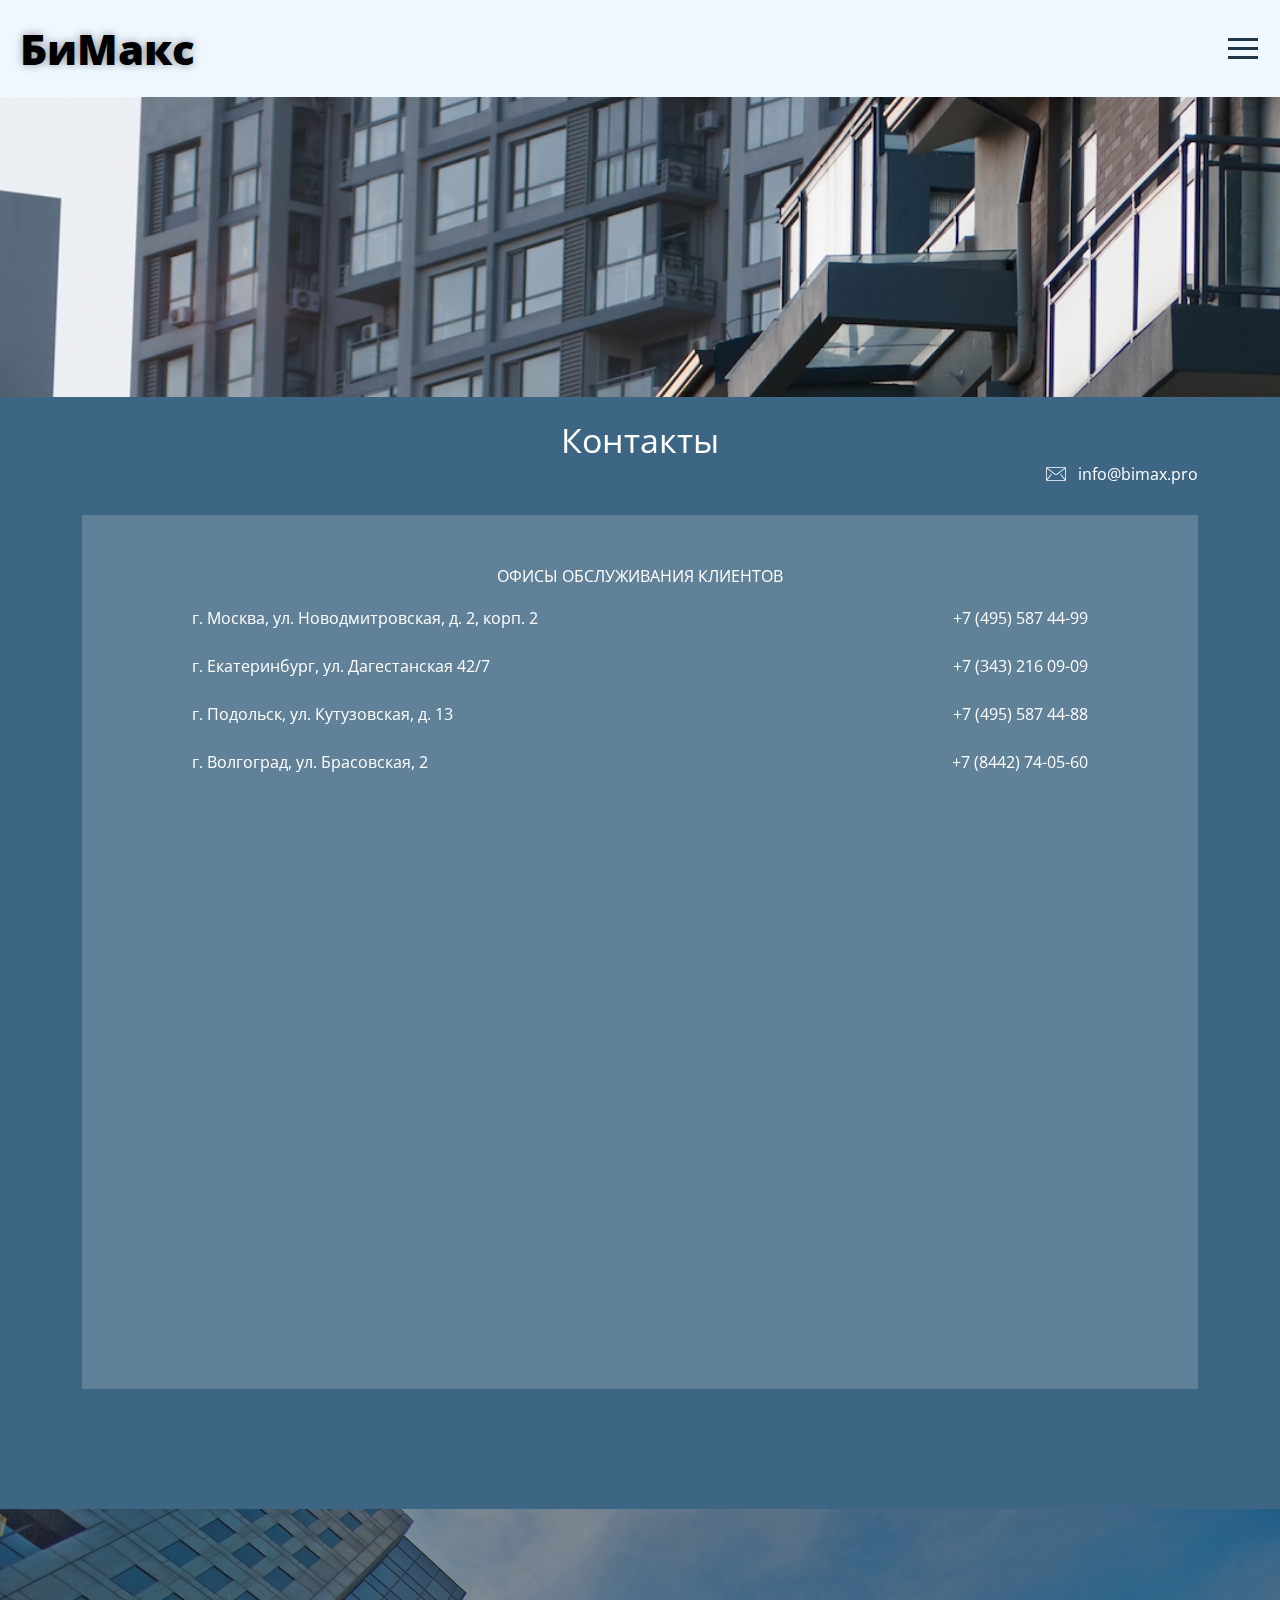
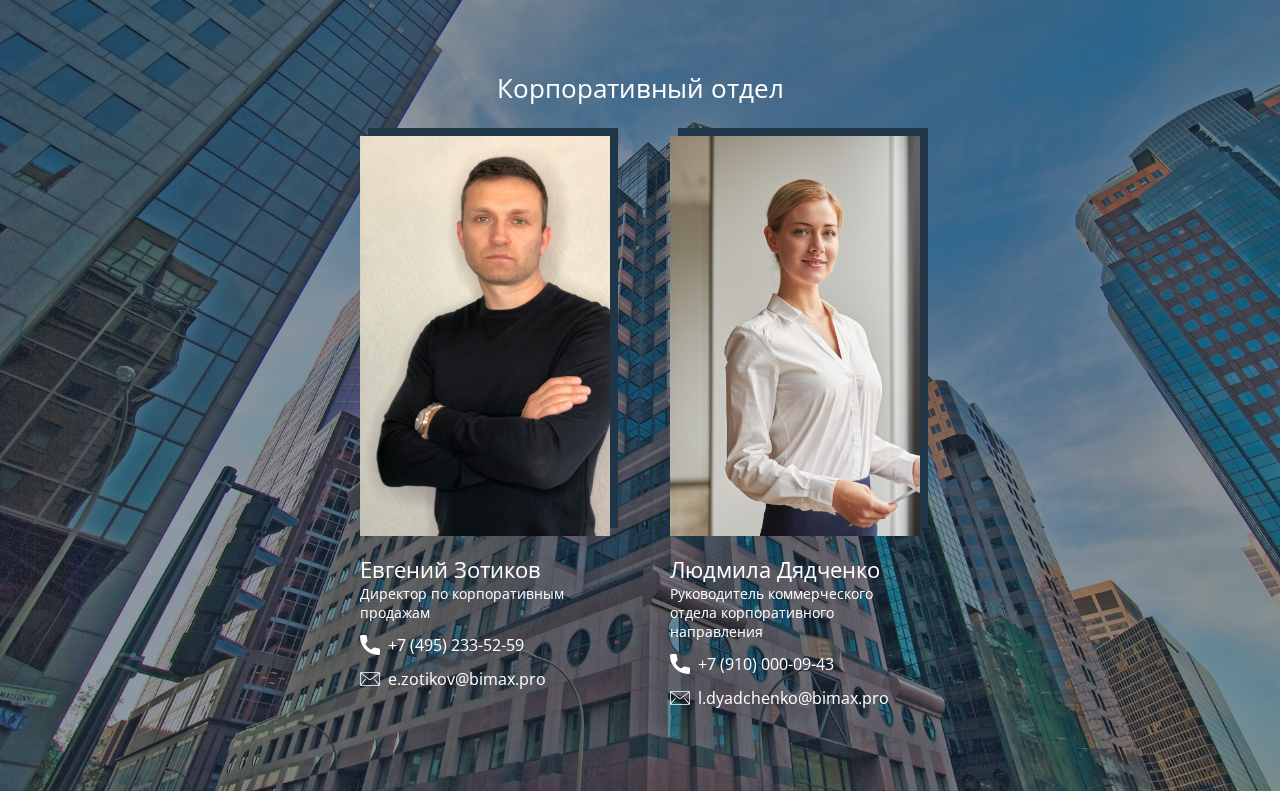
<file: contacts.html>
<!DOCTYPE html>
<html lang="ru">
<head>
  <meta charset="UTF-8">
  <meta name="viewport" content="width=device-width, initial-scale=1.0, maximum-scale=1.0, user-scalable=0">
  <title>БиМакс - максимум для вашего успеха</title>
  <link href="css/aos.css" rel="stylesheet">
  <link rel="stylesheet" href="css/slick.css">
  <link rel="stylesheet" href="css/main.css">
  <link rel="stylesheet" href="css/carrier.css">
  <link rel="stylesheet" href="css/contacts.css">
</head>
<body>

<div class="main__wrapper">
  <div class="main__header" data-aos="fade-down">
    <div class="mob-logo">
      БиМакс
    </div>
    <ul>
      <li class="menu-list">
        <a href="index.html">
          О компании
        </a>
      </li>
      <li class="menu-list">
        <a href="products.html">
          Продукция
        </a>
      </li>
      <li class="menu-list">
        <a href="#">
          Наши работы
        </a>
      </li>
      <li class="menu-list">
        <a href="partner.html">
          Застройщикам
        </a>
      </li>
      <li class="header__nav__list-item">

<a href="shipper.html">Дилерам</a>
      </li>
      <li class="header__nav__list-item">
        <a href="accessories.html">Комплектующие</a>
      </li>
      <li class="menu-list">
        <a href="#">
          Контакты
        </a>
      </li>
      <li class="menu-list">
        <a href="carier.html">
          Карьера
        </a>
      </li>
      <li class="nemu-list">
        <a href="tel:+74955874499" class="phone__link">
          <span class="ico"></span>
          <span>+7 (495) 587 44-99</span>
        </a>
      </li>
    </ul>
    <div class="menu-burger-r"><div class="line"></div></div>
  </div>
  <div class="main__img">
    <div class="text">
      <div class="title" data-aos="fade-right">
        Контакты
      </div>
      <div class="contacts__block">
        <a href="mailto:info@bimax.pro" class="email" data-aos="fade-up">
          <span class="ico">

          </span>
          <span class="text">
            info@bimax.pro
          </span>
        </a>
        <div class="contacts">
          <div data-aos="fade-up" class="c_title">
            Офисы обслуживания клиентов
          </div>
          <ul class="footer-left__list">
            <li data-aos="fade-up" class="footer-left__list-item">
              <span class="place">
                  г. Москва, ул. Новодмитровская, д. 2, корп. 2
              </span>
              <div class="tel__block">
                <a href="tel:+74955874499" class="tel">+7 (495) 587 44-99</a>
              </div>
            </li>
            <li data-aos="fade-up" class="footer-left__list-item">
              <span class="place">
                  г. Екатеринбург, ул. Дагестанская 42/7
              </span>
              <div class="tel__block">
                <a href="tel:+73432160909" class="tel">+7 (343) 216 09-09</a>
              </div>
            </li>
            <li data-aos="fade-up" class="footer-left__list-item">
              <span class="place">
                  г. Подольск, ул. Кутузовская, д. 13
              </span>
              <div class="tel__block">
                <a href="tel:+74955874488" class="tel">+7 (495) 587 44-88</a>
              </div>
            </li>
            <li data-aos="fade-up" class="footer-left__list-item">
              <span class="place">
                  г. Волгоград, ул. Брасовская, 2
              </span>
              <div class="tel__block">
                <a href="tel:+78442740560" class="tel">+7 (8442) 74-05-60</a>
              </div>
            </li>
            <li data-aos="fade-up" class="footer-left__list-item">
                    <span class="place">
                        г. Тула, ул. Демидовская, д. 179А, офис 4, 7
                    </span>
              <div class="tel__block">
                <a href="tel:+74872711353" class="tel">+7 (4872) 71-13-53</a>
                <a href="tel:+74872711354" class="tel">+7 (4872) 71-13-54</a>
              </div>
            </li>
            <li data-aos="fade-up" class="footer-left__list-item">
                    <span class="place">
                        г. Владимир, 2-й Почаевский пр-т, д. 7, оф. 1
                    </span>
              <div class="tel__block">
                <a href="tel:+74922533037" class="tel">+7 (4922) 53-30-37</a>
              </div>
            </li>
            <li data-aos="fade-up" class="footer-left__list-item">
                    <span class="place">
                        г. Нижний Новгород, ул. Окская гавань, д. 3, стр. 3/2, офис 32
                    </span>
              <div class="tel__block">
                <a href="tel:+79057030382" class="tel">+7 (960) 199 00-19</a>
              </div>
            </li>
          </ul>
          <div data-aos="fade-up" class="c_title">
            Режим работы
          </div>
          <div class="footer-left__time__block">
            <div data-aos="fade-up" class="footer-left__time-elem">
                    <span>
                        Понедельник - Пятница с 8:00 до 19:00
                    </span>
            </div>
            <div data-aos="fade-up" class="footer-left__time-elem">
                    <span>
                        Суббота с 9:00 до 17:00
                    </span>
            </div>
            <div data-aos="fade-up" class="footer-left__time-elem">
                    <span>
                        Воскресенье - выходной
                    </span>
            </div>
          </div>
          <div data-aos="fade-up" class="c_title">
            Отгрузка
          </div>
          <ul class="footer-left__list">
            <li data-aos="fade-up" class="footer-left__list-item">
                    <span class="place">
                        г. Владимир, 2-й Почаевский пр-т, д. 7, оф. 1
                    </span>
              <div class="tel__block">
                <a href="tel:+74922533037" class="tel">+7 (4922) 53-30-37</a>
              </div>
            </li>
            <li data-aos="fade-up" class="footer-left__list-item">
                    <span class="place">
                        г. Нижний Новгород, ул. Окская гавань, д. 3, стр. 3/2, офис 32
                    </span>
              <div class="tel__block">
                <a href="tel:+79057030382" class="tel">+7 (960) 199 00-19</a>
              </div>
            </li>
            <li data-aos="fade-up" class="footer-left__list-item">
                    <span class="place">
                        с 9:00 до 21:00 без выходных
                    </span>
            </li>
          </ul>
        </div>
      </div>
    </div>
  </div>
</div>
<div class="team__wrapper">
  <div class="team_bg">
    <div class="title" data-aos="fade-up">
      Наши сотрудники
    </div>
    <div class="team__block">
      <div class="team__slide">
        <div class="team__title">
          Корпоративный отдел
        </div>
        <div class="team__elms">
          <div class="team__elem">
            <div class="img">
              <img src="img/e-zotikov.jpg" alt="">
            </div>
            <div class="name">
              Евгений Зотиков
            </div>
            <div class="role">
              Директор по корпоративным продажам
            </div>
            <a href="tel:+74952335259" class="tel">
            <span class="ico">

            </span>
              <span class="tel-text">
              +7 (495) 233-52-59
            </span>
            </a>
            <a href="mailto:e.zotikov@bimax.pro" class="email">
            <span class="ico">

            </span>
              <span class="mail-text">
              e.zotikov@bimax.pro
            </span>
            </a>
          </div>
          <div class="team__elem">
            <div class="img">
              <img src="img/l-dyadchenko.jpg" alt="">
            </div>
            <div class="name">
              Людмила Дядченко
            </div>
            <div class="role">
              Руководитель коммерческого отдела корпоративного направления
            </div>
            <a href="tel:+79100000943" class="tel">
            <span class="ico">

            </span>
              <span class="tel-text">
              +7 (910) 000-09-43
            </span>
            </a>
            <a href="mailto:l.dyadchenko@bimax.pro" class="email">
            <span class="ico">

            </span>
              <span class="mail-text">
              l.dyadchenko@bimax.pro
            </span>
            </a>
          </div>
        </div>
      </div>
      <div class="team__slide">
        <div class="team__title">
          Дилерский отдел
        </div>
        <div class="team__elms" data-aos="fade-up">
          <div class="team__elem">
            <div class="img">
              <img src="img/a-mordashov.jpeg" alt="">
            </div>
            <div class="name">
              Александр Мордашов
            </div>
            <div class="role">
              Коммерческий директор
            </div>
            <a href="tel:+79036716547" class="tel">
            <span class="ico">

            </span>
              <span class="tel-text">
              +7 (903) 671-65-47
            </span>
            </a>
            <a href="mailto:a.mordashov@bimax.pro" class="email">
            <span class="ico">

            </span>
              <span class="mail-text">
              a.mordashov@bimax.pro
            </span>
            </a>
          </div>
          <div class="team__elem">
            <div class="img">
              <img src="img/ol-silevic.jpeg" alt="">
            </div>
            <div class="name">
              Ольга Силевич
            </div>
            <div class="role">
              Руководитель отдела обслуживания клиентов
            </div>
            <a href="tel:+79031037369" class="tel">
            <span class="ico">

            </span>
              <span class="tel-text">
              +7 (903) 103-73-69
            </span>
            </a>
            <a href="mailto:ol.silevich@bimax.pro" class="email">
            <span class="ico">

            </span>
              <span class="mail-text">
              ol.silevich@bimax.pro
            </span>
            </a>
          </div>
        </div>
      </div>
    </div>
  </div>
</div>

<script src="js/menuBurger.js"></script>
<script>
  const menuBurger2 = document.querySelector('.menu-burger-r')
  const nav2 = document.querySelector('.main__header ul')

  burger(menuBurger2, nav2)
</script>
<script src="js/jqr.js"></script>
<script src="js/aos.js"></script>
<script src="js/slm.js"></script>
<script src="js/contacts.js"></script>
<script>
  AOS.init();
</script>
</body>
</html>
</file>
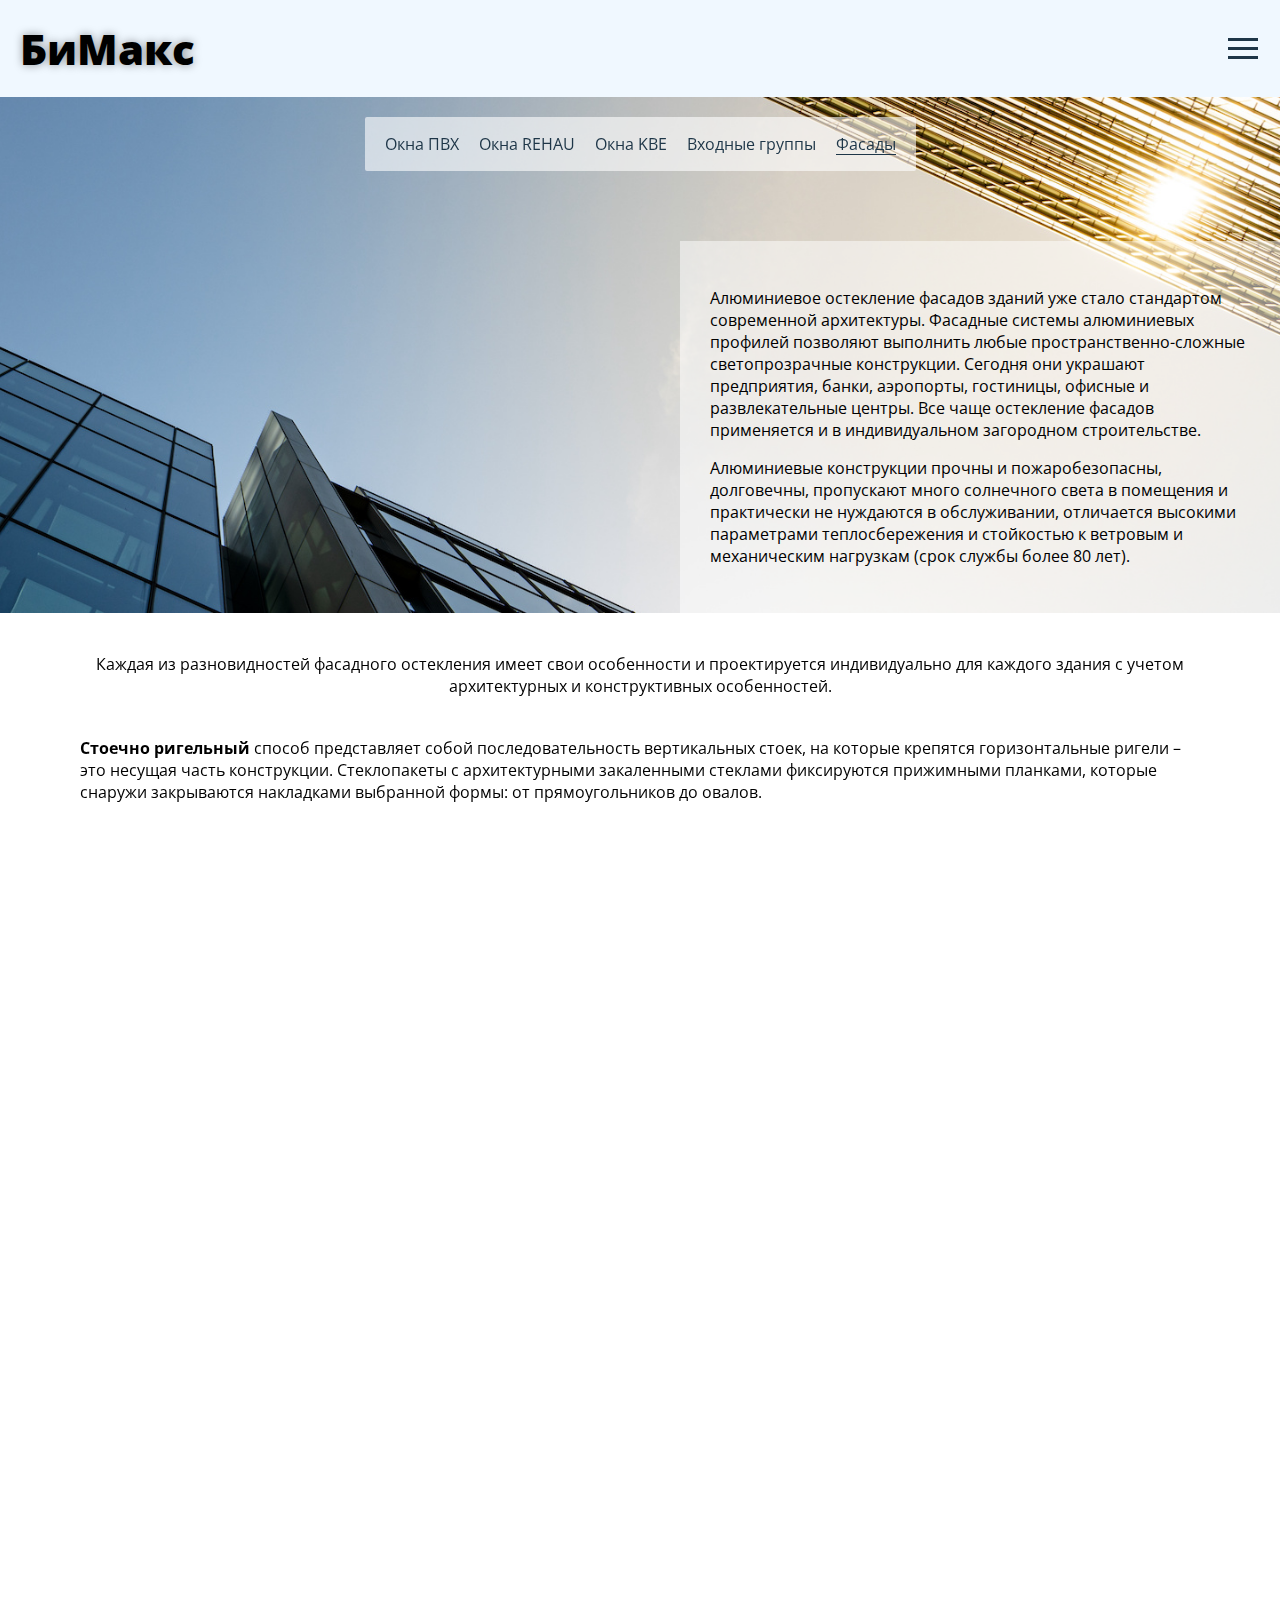
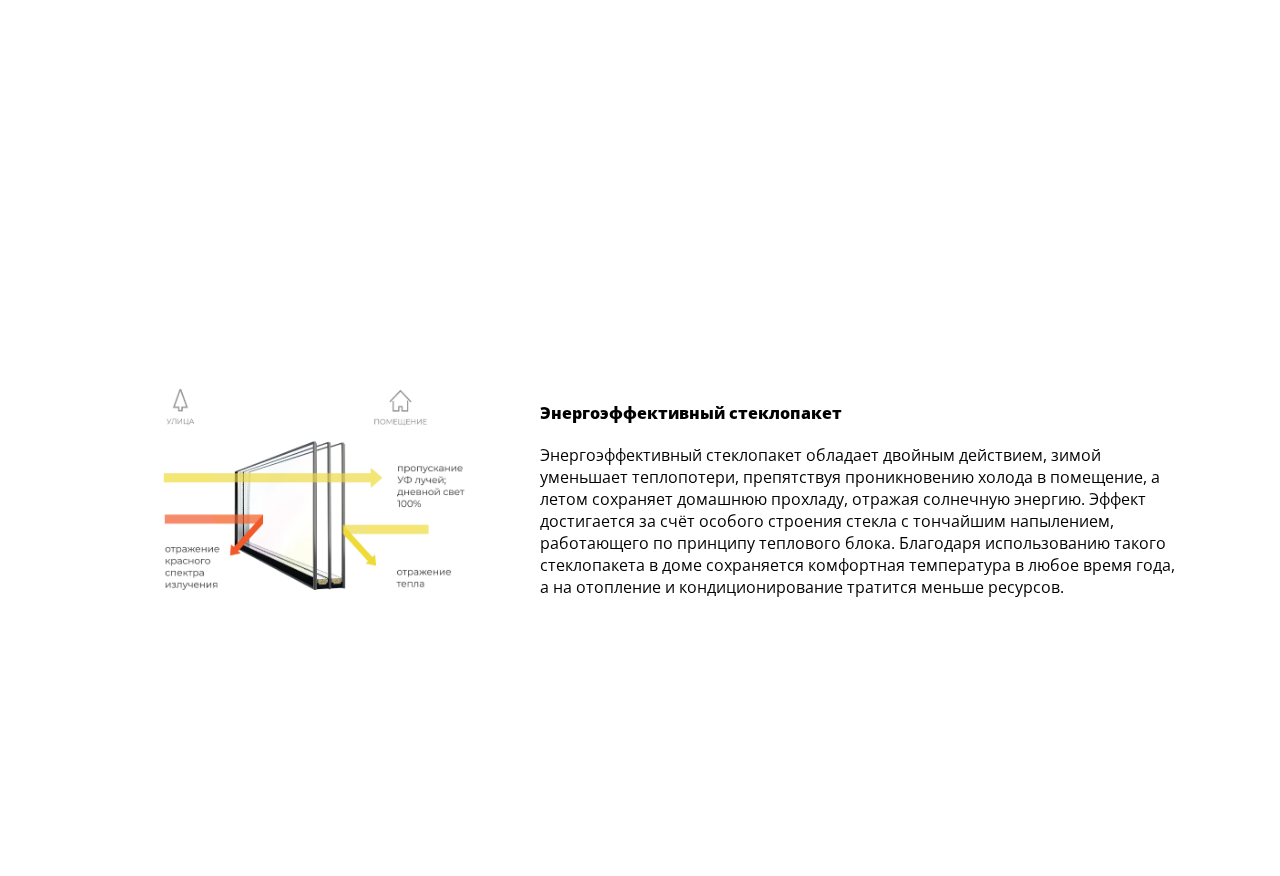
<file: fasad.html>
<!DOCTYPE html>
<html lang="ru">
<head>
  <meta charset="UTF-8">
  <meta name="viewport" content="width=device-width, initial-scale=1.0, maximum-scale=1.0, user-scalable=0">
  <title>БиМакс - максимум для вашего успеха</title>
  <link href="css/aos.css" rel="stylesheet">
  <link rel="stylesheet" href="css/slick.css">
  <link rel="stylesheet" href="css/main.css">
  <link rel="stylesheet" href="css/carrier.css">
  <link rel="stylesheet" href="css/products.css">
  <link rel="stylesheet" href="css/fasad.css">
</head>
<body>

<div class="main__wrapper">
  <div class="main__header" data-aos="fade-down">
    <div class="mob-logo">
      БиМакс
    </div>
    <ul>
      <li class="menu-list">
        <a href="index.html">
          О компании
        </a>
      </li>
      <li class="menu-list">
        <a href="products.html">
          Продукция
        </a>
      </li>
      <li class="menu-list">
        <a href="#">
          Наши работы
        </a>
      </li>
      <li class="menu-list">
        <a href="partner.html">
          Застройщикам
        </a>
      </li>
      <li class="header__nav__list-item">

<a href="shipper.html">Дилерам</a>
      </li>
      <li class="header__nav__list-item">
        <a href="accessories.html">Комплектующие</a>
      </li>
           <li class="menu-list">
        <a href="contacts.html">
          Контакты
        </a>
      </li><li class='menu-list'><a href='carier.html'>Карьера</a></li>
      <li class="nemu-list">
        <a href="tel:+74955874499" class="phone__link">
          <span class="ico"></span>
          <span>+7 (495) 587 44-99</span>
        </a>
      </li>
    </ul>
    <div class="menu-burger-r"><div class="line"></div></div>
  </div>
  <div class="product__header" data-aos="fade-up">
    <ul>
      <li>
        <a href="products.html">Окна  ПВХ</a>
      </li>
      <li>
        <a href="windows.html">Окна REHAU</a>
      </li>
      <li>
        <a href="kbe.html">Окна  KBE</a>
      </li>
      <li>
        <a href="group.html">Входные группы</a>
      </li>
      <li class="active">
        <a href="fasad.html">Фасады</a>
      </li>
    </ul>
  </div>
  <div class="main-text__wrapper">
    <div class="text">
      <p>
        Алюминиевое остекление фасадов зданий уже стало стандартом современной архитектуры. Фасадные системы алюминиевых профилей позволяют выполнить  любые  пространственно-сложные светопрозрачные конструкции. Сегодня они украшают предприятия, банки, аэропорты, гостиницы, офисные и развлекательные центры. Все чаще остекление фасадов применяется и в индивидуальном загородном строительстве.
      </p>
      <p>
        Алюминиевые конструкции прочны и пожаробезопасны, долговечны, пропускают много солнечного света в помещения и практически не нуждаются в обслуживании,  отличается высокими параметрами теплосбережения и стойкостью к ветровым и механическим нагрузкам (срок службы более 80 лет).
      </p>
    </div>
  </div>
</div>

<div class="fasad__text-block">
  <div class="ft-text" data-aos="fade-up">
    Каждая из разновидностей фасадного остекления имеет свои особенности и  проектируется индивидуально для каждого здания с учетом архитектурных и конструктивных особенностей.
  </div>
  <div class="sc-text" data-aos="fade-up">
    <b>Стоечно ригельный</b> способ представляет собой последовательность вертикальных стоек, на которые крепятся горизонтальные ригели – это несущая часть конструкции. Стеклопакеты с архитектурными закаленными стеклами фиксируются прижимными планками, которые снаружи закрываются накладками выбранной формы: от прямоугольников до овалов.
  </div>
  <div class="sc-text" data-aos="fade-up">
    Главной особенностью <b> Структурного и полуструктурного способа </b> является отсутствие видимых алюминиевых конструкций на внешней стороне фасада здания, что позволяет добиться монолитной стеклянной поверхности.  Алюминиевые стойки внутренней части остекления скрыты от глаз за тонированными или зеркальными  стеклами. Снаружи виден лишь небольшой зазор между стеклянными блоками.
  </div>
  <div class="sc-text" data-aos="fade-up">
    Различие между структурным и полуструктурным остеклением – в способе крепления стеклопакетов, в первом случае используется специальный герметик, во втором – горизонтальная или вертикальная прижимная планка, которая видна снаружи. Теплосберегающие и прочностные показатели обоих типов остекления тождественны, эстетически выигрывает структурное остекление.
  </div>
</div>

<div class="why-block">
  <div class="title" data-aos="fade-up">
    Почему стоит выбрать нас?
  </div>
  <div class="why__elems-wrapper">
    <div class="lt-side" data-aos="fade-down">
      <div class="elem">
        <div class="ico">
          <div class="bg">21</div>
          <div class="lt">год</div>
        </div>
        <div class="text">
          Большой опыт работы
        </div>
      </div>
      <div class="elem">
        <div class="ico" style="background-image: url('ico/power-plant-w.svg')">

        </div>
        <div class="text">
          3 площади изготовления конструкций
        </div>
      </div>
      <div class="elem">
        <div class="ico" style="background-image: url('ico/pie-chart.svg')">

        </div>
        <div class="text">
          Суммарная мощность производственного комплекса 2300 изделий в сутки
        </div>
      </div>
    </div>
    <div class="rt-side" data-aos="fade-down">
      <div class="elem">
        <div class="ico" style="background-image: url('ico/hard.svg')">

        </div>
        <div class="text">
          Мы работаем только с надежными и проверенными поставщиками материалов
        </div>
      </div>
      <div class="elem">
        <div class="ico" style="background-image: url('ico/technical-support.svg')">

        </div>
        <div class="text">
          Гарантируем установку всех видов конструкций с использованием сертифицированных материалов в соответствии с ГОСТом
        </div>
      </div>
    </div>
  </div>
</div>

<div class="if-nd-text" data-aos="fade-up">
  При необходимости алюминиевые элементы, используемые при рамном и стоечно-ригельном способе, можно окрасить в любой из 200 оттенков шкалы RAL методом порошкового напыления.
</div>

<div class="center-text" data-aos="fade-up">
  Мы используем системы профилей для изготовления фасада:
</div>
<div class="fasad-part__wrapper">
  <div class="partner" data-aos="fade-up">
    <img src="img/schueco.svg" alt="" style="width: 150px">
  </div>
  <div class="partner" data-aos="fade-up">
    <img src="img/agc-part.png" alt="">
  </div>
  <div class="partner" data-aos="fade-up">
    <svg viewBox="0 0 399 95" style="width: 180px">
      <defs>
        <style>.cls-1{fill:none;}.cls-2{fill:#000000;}.cls-3{fill:#d63129;}</style>
      </defs>
      <g id="Layer_2" data-name="Layer 2">
        <g id="Layer_1-2" data-name="Layer 1">
          <rect class="cls-1" width="380.05" height="95"/>
          <path class="cls-2" d="M76,76H63V42.86L48.24,67H46.77L32,42.86V76H19V19H32L47.51,44.32,63,19H76Z"/>
          <path class="cls-2" d="M124.3,35.29V76H112.07V72.17c-2.69,3.1-6.68,5-12.14,5-10.68,0-19.48-9.36-19.48-21.5s8.8-21.49,19.48-21.49c5.46,0,9.45,1.87,12.14,5V35.29ZM112.07,55.64c0-6.1-4.07-9.93-9.7-9.93s-9.7,3.83-9.7,9.93,4.08,9.94,9.7,9.94S112.07,61.75,112.07,55.64Z"/>
          <path class="cls-2" d="M164,63.79c0,9.36-8.19,13.35-17,13.35-8.2,0-14.43-3.09-17.62-9.69l10.65-6c1.07,3.1,3.36,4.81,7,4.81,2.95,0,4.42-.9,4.42-2.53,0-4.47-20.16-2.11-20.16-16.2,0-8.88,7.54-13.35,16.06-13.35,6.64,0,12.54,2.93,16,8.71l-10.49,5.62c-1.14-2.12-2.78-3.59-5.49-3.59-2.13,0-3.44.82-3.44,2.28C143.81,51.82,164,48.72,164,63.79Z"/>
          <path class="cls-2" d="M186.56,47V61.42c0,3.51,3,3.83,8.38,3.51V76c-15.95,1.63-20.59-3.18-20.59-14.58V47h-6.51V35.29h6.51V27.55l12.21-3.66v11.4h8.38V47Z"/>
          <path class="cls-2" d="M218.11,47V61.42c0,3.51,3,3.83,8.38,3.51V76c-16,1.63-20.59-3.18-20.59-14.58V47h-6.52V35.29h6.52V27.55l12.21-3.66v11.4h8.38V47Z"/>
          <path class="cls-2" d="M253,66.23a10.5,10.5,0,0,0,7.77-3.1l9.73,5.62c-4,5.54-10,8.39-17.67,8.39-13.85,0-22.44-9.36-22.44-21.5s8.75-21.49,21.55-21.49c11.83,0,20.58,9.2,20.58,21.49a24.14,24.14,0,0,1-.48,4.89H243.24C244.78,64.76,248.51,66.23,253,66.23Zm7.45-14.82c-1.3-4.72-4.94-6.43-8.59-6.43-4.62,0-7.7,2.28-8.83,6.43Z"/>
          <path class="cls-2" d="M277.5,55.64a21.55,21.55,0,0,1,40-11.07l-10.67,6.19a8.45,8.45,0,0,0-7.91-4.56c-5.29,0-9.2,3.82-9.2,9.44s3.91,9.45,9.2,9.45c3.59,0,6.6-1.71,7.91-4.56l10.67,6.11a20.79,20.79,0,0,1-18.41,10.5A21.1,21.1,0,0,1,277.5,55.64Z"/>
          <path class="cls-2" d="M361,51V76H348.83V52.79c0-5-3.18-7.41-7.09-7.41-4.48,0-7.57,2.61-7.57,8.39V76H322V19h12.22V39.11c2.2-3,6.27-5,11.64-5C354,34.15,361,40,361,51Z"/>
          <rect class="cls-3" x="380.05" y="0.12" width="18.95" height="94.76" transform="translate(779.05 95) rotate(180)"/>
        </g>
      </g>#222730
    </svg>
  </div>
  <div class="partner" data-aos="fade-up">
    <img src="img/alutech-logo.png" alt="" style="width: 180px">
  </div>
  <div class="partner" data-aos="fade-up">
    <img src="img/cial-part.png" alt="">
  </div>
  <div class="partner" data-aos="fade-up">
    <img src="img/provedal.png" alt="" style="width: 150px">
  </div>
</div>

<div class="nb-text" data-aos="fade-up">
  Для остекления больших по площади фасадов общественных зданий и торговых центров используются стеклопакеты с низкоэмиссионным, тонированным, пуленепробиваемым, самоочищающимся стеклом.
</div>

<div class="pack__block">
  <div class="pack__wrapper">
    <div class="pack">
      <div class="img">
        <img src="img/pack-3.jpg" alt="">
      </div>
      <div class="about">
        <div class="title">
          Энергоэффективный стеклопакет
        </div>
        <div class="text">
          Энергоэффективный стеклопакет обладает двойным действием, зимой уменьшает теплопотери, препятствуя проникновению холода в помещение, а летом сохраняет домашнюю прохладу, отражая солнечную энергию. Эффект достигается за счёт особого строения стекла с тончайшим напылением, работающего по принципу теплового блока. Благодаря использованию такого стеклопакета в доме сохраняется комфортная температура в любое время года, а на отопление и кондиционирование тратится меньше ресурсов.        </div>
      </div>
    </div>
    <div class="pack">
      <div class="img">
        <img src="img/pack-1.jpg" alt="">
      </div>
      <div class="about">
        <div class="title">
          Шумозащитый стеклопакет
        </div>
        <div class="text">
          Стеклопакет с высоким шумопоглощением позволит наслаждаться тишиной, даже если ваши окна выходят на автомагистраль или железную дорогу.  Чтобы добиться  хорошей звукоизоляции, мы используем внешнее стекло  большей толщины и (или) триплекс, и ассимитричную ширину камер в стеклопакете.
        </div>
      </div>
    </div>
    <div class="pack">
      <div class="img">
        <img src="img/pack-2.jpg" alt="">
      </div>
      <div class="about">
        <div class="title">
          Тонированный стеклопакет
        </div>
        <div class="text">
          Тонированный стеклопакет придаёт зданию современный, стильный облик  и защищает от любопытных взглядов. Искажение цветопередачи сведено к минимуму благодаря применению инновационных технологий, при этом снаружи стекло имеет стильный оттенок, подобранный под архитектурные требования конкретного объекта. Кроме эстетических преимуществ такие стекла препятствуют попаданию внутрь помещения прямых солнечных лучей. В жаркие дни особенно заметно, что помещения, в которых установлены тонированные стеклопакеты, отличаются наибольшим комфортом и прохладной температурой воздуха.
        </div>
      </div>
    </div>
    <div class="pack">
      <div class="img">
        <img src="img/pack-4.jpg" alt="">
      </div>
      <div class="about">
        <div class="title">
          Ударопрочный стеклопакет
        </div>
        <div class="text">
          Ударопрочные  стеклопакеты устойчивы к механическим повреждениям,  защищают  от проникновения и обеспечивают  безопасность эксплуатации. Степень защиты может быть разной – вплоть до пуленепробиваемых классов. Несмотря на высокую прочность, защитное стекло визуально не отличается от обычного и имеет практически идентичные показатели светопропускания.
        </div>
      </div>
    </div>
  </div>
  <div class="pack__arrows">
    <div class="arr arr-left"></div>
    <div class="arr arr-right"></div>
  </div>
</div>

<div class="if-nd-text" data-aos="fade-up">
  Проведём все необходимые работы по остеклению фасада здания «под ключ», от проектирования до производства и монтажа светопрозрачных конструкций. Звоните или оставьте заявку на сайте!
</div>

<script src="js/menuBurger.js"></script>
<script>
  const menuBurger2 = document.querySelector('.menu-burger-r')
  const nav2 = document.querySelector('.main__header ul')

  burger(menuBurger2, nav2)
</script>
<script src="js/aos.js"></script>
<script src="js/jqr.js"></script>
<script src="js/slm.js"></script>
<script src="js/fasad.js"></script>
<script>
  AOS.init();
</script>
</body>
</html>
</file>
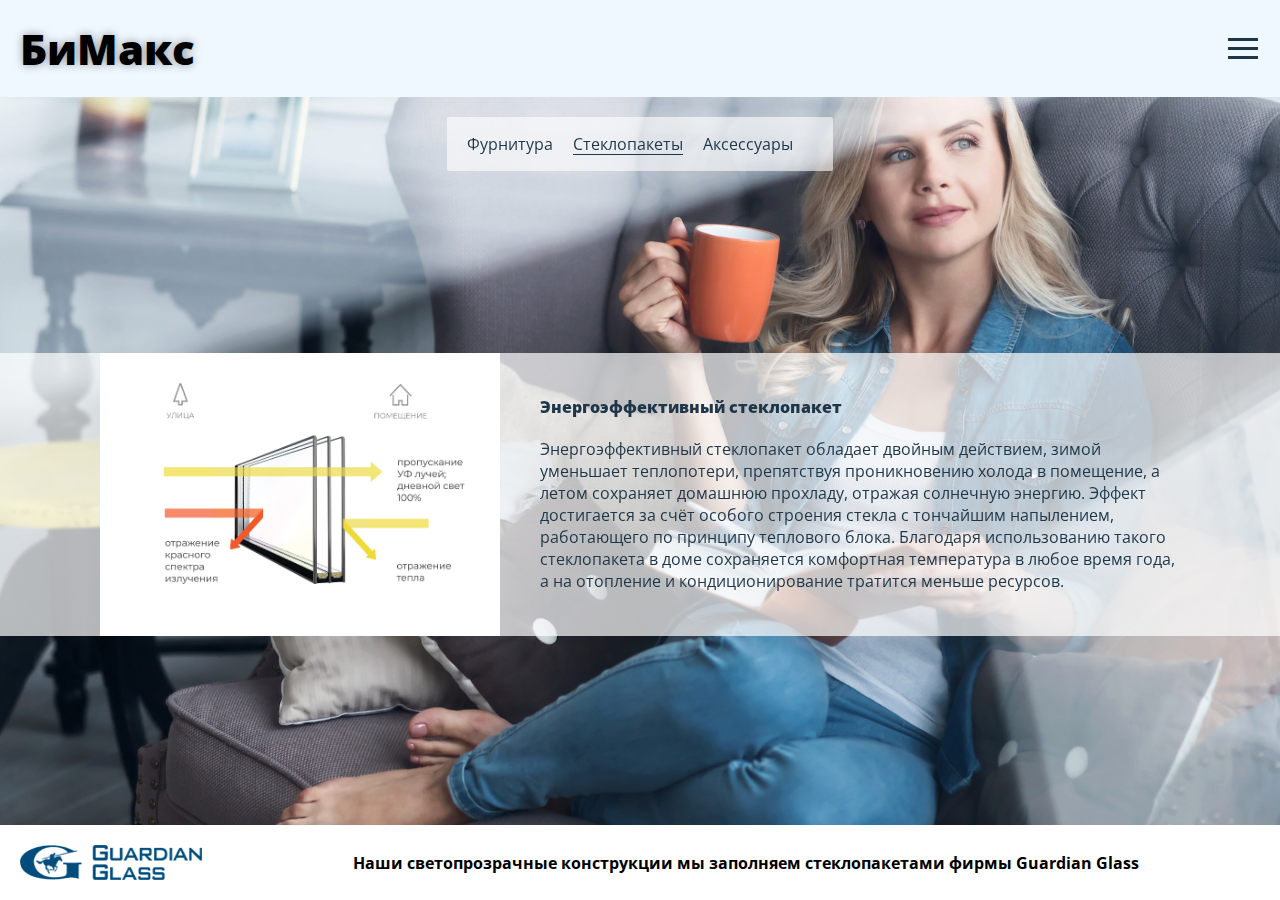
<file: glass.html>
<!DOCTYPE html>
<html lang="ru">
<head>
  <meta charset="UTF-8">
  <meta name="viewport" content="width=device-width, initial-scale=1.0, maximum-scale=1.0, user-scalable=0">
  <title>БиМакс - максимум для вашего успеха</title>
  <link href="css/aos.css" rel="stylesheet">
  <link rel="stylesheet" href="css/slick.css">
  <link rel="stylesheet" href="css/main.css">
  <link rel="stylesheet" href="css/carrier.css">
  <link rel="stylesheet" href="css/products.css">
  <link rel="stylesheet" href="css/glass.css">
</head>
<body>
<div class="main__wrapper">
  <div class="main__header" data-aos="fade-down">
    <div class="mob-logo">
      БиМакс
    </div>
    <ul>
      <li class="menu-list">
        <a href="index.html">
          О компании
        </a>
      </li>
      <li class="menu-list">
        <a href="products.html">
          Продукция
        </a>
      </li>
      <li class="menu-list">
        <a href="#">
          Наши работы
        </a>
      </li>
      <li class="menu-list">
        <a href="partner.html">
          Застройщикам
        </a>
      </li>
      <li class="header__nav__list-item">

        <a href="shipper.html">Дилерам</a>
      </li>
      <li class="header__nav__list-item">
        <a href="accessories.html">Комплектующие</a>
      </li>
           <li class="menu-list">
        <a href="contacts.html">
          Контакты
        </a>
      </li><li class='menu-list'><a href='carier.html'>Карьера</a></li>
      <li class="nemu-list">
        <a href="tel:+74955874499" class="phone__link">
          <span class="ico"></span>
          <span>+7 (495) 587 44-99</span>
        </a>
      </li>
    </ul>
    <div class="menu-burger-r"><div class="line"></div></div>
  </div>
  <div class="product__header" data-aos="fade-up">
    <ul>
      <li>
        <a href="accessories.html">Фурнитура</a>
      </li>
      <li class="active">
        <a href="glass.html">Стеклопакеты</a>
      </li>
      <li>
        <a href="accsessuar.html">Аксессуары</a>
      </li>
      <li>
    </ul>
  </div>
  <div class="slider">
    <div class="pack">
      <div class="img">
        <img src="img/pack-3.jpg" alt="">
      </div>
      <div class="about">
        <div class="title">
          Энергоэффективный стеклопакет
        </div>
        <div class="text">
          Энергоэффективный стеклопакет обладает двойным действием, зимой уменьшает теплопотери, препятствуя проникновению холода в помещение, а летом сохраняет домашнюю прохладу, отражая солнечную энергию. Эффект достигается за счёт особого строения стекла с тончайшим напылением, работающего по принципу теплового блока. Благодаря использованию такого стеклопакета в доме сохраняется комфортная температура в любое время года, а на отопление и кондиционирование тратится меньше ресурсов.        </div>
      </div>
    </div>
    <div class="pack">
      <div class="img">
        <img src="img/pack-1.jpg" alt="">
      </div>
      <div class="about">
        <div class="title">
          Шумозащитый стеклопакет
        </div>
        <div class="text">
          Стеклопакет с высоким шумопоглощением позволит наслаждаться тишиной, даже если ваши окна выходят на автомагистраль или железную дорогу.  Чтобы добиться  хорошей звукоизоляции, мы используем внешнее стекло  большей толщины и (или) триплекс, и ассимитричную ширину камер в стеклопакете.
        </div>
      </div>
    </div>
    <div class="pack">
      <div class="img">
        <img src="img/pack-2.jpg" alt="">
      </div>
      <div class="about">
        <div class="title">
          Тонированный стеклопакет
        </div>
        <div class="text">
          Тонированный стеклопакет придаёт зданию современный, стильный облик  и защищает от любопытных взглядов. Искажение цветопередачи сведено к минимуму благодаря применению инновационных технологий, при этом снаружи стекло имеет стильный оттенок, подобранный под архитектурные требования конкретного объекта. Кроме эстетических преимуществ такие стекла препятствуют попаданию внутрь помещения прямых солнечных лучей. В жаркие дни особенно заметно, что помещения, в которых установлены тонированные стеклопакеты, отличаются наибольшим комфортом и прохладной температурой воздуха.
        </div>
      </div>
    </div>
    <div class="pack">
      <div class="img">
        <img src="img/pack-4.jpg" alt="">
      </div>
      <div class="about">
        <div class="title">
          Ударопрочный стеклопакет
        </div>
        <div class="text">
          Ударопрочные  стеклопакеты устойчивы к механическим повреждениям,  защищают  от проникновения и обеспечивают  безопасность эксплуатации. Степень защиты может быть разной – вплоть до пуленепробиваемых классов. Несмотря на высокую прочность, защитное стекло визуально не отличается от обычного и имеет практически идентичные показатели светопропускания.
        </div>
      </div>
    </div>
  </div>
  <div class="glass-about">
    <div class="logo"></div>
    <div class="text">
      Наши светопрозрачные конструкции мы заполняем стеклопакетами фирмы Guardian Glass
    </div>
  </div>
</div>


<script src="js/menuBurger.js"></script>
<script>
  const menuBurger2 = document.querySelector('.menu-burger-r')
  const nav2 = document.querySelector('.main__header ul')

  burger(menuBurger2, nav2)
</script>
<script src="js/aos.js"></script>
<script src="js/jqr.js"></script>
<script src="js/slm.js"></script>
<script src="js/glass.js"></script>
<script>
  AOS.init();
</script>
</body>
</html>
</file>
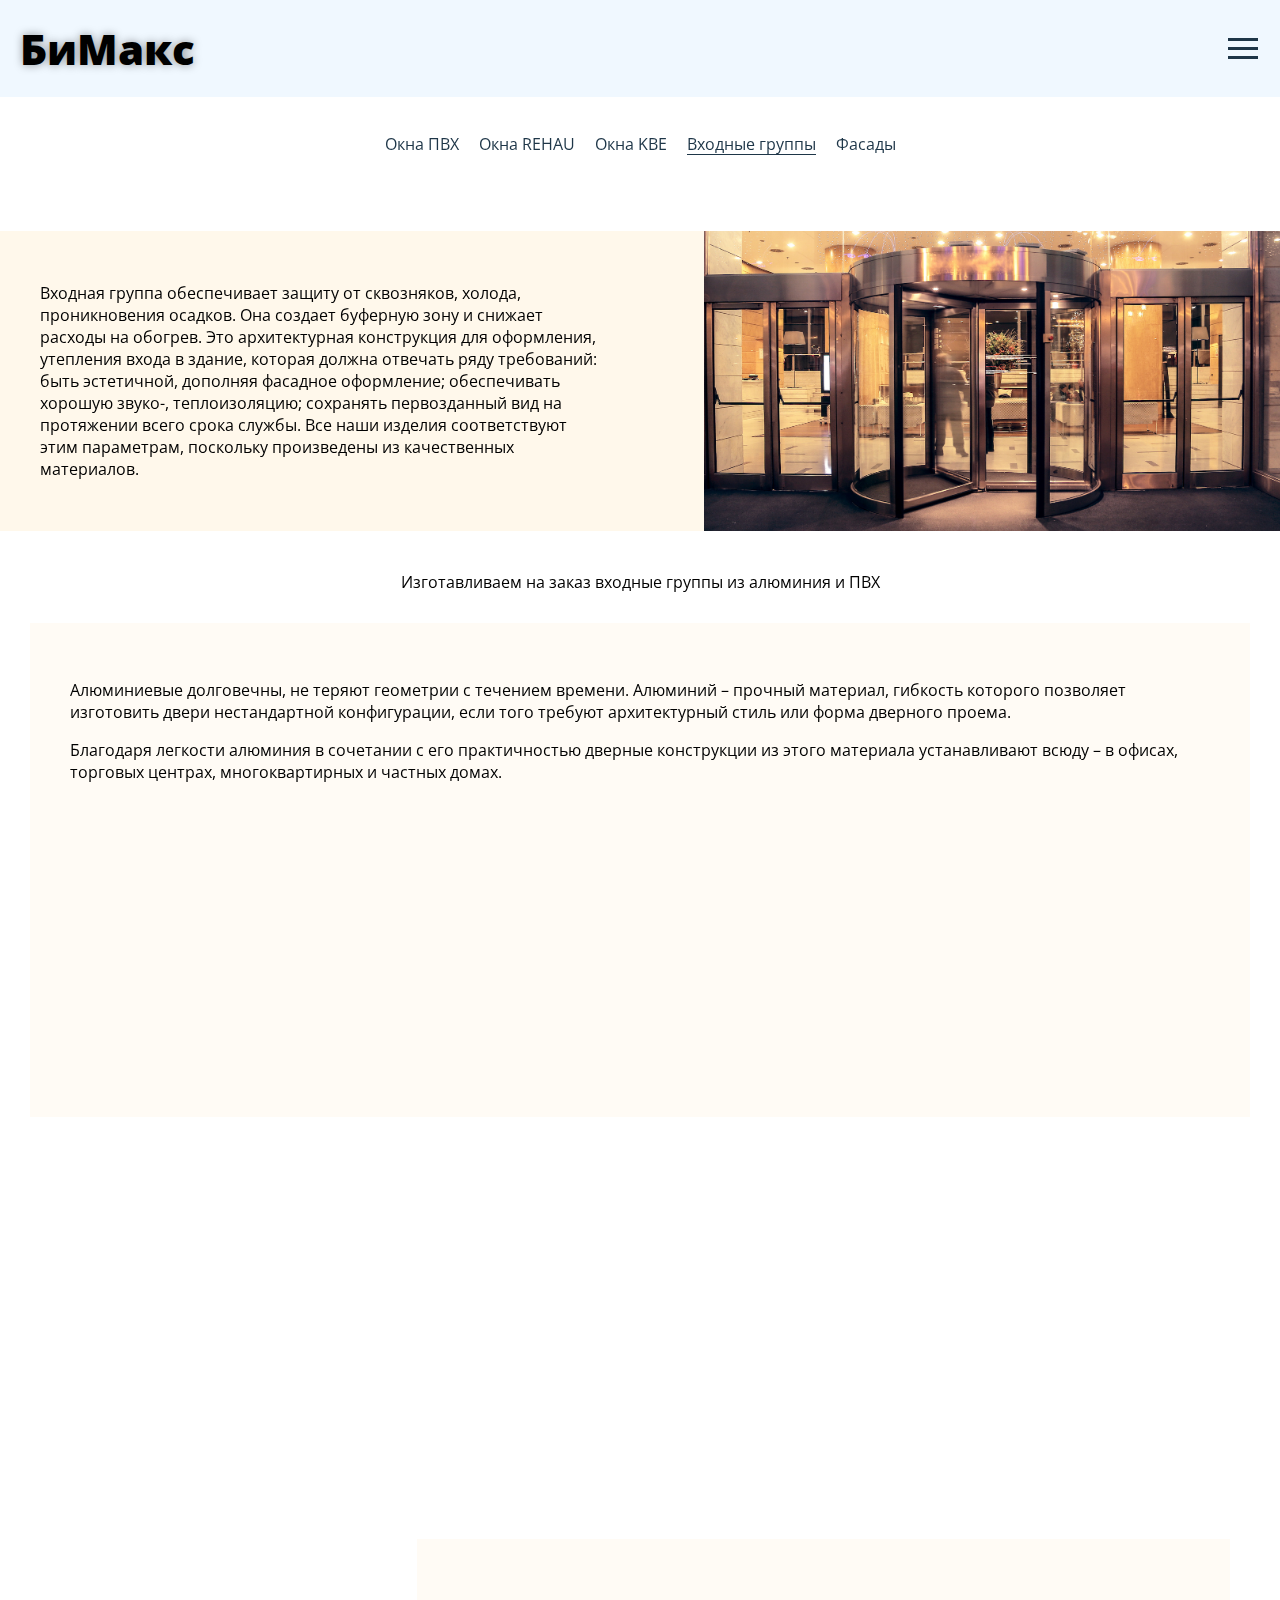
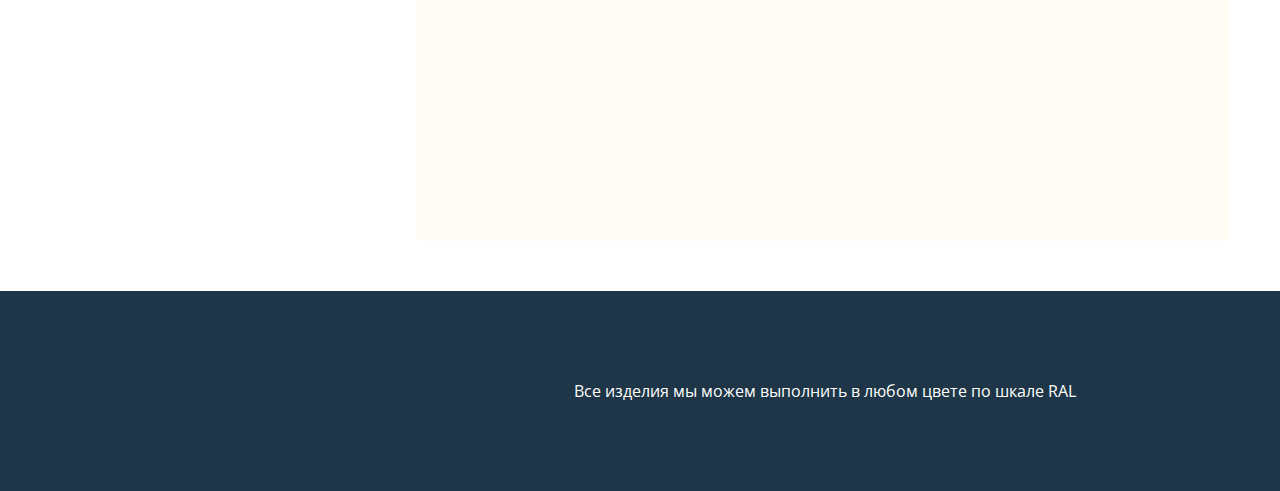
<file: group.html>
<!DOCTYPE html>
<html lang="ru">
<head>
  <meta charset="UTF-8">
  <meta name="viewport" content="width=device-width, initial-scale=1.0, maximum-scale=1.0, user-scalable=0">
  <title>БиМакс - максимум для вашего успеха</title>
  <link href="css/aos.css" rel="stylesheet">
  <link rel="stylesheet" href="css/slick.css">
  <link rel="stylesheet" href="css/main.css">
  <link rel="stylesheet" href="css/carrier.css">
  <link rel="stylesheet" href="css/products.css">
  <link rel="stylesheet" href="css/ent-group.css">
</head>
<body>

<div class="main__wrapper">
  <div class="main__header" data-aos="fade-down">
    <div class="mob-logo">
      БиМакс
    </div>
    <ul>
      <li class="menu-list">
        <a href="index.html">
          О компании
        </a>
      </li>
      <li class="menu-list">
        <a href="products.html">
          Продукция
        </a>
      </li>
      <li class="menu-list">
        <a href="#">
          Наши работы
        </a>
      </li>
      <li class="menu-list">
        <a href="partner.html">
          Застройщикам
        </a>
      </li>
      <li class="header__nav__list-item">

<a href="shipper.html">Дилерам</a>
      </li>
      <li class="header__nav__list-item">
        <a href="accessories.html">Комплектующие</a>
      </li>
           <li class="menu-list">
        <a href="contacts.html">
          Контакты
        </a>
      </li><li class='menu-list'><a href='carier.html'>Карьера</a></li>
      <li class="nemu-list">
        <a href="tel:+74955874499" class="phone__link">
          <span class="ico"></span>
          <span>+7 (495) 587 44-99</span>
        </a>
      </li>
    </ul>
    <div class="menu-burger-r"><div class="line"></div></div>
  </div>
  <div class="product__header" data-aos="fade-up">
    <ul>
      <li>
        <a href="products.html">Окна  ПВХ</a>
      </li>
      <li>
        <a href="windows.html">Окна REHAU</a>
      </li>
      <li>
        <a href="kbe.html">Окна  KBE</a>
      </li>
      <li class="active">
        <a href="group.html">Входные группы</a>
      </li>
      <li>
        <a href="fasad.html">Фасады</a>
      </li>
    </ul>
  </div>
  <div class="main-text-block">
    <div class="text" data-aos="fade-up">
      Входная группа обеспечивает защиту от сквозняков, холода, проникновения осадков. Она создает буферную зону и снижает расходы на обогрев.
      Это  архитектурная конструкция для оформления, утепления входа в здание, которая  должна отвечать ряду требований:
      быть эстетичной, дополняя фасадное оформление;
      обеспечивать хорошую звуко-, теплоизоляцию;
      сохранять первозданный вид на протяжении всего срока службы.
      Все наши изделия соответствуют этим параметрам, поскольку произведены из качественных материалов.
    </div>
    <div class="img" data-aos="fade-up">
      <img src="img/ent-group.jpeg" alt="">
    </div>
  </div>
</div>

<div class="about__wrapper">
  <div class="title" data-aos="fade-up">
    Изготавливаем на заказ входные группы из алюминия и ПВХ
  </div>
  <div class="about__block">
    <p data-aos="fade-up">Алюминиевые  долговечны, не теряют геометрии с течением времени. Алюминий – прочный материал, гибкость которого позволяет изготовить двери нестандартной конфигурации, если того требуют архитектурный стиль или форма дверного проема.</p>
    <p data-aos="fade-up">Благодаря легкости алюминия в сочетании с его практичностью дверные конструкции из этого материала устанавливают всюду – в офисах, торговых центрах, многоквартирных и частных домах.</p>
    <p data-aos="fade-up">Чаще всего используются во внутренних помещениях либо при организации входа в помещения без отопления, там, где не нужно отделить холодную зону от теплой.</p>
    <p data-aos="fade-up"><b>Теплые алюминиевые двери</b> изготавливаются из теплоизоляционных профилей с дополнительными термовставками из полиамида. Оснащаются двухкамерными и энергосберегающими стеклопакетами для улучшения теплоизоляции.</p>
    <p data-aos="fade-up">Устанавливаются при входе в теплое помещение с источником отопления, чтобы отделить теплую зону от холодной. Хорошо держат тепло.</p>
    <p data-aos="fade-up"><b>Входные группы из ПВХ</b> находятся в доступном ценовом диапазоне и  решают ряд важных задач: обеспечивают доступ в здание, защищают примыкающие помещения от пыли и влаги с улицы. При этом они прекрасно выглядят, идеально подходят под любой фасад и долго служат своим владельцам.</p>
    <p data-aos="fade-up">Мы производим входные пластиковые двери на основе профильных систем  REHAU  и KBE.</p>
  </div>
</div>

<div class="about__images">
  <div class="img" data-aos="fade-up">
    <img src="img/enter-1.jpeg" alt="">
  </div>
  <div class="img" data-aos="fade-down">
    <img src="img/enter-2.jpg" alt="">
  </div>
  <div class="img" data-aos="fade-up">
    <img src="img/enter-3.jpg" alt="">
  </div>
</div>

<div class="dop__wrapper">
  <b class="title" data-aos="fade-up">
    Предлагаем к заказу из алюминия и ПВХ Параллельно-сдвижные двери PSK
  </b>
  <div class="dop__block">
    <div class="img" data-aos="fade-down">
      <img src="img/ft-bg.jpeg" alt="">
    </div>
    <div class="text">
      <p data-aos="fade-up">PSK порталы - это oграждающие конструкции для панорамного остекления больших проемов, которые функционирует как параллельно-сдвижной механизм с функцией откидывания. Конструкции данного типа обычно монтируют в проем небольшой ширины.  Энергосберегающий стеклопакет обеспечит хорошую термо-, звукоизоляцию.</p>
      <p data-aos="fade-up">Параллельно раздвижные панорамные окна имеют также ограничения по массе: максимальный вес одной створки до 200 кг. Лимит накладывается и на количество створок одного проема, не больше четырех.</p>
      <p data-aos="fade-up">Служат выходом из теплого помещения на улицу. В закрытом состоянии, меняя положение ручки, можно открыть створку на проветривание.</p>
    </div>
  </div>
</div>
<div class="footer__wrapper">
  <div class="img" data-aos="fade-right">
    <img src="img/colors.jpeg" alt="">
  </div>
  <div class="text">
    Все изделия мы можем выполнить в любом цвете по шкале RAL
  </div>
</div>

<script src="js/menuBurger.js"></script>
<script>
  const menuBurger2 = document.querySelector('.menu-burger-r')
  const nav2 = document.querySelector('.main__header ul')

  burger(menuBurger2, nav2)
</script>
<script src="js/aos.js"></script>
<script>
  AOS.init();
</script>
</body>
</html>
</file>
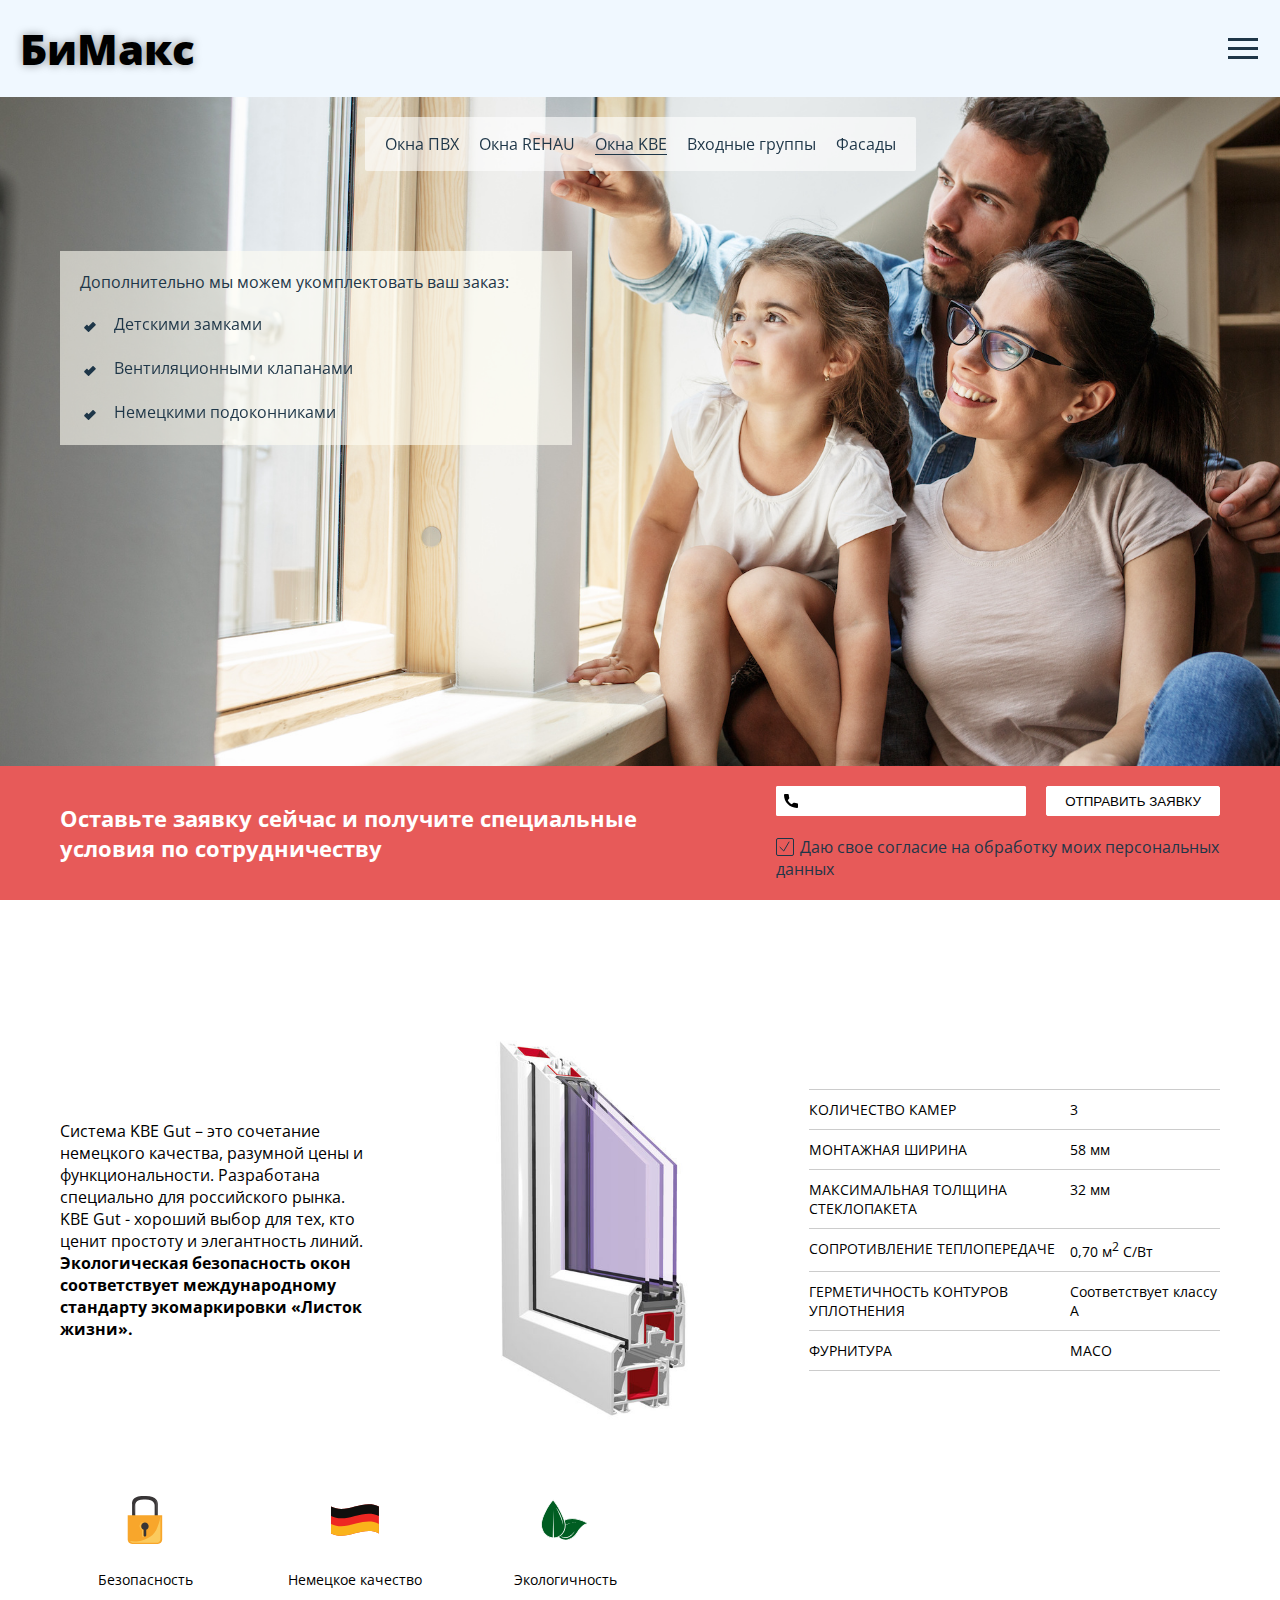
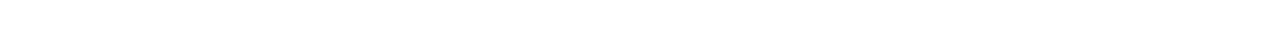
<file: kbe.html>
<!DOCTYPE html>
<html lang="ru">
<head>
  <meta charset="UTF-8">
  <meta name="viewport" content="width=device-width, initial-scale=1.0, maximum-scale=1.0, user-scalable=0">
  <title>БиМакс - максимум для вашего успеха</title>
  <link href="css/aos.css" rel="stylesheet">
  <link rel="stylesheet" href="css/slick.css">
  <link rel="stylesheet" href="css/main.css">
  <link rel="stylesheet" href="css/carrier.css">
  <link rel="stylesheet" href="css/products.css">
  <link rel="stylesheet" href="css/kbe.css">
</head>
<body>

<div class="main__wrapper">
  <div class="main__header" data-aos="fade-down">
    <div class="mob-logo">
      БиМакс
    </div>
    <ul>
      <li class="menu-list">
        <a href="index.html">
          О компании
        </a>
      </li>
      <li class="menu-list">
        <a href="products.html">
          Продукция
        </a>
      </li>
      <li class="menu-list">
        <a href="#">
          Наши работы
        </a>
      </li>
      <li class="menu-list">
        <a href="partner.html">
          Застройщикам
        </a>
      </li>
      <li class="header__nav__list-item">
        <a href="shipper.html">Дилерам</a>
      </li>
      <li class="header__nav__list-item">
        <a href="accessories.html">Комплектующие</a>
      </li>
      <li class="menu-list">
        <a href="contacts.html">Контакты</a>
      </li>
      <li class='menu-list'>
        <a href='carier.html'>Карьера</a>
      </li>
      <li class="nemu-list">
        <a href="tel:+74955874499" class="phone__link">
          <span class="ico"></span>
          <span>+7 (495) 587 44-99</span>
        </a>
      </li>
    </ul>
    <div class="menu-burger-r"><div class="line"></div></div>
  </div>
  <div class="product__header" data-aos="fade-up">
    <ul>
      <li>
        <a href="products.html">Окна  ПВХ</a>
      </li>
      <li>
        <a href="windows.html">Окна REHAU</a>
      </li>
      <li class="active">
        <a href="kbe.html">Окна  KBE</a>
      </li>
      <li>
        <a href="group.html">Входные группы</a>
      </li>
      <li>
        <a href="fasad.html">Фасады</a>
      </li>
    </ul>
  </div>
  <div class="product__qualities">
    <div class="element">
      Дополнительно мы можем укомплектовать ваш заказ:
    </div>
    <div class="element" data-aos="fade-left">
      <div class="ico">

      </div>
      <div class="text">
        Детскими замками
      </div>
    </div>
    <div class="element" data-aos="fade-left">
      <div class="ico">

      </div>
      <div class="text">
        Вентиляционными клапанами
      </div>
    </div>
    <div class="element" data-aos="fade-left">
      <div class="ico">

      </div>
      <div class="text">
        Немецкими подоконниками
      </div>
    </div>
  </div>
  <div class="alert__block">
    <div class="text">
      Оставьте заявку сейчас и получите специальные условия по сотрудничеству
    </div>
    <form action="">
      <div class="form">
        <div class="form-top">
          <div class="input">
            <input type="tel" autocomplete="off" required>
            <div class="ico">

            </div>
          </div>
          <input class="submit" type="submit" value="Отправить заявку">
        </div>
        <input type="checkbox" id="agree" checked required>
        <label class="agree" for="agree">
          Даю свое согласие на обработку моих персональных данных
        </label>
      </div>
    </form>
  </div>
</div>

<div class="product__card">
  <div class="btns-pr" data-aos="fade-up">
    <div class="pr-btn active">
      KBE Gut
    </div>
    <div class="pr-btn">
      KBE Master
    </div>
    <div class="pr-btn">
      KBE Expert
    </div>
    <div class="pr-btn">
      KBE 76
    </div>
  </div>
  <div class="prod-card-s">
    <div class="produect__content">
      <div class="text">
        Система KBE Gut – это сочетание немецкого качества, разумной цены и функциональности. Разработана специально для российского рынка. KBE Gut - хороший выбор для тех, кто ценит простоту и элегантность линий.
        <br>
        <b>
          Экологическая безопасность окон соответствует международному стандарту экомаркировки «Листок жизни».
        </b>
      </div>
      <div class="img">
        <img src="img/gut.jpg" alt="">
      </div>
      <div class="params">
        <div class="param-elem">
          <div class="param">
            Количество камер
          </div>
          <div class="value">
            3
          </div>
        </div>
        <div class="param-elem">
          <div class="param">
            Монтажная ширина
          </div>
          <div class="value">
            58 мм
          </div>
        </div>
        <div class="param-elem">
          <div class="param">
            Максимальная толщина стеклопакета
          </div>
          <div class="value">
            32 мм
          </div>
        </div>
        <div class="param-elem">
          <div class="param">
            Сопротивление теплопередаче
          </div>
          <div class="value">
            0,70 м<sup>2</sup> С/Вт
          </div>
        </div>
        <div class="param-elem">
          <div class="param">
            Герметичность контуров уплотнения
          </div>
          <div class="value">
            Соответствует классу А
          </div>
        </div>
        <div class="param-elem">
          <div class="param">
            Фурнитура
          </div>
          <div class="value">
            MACO
          </div>
        </div>
      </div>
    </div>
    <div class="produect__keys">
      <div class="key">
        <div class="ico sec">

        </div>
        <div class="text">
          Безопасность
        </div>
      </div>
      <div class="key">
        <div class="ico exc" style="background-image: url('ico/flag.svg')">

        </div>
        <div class="text">
          Немецкое качество
        </div>
      </div>
      <div class="key">
        <div class="ico eco">

        </div>
        <div class="text">
          Экологичность
        </div>
      </div>
    </div>
  </div>
  <div class="prod-card-s">
    <div class="produect__content">
      <div class="text">
        Разработанная специально для Российского рынка система KBE Master обладает отличной
        тепло- и шумоизоляцией. Соотношение демократичной цены и высокого качества делает эту профильную систему уникальной.
        Благодаря максимальной ширине стеклопакета до 44 мм, окна КВЕ Master обладают повышенным уровнем теплоизоляции, что позволяет сохранить тепло в доме и сэкономить на отоплении.
        Надежная защита от непрошеных гостей благодаря конструктивным особенностям (фурнитурный паз 13 мм) и возможности установки противовзломной фурнитуры.
      </div>
      <div class="img">
        <img src="img/master.jpg" style="width: unset" alt="">
      </div>
      <div class="params">
        <div class="param-elem">
          <div class="param">
            Количество камер
          </div>
          <div class="value">
            4
          </div>
        </div>
        <div class="param-elem">
          <div class="param">
            Монтажная ширина
          </div>
          <div class="value">
            70 мм
          </div>
        </div>
        <div class="param-elem">
          <div class="param">
            Максимальная толщина стеклопакета
          </div>
          <div class="value">
            44 мм
          </div>
        </div>
        <div class="param-elem">
          <div class="param">
            Сопротивление теплопередаче
          </div>
          <div class="value">
            0,80 м<sup>2</sup> С/Вт
          </div>
        </div>
        <div class="param-elem">
          <div class="param">
            Герметичность контуров уплотнения
          </div>
          <div class="value">
            Соответствует классу А
          </div>
        </div>
        <div class="param-elem">
          <div class="param">
            Фурнитура
          </div>
          <div class="value">
            MACO
          </div>
        </div>
      </div>
    </div>
    <div class="produect__keys">
      <div class="key">
        <div class="ico sec">

        </div>
        <div class="text">
          Безопасность
        </div>
      </div>
      <div class="key">
        <div class="ico exc" style="background-image: url('ico/flag.svg')">

        </div>
        <div class="text">
          Немецкое качество
        </div>
      </div>
      <div class="key">
        <div class="ico eco">

        </div>
        <div class="text">
          Экологичность
        </div>
      </div>
    </div>
  </div>
  <div class="prod-card-s">
    <div class="produect__content">
      <div class="text">
        KBE Expert – современная профильная система, отвечающая высоким требованиям по теплоизоляции. Благодаря 5-ти камерам и ширине 70 мм, окна из профиля KBE Expert почти на 20% теплее, чем окна из обычных узких систем. А возможность установки более широкого стеклопакета позволит Вам не только сохранить тепло и уют дома, но и сэкономить деньги на отоплении, отказавшись от дополнительных обогревателей.
      </div>
      <div class="img">
        <img src="img/expert.jpg" alt="">
      </div>
      <div class="params">
        <div class="param-elem">
          <div class="param">
            Количество камер
          </div>
          <div class="value">
            5
          </div>
        </div>
        <div class="param-elem">
          <div class="param">
            Монтажная ширина
          </div>
          <div class="value">
            70 мм
          </div>
        </div>
        <div class="param-elem">
          <div class="param">
            Максимальная толщина стеклопакета
          </div>
          <div class="value">
            42 мм
          </div>
        </div>
        <div class="param-elem">
          <div class="param">
            Сопротивление теплопередаче
          </div>
          <div class="value">
            0,83 м<sup>2</sup> С/Вт
          </div>
        </div>
        <div class="param-elem">
          <div class="param">
            Герметичность контуров уплотнения
          </div>
          <div class="value">
            Соответствует классу А
          </div>
        </div>
        <div class="param-elem">
          <div class="param">
            Фурнитура
          </div>
          <div class="value">
            MACO
          </div>
        </div>
      </div>
    </div>
    <div class="produect__keys">
      <div class="key">
        <div class="ico sec">

        </div>
        <div class="text">
          Безопасность
        </div>
      </div>
      <div class="key">
        <div class="ico exc" style="background-image: url('ico/flag.svg')">

        </div>
        <div class="text">
          Немецкое качество
        </div>
      </div>
      <div class="key">
        <div class="ico eco">

        </div>
        <div class="text">
          Экологичность
        </div>
      </div>
    </div>
  </div>
  <div class="prod-card-s">
    <div class="produect__content">
      <div class="text">
        Классические линии профиля, совершенная внутренняя геометрия, исключительная герметичность и возможность создания индивидуальных дизайнерских решений в сочетании с повышенными теплоизоляционными качествами – все это, по праву, делает KBE 76 mm инновацией в оконной отрасли!
      </div>
      <div class="img">
        <img src="img/k-76.jpg" alt="">
      </div>
      <div class="params">
        <div class="param-elem">
          <div class="param">
            Количество камер
          </div>
          <div class="value">
            5
          </div>
        </div>
        <div class="param-elem">
          <div class="param">
            Монтажная ширина
          </div>
          <div class="value">
            76 мм
          </div>
        </div>
        <div class="param-elem">
          <div class="param">
            Максимальная толщина стеклопакета
          </div>
          <div class="value">
            48 мм
          </div>
        </div>
        <div class="param-elem">
          <div class="param">
            Сопротивление теплопередаче
          </div>
          <div class="value">
            0,93 м<sup>2</sup> С/Вт
          </div>
        </div>
        <div class="param-elem">
          <div class="param">
            Количество контуров уплотнения
          </div>
          <div class="value">
            3
          </div>
        </div>
        <div class="param-elem">
          <div class="param">
            Фурнитура
          </div>
          <div class="value">
            MACO
          </div>
        </div>
      </div>
    </div>
    <div class="produect__keys">
      <div class="key">
        <div class="ico sec">

        </div>
        <div class="text">
          Безопасность
        </div>
      </div>
      <div class="key">
        <div class="ico exc" style="background-image: url('ico/flag.svg')">

        </div>
        <div class="text">
          Немецкое качество
        </div>
      </div>
      <div class="key">
        <div class="ico eco">

        </div>
        <div class="text">
          Экологичность
        </div>
      </div>
    </div>
  </div>
</div>

<script src="js/menuBurger.js"></script>
<script>
  const menuBurger2 = document.querySelector('.menu-burger-r')
  const nav2 = document.querySelector('.main__header ul')

  burger(menuBurger2, nav2)
</script>
<script src="js/aos.js"></script>
<script src="js/jqr.js"></script>
<script src="js/slm.js"></script>
<script src="js/product.js"></script>
<script>
  AOS.init();
</script>
</body>
</html>
</file>
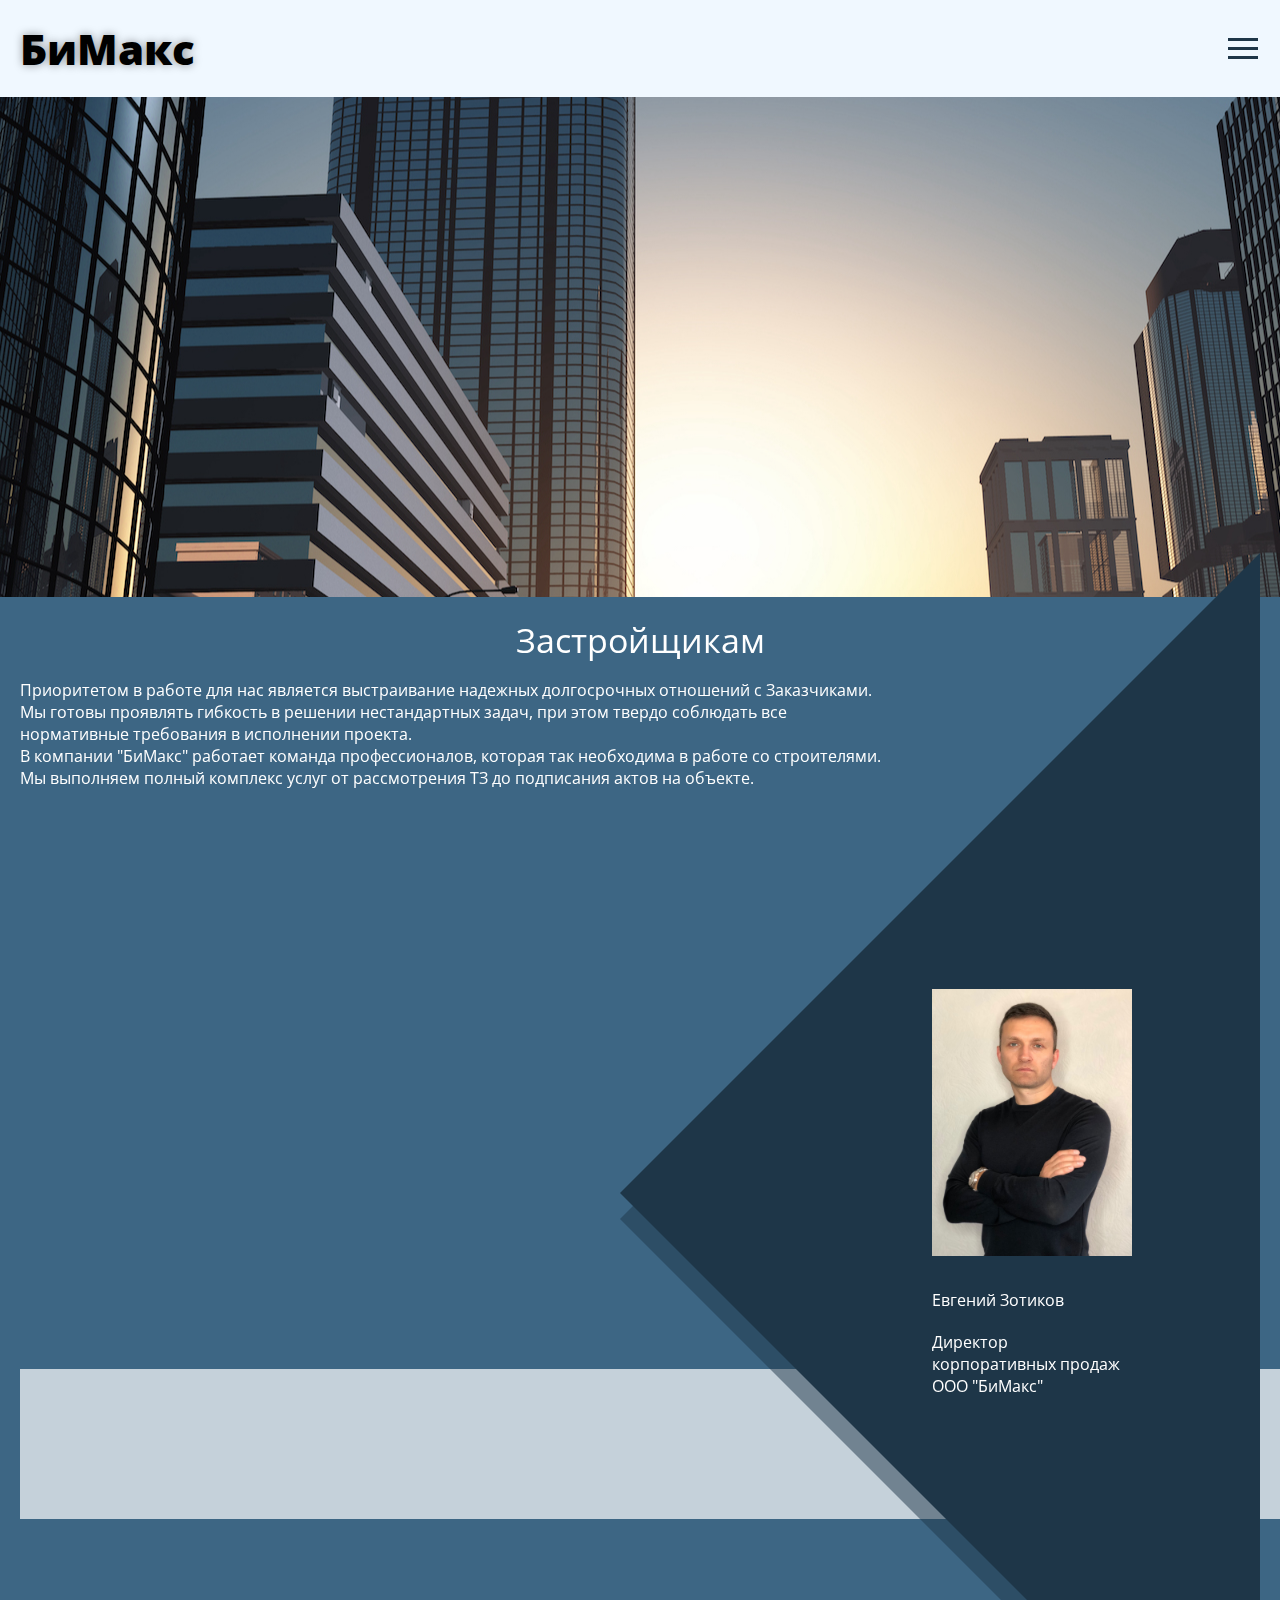
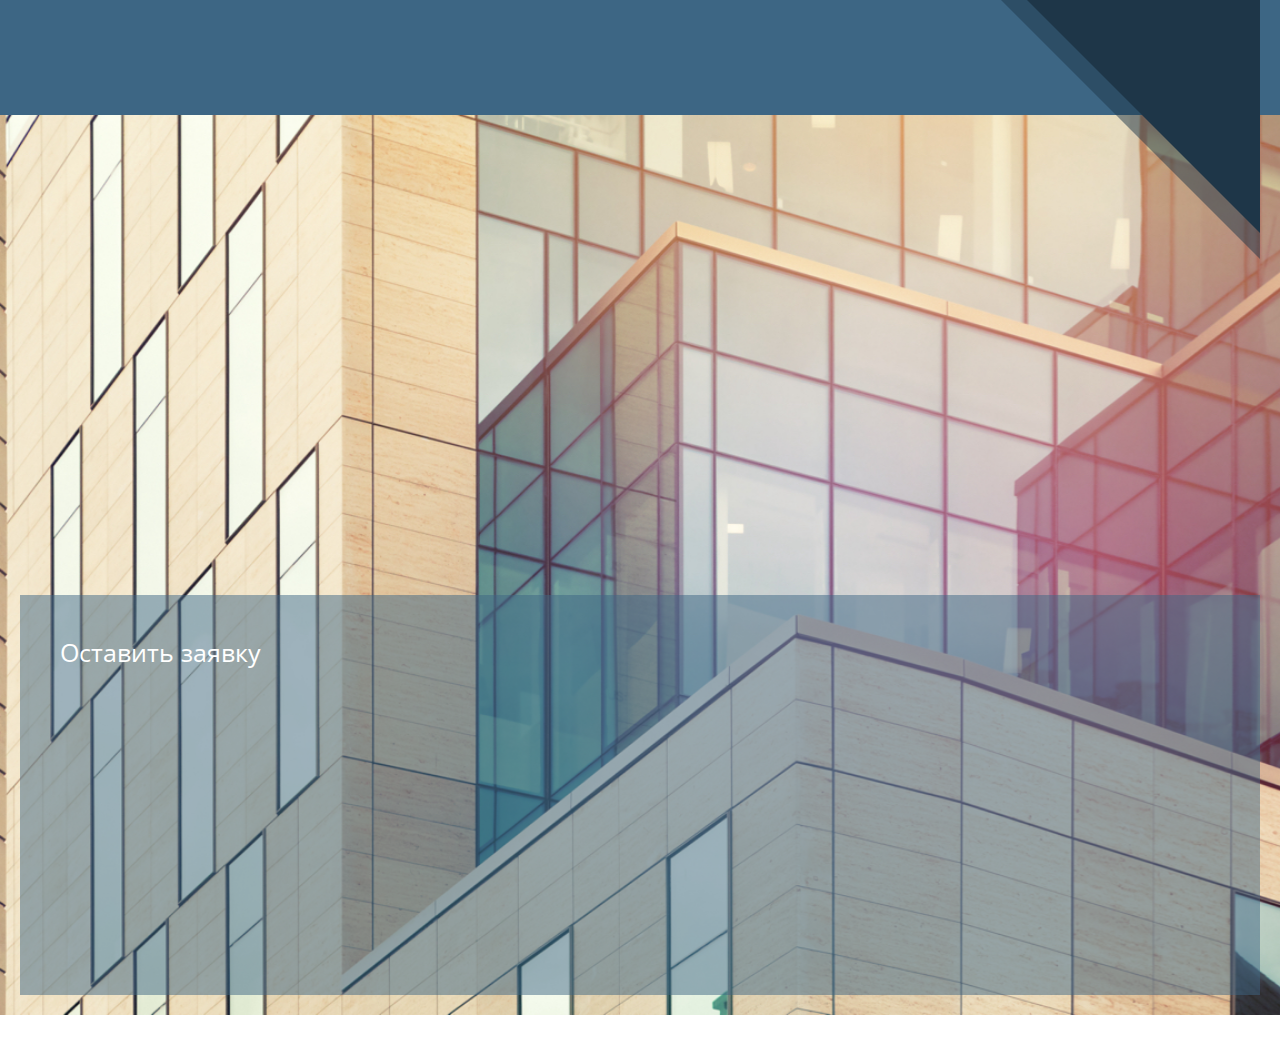
<file: partner.html>
<!DOCTYPE html>
<html lang="ru">
<head>
  <meta charset="UTF-8">
  <meta name="viewport" content="width=device-width, initial-scale=1.0, maximum-scale=1.0, user-scalable=0">
  <title>БиМакс - максимум для вашего успеха</title>
  <link href="css/aos.css" rel="stylesheet">
  <link rel="stylesheet" href="css/main.css">
  <link rel="stylesheet" href="css/carrier.css">
  <link rel="stylesheet" href="css/partner.css">
</head>
<body>

<div class="main__wrapper">
  <div class="main__header" data-aos="fade-down">
    <div class="mob-logo">
      БиМакс
    </div>
    <ul>
      <li class="menu-list">
        <a href="index.html">
          О компании
        </a>
      </li>
      <li class="menu-list">
        <a href="products.html">
          Продукция
        </a>
      </li>
      <li class="menu-list">
        <a href="#">
          Наши работы
        </a>
      </li>
      <li class="menu-list">
        <a href="partner.html">
          Застройщикам
        </a>
      </li>
      <li class="header__nav__list-item">

<a href="shipper.html">Дилерам</a>
      </li>
      <li class="header__nav__list-item">
        <a href="accessories.html">Комплектующие</a>
      </li>
           <li class="menu-list">
        <a href="contacts.html">
          Контакты
        </a>
      </li><li class='menu-list'><a href='carier.html'>Карьера</a></li>
      <li class="nemu-list">
        <a href="tel:+74955874499" class="phone__link">
          <span class="ico"></span>
          <span>+7 (495) 587 44-99</span>
        </a>
      </li>
    </ul>
    <div class="menu-burger-r"><div class="line"></div></div>
  </div>
  <div class="bg-img-p"></div>
  <div class="main__img">
    <div class="text">
      <div class="title" data-aos="fade-right">
        Застройщикам
      </div>
      <p data-aos="fade-right">
        Приоритетом в работе для нас является выстраивание надежных долгосрочных отношений с Заказчиками. Мы готовы проявлять гибкость в решении нестандартных задач, при этом твердо соблюдать все нормативные требования в исполнении проекта. <br> В компании "БиМакс" работает команда профессионалов, которая так необходима в работе со строителями. Мы выполняем полный комплекс услуг от рассмотрения ТЗ до подписания актов на объекте.
      </p>
      <div class="skills__block">
        <div class="skill" data-aos="fade-down">
          Производим светопрозрачные конструкции из ПВХ и алюминия любой сложности
        </div>
        <div class="skill" data-aos="fade-down">
          Осуществляем геодезическое сопровождение на всех этапах прохождения проекта
        </div>
        <div class="skill" data-aos="fade-down">
          Доставляем продукцию на объект (разгрузка, подъем и разнос к месту монтажа)
        </div>
        <div class="skill" data-aos="fade-down">
          Выполняем монтаж по ГОСТ и поэтапную сдачу контролирующим органам
        </div>
        <div class="skill" data-aos="fade-down">
          Готовим полный комплект исполнительной документации
        </div>
      </div>
      <div class="director__triangle sh"></div>
      <div class="director__triangle" data-aos="fade-up">
        <div class="director__card">
          <div class="img">
            <img src="img/e-zotikov.jpg" alt="">
          </div>
          <div class="name">
            Евгений Зотиков
          </div>
          <div class="role">
            Директор корпоративных продаж ООО "БиМакс"
          </div>
        </div>
      </div>
      <div class="elements__block">
        <div class="elem" data-aos="fade-up">
          <div class="ico">
            <svg class="ltl" xmlns="http://www.w3.org/2000/svg" version="1.1" id="Layer_1" x="0px" y="0px" viewBox="0 0 512 512" style="enable-background:new 0 0 512 512;" xml:space="preserve">
              <g id="XMLID_1328_">
                <g id="XMLID_2041_">
                  <g id="XMLID_20_">
                    <path id="XMLID_60_" d="M426.843,304.445c18.31-12.943,29.434-34.135,29.434-56.822v-44.311c0-1.082-0.177-2.121-0.494-3.096     c-3.593-35.638-33.744-63.548-70.288-63.548c-38.689,0-70.198,31.286-70.628,69.901c-0.021,0.263-0.04,0.527-0.04,0.796v40.258     c0,22.71,11.147,43.921,29.49,56.861c-17.872,6.19-34.26,16.337-47.813,29.747l-6.287-28.292     c-2.215-9.972-10.897-16.937-21.113-16.937H75.633c-6.595,0-12.744,2.95-16.871,8.095c-4.127,5.145-5.673,11.787-4.242,18.225     l30.367,136.651H10c-5.523,0-10,4.478-10,10v40c0,5.522,4.477,10,10,10h492c5.523,0,10-4.478,10-10v-40v-38.009     C512,368.693,476.352,321.598,426.843,304.445z M385.495,156.668c21.778,0,40.386,13.83,47.527,33.176     c-0.034,0.033-0.071,0.062-0.104,0.096c-12.413,12.603-29.677,19.831-47.366,19.831h-50.726v-2.009     c0.005-0.133,0.02-0.263,0.02-0.396C334.846,179.411,357.567,156.668,385.495,156.668z M334.826,247.623V229.77h50.726     c18.21,0,36.062-5.908,50.726-16.492v34.344c0,17.823-9.635,34.352-25.153,43.14c-15.753,8.942-35.331,8.955-51.094,0.028     c-0.019-0.011-0.061-0.034-0.098-0.055C344.445,281.947,334.826,265.431,334.826,247.623z M385.552,317.515     c58.696,0,106.448,47.753,106.448,106.448v28.009H322.668l-20.833-93.749C321.953,332.665,352.945,317.515,385.552,317.515z      M82.492,349.002h105.701c5.523,0,10-4.478,10-10s-4.477-10-10-10H78.048l-4.004-18.019c-0.14-0.631,0.097-1.094,0.319-1.372     c0.223-0.278,0.625-0.609,1.27-0.609h193.471c0.769,0,1.422,0.524,1.589,1.274l31.488,141.696H105.374L82.492,349.002z      M492,491.972H20v-20h77.353h217.294H492V491.972z"/>
                    <path id="XMLID_65_" d="M228.19,329.003c-2.63,0-5.21,1.069-7.07,2.93c-1.86,1.859-2.93,4.439-2.93,7.07     c0,2.63,1.07,5.21,2.93,7.069c1.86,1.86,4.44,2.931,7.07,2.931s5.21-1.07,7.08-2.931c1.86-1.859,2.92-4.439,2.92-7.069     c0-2.631-1.06-5.211-2.92-7.07C233.4,330.072,230.83,329.003,228.19,329.003z"/>
                    <path id="XMLID_66_" d="M128,255.972c34.19,0,66.334-13.314,90.51-37.49c38.094-38.094,48.258-96.412,25.292-145.117     c-2.355-4.996-8.315-7.135-13.31-4.78c-4.996,2.355-7.136,8.314-4.78,13.31c19.377,41.095,10.799,90.302-21.345,122.445     c-20.398,20.398-47.519,31.633-76.367,31.633s-55.969-11.234-76.367-31.633c-42.109-42.109-42.109-110.625,0-152.734     c31.932-31.934,80.899-40.625,121.845-21.626c5.009,2.323,10.955,0.147,13.28-4.862c2.324-5.01,0.147-10.956-4.862-13.28     C133.367-10.678,75.334-0.381,37.49,37.462c-49.907,49.907-49.907,131.112,0,181.02C61.667,242.658,93.81,255.972,128,255.972z"/>
                    <path id="XMLID_67_" d="M204.562,138.068h7.263c5.523,0,10-4.478,10-10c0-5.522-4.477-10-10-10h-7.263c-5.523,0-10,4.478-10,10     C194.562,133.59,199.039,138.068,204.562,138.068z"/>
                    <path id="XMLID_68_" d="M44.175,117.877c-5.523,0-10,4.478-10,10c0,5.522,4.477,10,10,10h7.263c5.523,0,10-4.478,10-10     c0-5.522-4.477-10-10-10H44.175z"/>
                    <path id="XMLID_69_" d="M117.904,204.534v7.264c0,5.522,4.477,10,10,10s10-4.478,10-10v-7.264c0-5.522-4.477-10-10-10     S117.904,199.011,117.904,204.534z"/>
                    <path id="XMLID_70_" d="M151.999,160.972c2.631,0,5.257-1.032,7.221-3.081c3.821-3.987,3.687-10.317-0.301-14.139l-20.914-20.042     l0.09-71.956c0.007-5.523-4.464-10.006-9.987-10.013c-0.004,0-0.009,0-0.013,0c-5.517,0-9.993,4.469-10,9.987L118,127.96     c-0.003,2.73,1.11,5.344,3.081,7.232l24,23C147.019,160.049,149.511,160.972,151.999,160.972z"/>
                    <path id="XMLID_71_" d="M211.44,54.532c2.63,0,5.21-1.069,7.07-2.93s2.93-4.44,2.93-7.07s-1.07-5.21-2.93-7.069     c-1.86-1.86-4.44-2.931-7.07-2.931s-5.21,1.07-7.07,2.931c-1.86,1.859-2.93,4.439-2.93,7.069s1.07,5.21,2.93,7.07     C206.23,53.462,208.81,54.532,211.44,54.532z"/>
                  </g>
                </g>
              </g>
            </svg>
          </div>
          <div class="elem-text">
            Расчетный центр
          </div>
        </div>
        <div class="elem" data-aos="fade-up-right">
          <div class="ico">
            <svg xmlns="http://www.w3.org/2000/svg" viewBox="0 0 128 128"><g><path d="M37.448,10.75A7.759,7.759,0,0,0,29.7,18.5a1.75,1.75,0,0,0,3.5,0,4.254,4.254,0,0,1,4.25-4.25H48.839a1.75,1.75,0,0,0,0-3.5Z"/><path d="M59.323,10.75h-3.1a1.75,1.75,0,0,0,0,3.5h3.1a1.75,1.75,0,1,0,0-3.5Z"/><path d="M49.714,8.25h9.609a1.75,1.75,0,1,0,0-3.5H49.714a1.75,1.75,0,0,0,0,3.5Z"/><path d="M25.448,20.25A1.749,1.749,0,0,0,27.2,18.5,10.261,10.261,0,0,1,37.448,8.25h4.62a1.75,1.75,0,0,0,0-3.5h-4.62A13.765,13.765,0,0,0,23.7,18.5,1.749,1.749,0,0,0,25.448,20.25Z"/><path d="M82.973,10.75a7.759,7.759,0,0,0-7.75,7.75,1.75,1.75,0,0,0,3.5,0,4.254,4.254,0,0,1,4.25-4.25H88.25a1.75,1.75,0,0,0,0-3.5Z"/><path d="M93.875,12.5a1.749,1.749,0,0,0,1.75,1.75h9.223a1.75,1.75,0,0,0,0-3.5H95.625A1.749,1.749,0,0,0,93.875,12.5Z"/><path d="M102.437,8.25h2.411a1.75,1.75,0,0,0,0-3.5h-2.411a1.75,1.75,0,0,0,0,3.5Z"/><path d="M70.973,20.25a1.75,1.75,0,0,0,1.75-1.75A10.261,10.261,0,0,1,82.973,8.25h9.839a1.75,1.75,0,0,0,0-3.5H82.973A13.765,13.765,0,0,0,69.223,18.5,1.749,1.749,0,0,0,70.973,20.25Z"/><path d="M109.5,62.735a1.75,1.75,0,0,0-1.75,1.75v6a1.75,1.75,0,1,0,3.5,0v-6A1.75,1.75,0,0,0,109.5,62.735Z"/><path d="M121.5,113.75h-4.25v-62.1l4.459-.536a1.75,1.75,0,0,0-.418-3.474L85.648,51.922l-.96-20.136a1.747,1.747,0,0,0,1.035-1.594v-6a1.751,1.751,0,0,0-1.75-1.75h-20a1.75,1.75,0,0,0-1.75,1.75v6a1.747,1.747,0,0,0,1.039,1.6l-1.09,22.956L40.379,57.364l-1.212-25.58A1.746,1.746,0,0,0,40.2,30.192v-6a1.75,1.75,0,0,0-1.75-1.75h-20a1.75,1.75,0,0,0-1.75,1.75v6a1.748,1.748,0,0,0,1.044,1.6L14.551,98.75H13.22a1.75,1.75,0,0,0-1.748,1.666l-.64,13.334H6.5a1.749,1.749,0,0,0-1.75,1.75v6a1.749,1.749,0,0,0,1.75,1.75h115a1.749,1.749,0,0,0,1.75-1.75v-6A1.749,1.749,0,0,0,121.5,113.75Zm-17.569,0V95.5a1.75,1.75,0,0,0-1.75-1.75h-12a1.749,1.749,0,0,0-1.75,1.75v18.25h-2.7V95.5a1.75,1.75,0,0,0-1.75-1.75h-12a1.749,1.749,0,0,0-1.75,1.75v18.25H30.2V62.113l83.55-10.041V113.75Zm-3.5,0h-8.5V97.25h8.5Zm-18.2,0h-8.5V97.25h8.5Zm-16.5-87.808h16.5v2.5h-16.5Zm1.036,6H81.192l.972,20.4L65.7,54.321Zm-46.561-6H36.7v2.5H20.2Zm1.041,6H35.671l1.223,25.84L22.239,59.545a1.75,1.75,0,0,0,.207,3.487,1.879,1.879,0,0,0,.211-.012l4.043-.487V98.75H18.055ZM14.888,102.25H26.7v11.5H14.336Zm104.862,17.5H8.25v-2.5h111.5Z"/><path d="M60.448,87.917h-20a1.75,1.75,0,0,0,0,3.5h20a1.75,1.75,0,1,0,0-3.5Z"/><path d="M60.448,75.917h-20a1.75,1.75,0,0,0,0,3.5h20a1.75,1.75,0,1,0,0-3.5Z"/><path d="M60.448,81.917h-20a1.75,1.75,0,0,0,0,3.5h20a1.75,1.75,0,1,0,0-3.5Z"/><path d="M80.978,78.917h-6a1.749,1.749,0,0,0-1.75,1.75v6a1.749,1.749,0,0,0,1.75,1.75h6a1.75,1.75,0,0,0,1.75-1.75v-6A1.75,1.75,0,0,0,80.978,78.917Zm-1.75,6h-2.5v-2.5h2.5Z"/><path d="M99.181,78.917h-6a1.749,1.749,0,0,0-1.75,1.75v6a1.749,1.749,0,0,0,1.75,1.75h6a1.75,1.75,0,0,0,1.75-1.75v-6A1.75,1.75,0,0,0,99.181,78.917Zm-1.75,6h-2.5v-2.5h2.5Z"/></g></svg>
          </div>
          <div class="elem-text">
            Производство
          </div>
        </div>
        <div class="elem" data-aos="fade-up">
          <div class="ico">
            <svg version="1.1" xmlns="http://www.w3.org/2000/svg" x="0px" y="0px"
                 viewBox="0 0 512 512" style="enable-background:new 0 0 512 512;" xml:space="preserve">
<g>
	<g>
		<path d="M476.158,231.363l-13.259-53.035c3.625-0.77,6.345-3.986,6.345-7.839v-8.551c0-18.566-15.105-33.67-33.67-33.67h-60.392
			V110.63c0-9.136-7.432-16.568-16.568-16.568H50.772c-9.136,0-16.568,7.432-16.568,16.568V256c0,4.427,3.589,8.017,8.017,8.017
			c4.427,0,8.017-3.589,8.017-8.017V110.63c0-0.295,0.239-0.534,0.534-0.534h307.841c0.295,0,0.534,0.239,0.534,0.534v145.372
			c0,4.427,3.589,8.017,8.017,8.017c4.427,0,8.017-3.589,8.017-8.017v-9.088h94.569c0.008,0,0.014,0.002,0.021,0.002
			c0.008,0,0.015-0.001,0.022-0.001c11.637,0.008,21.518,7.646,24.912,18.171h-24.928c-4.427,0-8.017,3.589-8.017,8.017v17.102
			c0,13.851,11.268,25.119,25.119,25.119h9.086v35.273h-20.962c-6.886-19.883-25.787-34.205-47.982-34.205
			s-41.097,14.322-47.982,34.205h-3.86v-60.393c0-4.427-3.589-8.017-8.017-8.017c-4.427,0-8.017,3.589-8.017,8.017v60.391H192.817
			c-6.886-19.883-25.787-34.205-47.982-34.205s-41.097,14.322-47.982,34.205H50.772c-0.295,0-0.534-0.239-0.534-0.534v-17.637
			h34.739c4.427,0,8.017-3.589,8.017-8.017s-3.589-8.017-8.017-8.017H8.017c-4.427,0-8.017,3.589-8.017,8.017
			s3.589,8.017,8.017,8.017h26.188v17.637c0,9.136,7.432,16.568,16.568,16.568h43.304c-0.002,0.178-0.014,0.355-0.014,0.534
			c0,27.996,22.777,50.772,50.772,50.772s50.772-22.776,50.772-50.772c0-0.18-0.012-0.356-0.014-0.534h180.67
			c-0.002,0.178-0.014,0.355-0.014,0.534c0,27.996,22.777,50.772,50.772,50.772c27.995,0,50.772-22.776,50.772-50.772
			c0-0.18-0.012-0.356-0.014-0.534h26.203c4.427,0,8.017-3.589,8.017-8.017v-85.511C512,251.989,496.423,234.448,476.158,231.363z
			 M375.182,144.301h60.392c9.725,0,17.637,7.912,17.637,17.637v0.534h-78.029V144.301z M375.182,230.881v-52.376h71.235
			l13.094,52.376H375.182z M144.835,401.904c-19.155,0-34.739-15.583-34.739-34.739s15.584-34.739,34.739-34.739
			c19.155,0,34.739,15.583,34.739,34.739S163.99,401.904,144.835,401.904z M427.023,401.904c-19.155,0-34.739-15.583-34.739-34.739
			s15.584-34.739,34.739-34.739c19.155,0,34.739,15.583,34.739,34.739S446.178,401.904,427.023,401.904z M495.967,299.29h-9.086
			c-5.01,0-9.086-4.076-9.086-9.086v-9.086h18.171V299.29z"/>
	</g>
</g>
              <g>
	<g>
		<path d="M144.835,350.597c-9.136,0-16.568,7.432-16.568,16.568c0,9.136,7.432,16.568,16.568,16.568
			c9.136,0,16.568-7.432,16.568-16.568C161.403,358.029,153.971,350.597,144.835,350.597z"/>
	</g>
</g>
              <g>
	<g>
		<path d="M427.023,350.597c-9.136,0-16.568,7.432-16.568,16.568c0,9.136,7.432,16.568,16.568,16.568
			c9.136,0,16.568-7.432,16.568-16.568C443.591,358.029,436.159,350.597,427.023,350.597z"/>
	</g>
</g>
              <g>
	<g>
		<path d="M332.96,316.393H213.244c-4.427,0-8.017,3.589-8.017,8.017s3.589,8.017,8.017,8.017H332.96
			c4.427,0,8.017-3.589,8.017-8.017S337.388,316.393,332.96,316.393z"/>
	</g>
</g>
              <g>
	<g>
		<path d="M127.733,282.188H25.119c-4.427,0-8.017,3.589-8.017,8.017s3.589,8.017,8.017,8.017h102.614
			c4.427,0,8.017-3.589,8.017-8.017S132.16,282.188,127.733,282.188z"/>
	</g>
</g>
              <g>
	<g>
		<path d="M278.771,173.37c-3.13-3.13-8.207-3.13-11.337,0.001l-71.292,71.291l-37.087-37.087c-3.131-3.131-8.207-3.131-11.337,0
			c-3.131,3.131-3.131,8.206,0,11.337l42.756,42.756c1.565,1.566,3.617,2.348,5.668,2.348s4.104-0.782,5.668-2.348l76.96-76.96
			C281.901,181.576,281.901,176.501,278.771,173.37z"/>
	</g>
</g>
              <g>
</g>
              <g>
</g>
              <g>
</g>
              <g>
</g>
              <g>
</g>
              <g>
</g>
              <g>
</g>
              <g>
</g>
              <g>
</g>
              <g>
</g>
              <g>
</g>
              <g>
</g>
              <g>
</g>
              <g>
</g>
              <g>
</g>
</svg>
          </div>
          <div class="elem-text">
            Доставка
          </div>
        </div>
        <div class="elem" data-aos="fade-up-right">
          <div class="ico">
            <svg class="ltl" viewBox="0 0 512 512" xmlns="http://www.w3.org/2000/svg"><path d="m90.050781 395.949219c-7.167969 0-14.058593 1.789062-20.171875 5.148437-32.203125-41.28125-49.878906-92.5625-49.878906-145.097656 0-130.132812 105.867188-236 236-236 15.820312 0 31.632812 1.574219 47 4.679688 5.40625 1.09375 10.6875-2.40625 11.78125-7.820313s-2.40625-10.6875-7.820312-11.785156c-16.667969-3.367188-33.8125-5.074219-50.960938-5.074219-68.378906 0-132.667969 26.628906-181.019531 74.980469-48.351563 48.351562-74.980469 112.640625-74.980469 181.019531 0 57.519531 19.53125 113.652344 55.089844 158.652344-4.578125 6.839844-7.039063 14.878906-7.039063 23.296875 0 11.21875 4.371094 21.765625 12.304688 29.695312 7.929687 7.933594 18.476562 12.304688 29.695312 12.304688s21.765625-4.371094 29.699219-12.304688c7.933594-7.929687 12.300781-18.480469 12.300781-29.699219 0-11.214843-4.367187-21.765624-12.300781-29.695312-7.933594-7.933594-18.480469-12.300781-29.699219-12.300781zm15.554688 57.554687c-4.152344 4.15625-9.679688 6.445313-15.554688 6.445313s-11.398437-2.289063-15.554687-6.445313-6.445313-9.679687-6.445313-15.554687c0-5.878907 2.289063-11.402344 6.445313-15.558594 4.152344-4.15625 9.679687-6.441406 15.554687-6.441406s11.398438 2.289062 15.554688 6.441406c4.15625 4.15625 6.445312 9.679687 6.445312 15.558594 0 5.875-2.289062 11.398437-6.445312 15.554687zm0 0"/><path d="m456.902344 97.335938c10.871094-16.308594 9.125-38.605469-5.253906-52.984376-7.933594-7.929687-18.480469-12.300781-29.699219-12.300781s-21.765625 4.371094-29.699219 12.300781c-7.933594 7.933594-12.300781 18.480469-12.300781 29.699219s4.367187 21.765625 12.300781 29.699219 18.480469 12.300781 29.699219 12.300781c7.167969 0 14.058593-1.789062 20.171875-5.148437 32.203125 41.285156 49.878906 92.5625 49.878906 145.097656 0 130.132812-105.867188 236-236 236-15.664062 0-31.328125-1.542969-46.550781-4.589844-5.414063-1.082031-10.683594 2.429688-11.769531 7.84375-1.082032 5.417969 2.429687 10.683594 7.84375 11.769532 16.511718 3.300781 33.496093 4.976562 50.476562 4.976562 68.378906 0 132.667969-26.628906 181.019531-74.980469 48.351563-48.351562 74.980469-112.640625 74.980469-181.019531 0-57.523438-19.535156-113.660156-55.097656-158.664062zm-50.507813-7.726563c-4.15625-4.15625-6.445312-9.679687-6.445312-15.558594 0-5.875 2.289062-11.398437 6.445312-15.554687 4.152344-4.15625 9.679688-6.445313 15.554688-6.445313s11.402343 2.289063 15.558593 6.445313c8.574219 8.578125 8.574219 22.535156 0 31.113281-4.15625 4.152344-9.683593 6.441406-15.558593 6.441406-5.878907 0-11.402344-2.289062-15.554688-6.441406zm0 0"/><path d="m214.734375 428c0 5.523438 4.480469 10 10 10h62.527344c5.523437 0 10-4.476562 10-10v-19.386719c13.148437-3.539062 25.71875-8.75 37.53125-15.554687l13.6875 13.6875c1.875 1.875 4.417969 2.929687 7.074219 2.929687 2.648437 0 5.195312-1.054687 7.070312-2.933593l44.195312-44.226563c3.902344-3.90625 3.902344-10.238281 0-14.140625l-13.671874-13.671875c6.804687-11.8125 12.015624-24.382813 15.554687-37.53125h19.3125c5.523437 0 10-4.476563 10-10v-62.527344c0-5.523437-4.476563-10-10-10h-19.316406c-3.539063-13.144531-8.746094-25.714843-15.550781-37.527343l13.597656-13.597657c1.875-1.875 2.929687-4.421875 2.929687-7.074219-.003906-2.652343-1.058593-5.199218-2.933593-7.074218l-44.230469-44.195313c-3.902344-3.902343-10.234375-3.902343-14.140625.003907l-13.578125 13.582031c-11.8125-6.804688-24.382813-12.015625-37.53125-15.554688v-19.207031c0-5.523438-4.476563-10-10-10h-62.527344c-5.519531 0-10 4.476562-10 10v19.210938c-13.144531 3.535156-25.714844 8.746093-37.527344 15.550781l-13.582031-13.582031c-3.902344-3.902344-10.234375-3.90625-14.140625-.003907l-44.226563 44.199219c-1.878906 1.875-2.933593 4.417969-2.933593 7.070312 0 2.652344 1.054687 5.199219 2.929687 7.074219l13.597656 13.597657c-6.804687 11.8125-12.015624 24.378906-15.554687 37.527343h-19.277344c-5.523437 0-10 4.476563-10 9.996094l-.035156 62.527344c-.003906 2.652343 1.050781 5.199219 2.925781 7.074219s4.417969 2.929687 7.074219 2.929687h19.3125c3.539063 13.148437 8.75 25.71875 15.554687 37.53125l-13.671874 13.671875c-3.902344 3.902344-3.90625 10.234375 0 14.140625l44.195312 44.226563c1.875 1.875 4.417969 2.933593 7.070312 2.933593h.003907c2.652343 0 5.195312-1.054687 7.070312-2.929687l13.683594-13.6875c11.816406 6.804687 24.386719 12.015625 37.53125 15.554687zm-33.609375-55.972656c-3.957031-2.558594-9.164062-2.003906-12.5 1.328125l-12.175781 12.175781-30.058594-30.082031 12.164063-12.167969c3.332031-3.332031 3.886718-8.539062 1.328124-12.496094-9.066406-14.03125-15.441406-29.410156-18.941406-45.714844-.992187-4.605468-5.0625-7.898437-9.777344-7.898437h-17.175781l.023438-42.527344h17.152343c4.714844 0 8.785157-3.289062 9.777344-7.898437 3.5-16.300782 9.875-31.679688 18.941406-45.710938 2.558594-3.957031 2.003907-9.164062-1.328124-12.496094l-12.085938-12.089843 30.082031-30.058594 12.074219 12.078125c3.335938 3.332031 8.539062 3.882812 12.5 1.328125 14.027344-9.066406 29.40625-15.441406 45.710938-18.941406 4.605468-.992188 7.898437-5.066407 7.898437-9.777344v-17.078125h42.527344v17.074219c0 4.714843 3.289062 8.789062 7.898437 9.777343 16.300782 3.503907 31.683594 9.875 45.710938 18.941407 3.957031 2.558593 9.164062 2.007812 12.496094-1.328125l12.078124-12.074219 30.082032 30.058594-12.085938 12.085937c-3.335937 3.335938-3.886718 8.542969-1.328125 12.5 9.066407 14.03125 15.4375 29.410156 18.941407 45.710938.988281 4.609375 5.0625 7.898437 9.777343 7.898437h17.183594v42.527344h-17.183594c-4.714843 0-8.785156 3.292969-9.777343 7.898437-3.5 16.300782-9.875 31.683594-18.941407 45.710938-2.558593 3.960938-2.003906 9.167969 1.328125 12.5l12.164063 12.164062-30.058594 30.082032-12.175781-12.171875c-3.335938-3.335938-8.542969-3.886719-12.5-1.328125-14.03125 9.066406-29.410156 15.4375-45.710938 18.941406-4.609375.992188-7.898437 5.0625-7.898437 9.777344v17.253906h-42.527344v-17.253906c0-4.710938-3.292969-8.785156-7.898437-9.777344-16.300782-3.5-31.679688-9.875-45.710938-18.941406zm0 0"/><path d="m338.628906 256c0-45.5625-37.066406-82.628906-82.628906-82.628906s-82.628906 37.066406-82.628906 82.628906 37.066406 82.628906 82.628906 82.628906 82.628906-37.066406 82.628906-82.628906zm-145.257812 0c0-34.535156 28.09375-62.628906 62.628906-62.628906s62.628906 28.097656 62.628906 62.628906-28.09375 62.628906-62.628906 62.628906-62.628906-28.09375-62.628906-62.628906zm0 0"/><path d="m348.078125 37.820312c2.632813 0 5.210937-1.070312 7.070313-2.929687 1.859374-1.871094 2.929687-4.449219 2.929687-7.082031 0-2.617188-1.066406-5.199219-2.929687-7.070313-1.859376-1.859375-4.4375-2.929687-7.070313-2.929687-2.640625 0-5.207031 1.070312-7.066406 2.929687-1.863281 1.871094-2.933594 4.441407-2.933594 7.070313 0 2.640625 1.070313 5.210937 2.933594 7.082031 1.859375 1.859375 4.425781 2.929687 7.066406 2.929687zm0 0"/><path d="m164.359375 474.359375c-2.628906 0-5.210937 1.070313-7.070313 2.929687-1.859374 1.859376-2.929687 4.441407-2.929687 7.070313 0 2.640625 1.070313 5.210937 2.929687 7.070313 1.859376 1.859374 4.441407 2.929687 7.070313 2.929687s5.210937-1.070313 7.070313-2.929687c1.859374-1.859376 2.929687-4.441407 2.929687-7.070313s-1.070313-5.210937-2.929687-7.070313c-1.859376-1.859374-4.441407-2.929687-7.070313-2.929687zm0 0"/></svg>
          </div>
          <div class="elem-text">
            Монтаж
          </div>
        </div>
        <div class="elem" data-aos="fade-up">
          <div class="ico">
            <svg class="ltl" version="1.1" xmlns="http://www.w3.org/2000/svg" x="0px" y="0px"
                 viewBox="0 0 512.001 512.001" style="enable-background:new 0 0 512.001 512.001;" xml:space="preserve">
<g>
	<g>
		<path d="M447.229,67.855h-43.181v-43.18C404.049,11.103,392.944,0,379.379,0H64.771C51.2,0,40.097,11.103,40.097,24.675V419.47
			c0,13.571,11.103,24.675,24.675,24.675h43.181v43.181c0,13.571,11.098,24.675,24.675,24.675h209.729
			c13.565,0,32.762-7.612,42.638-16.908l68.929-64.882c9.888-9.296,17.969-28.012,17.969-41.583l0.012-296.096
			C471.904,78.959,460.8,67.855,447.229,67.855z M107.951,92.531v333.108h-43.18c-3.343,0-6.168-2.825-6.168-6.168V24.675
			c0-3.343,2.825-6.168,6.168-6.168H379.38c3.337,0,6.168,2.825,6.168,6.168v43.181H132.626
			C119.049,67.856,107.951,78.959,107.951,92.531z M441.24,416.737l-68.929,64.877c-1.412,1.327-3.251,2.628-5.281,3.867v-56.758
			c0-4.238,1.709-8.051,4.528-10.888c2.844-2.819,6.656-4.533,10.894-4.533h61.718C443.213,414.602,442.233,415.799,441.24,416.737z
			 M453.385,388.626c0,1.832-0.334,3.954-0.839,6.168h-70.095c-18.721,0.037-33.89,15.206-33.928,33.928v64.024
			c-2.202,0.445-4.324,0.746-6.168,0.746H132.626v0.001c-3.35,0-6.168-2.825-6.168-6.168V92.53c0-3.343,2.819-6.168,6.168-6.168
			h314.602c3.343,0,6.168,2.825,6.168,6.168L453.385,388.626z"/>
	</g>
</g>
              <g>
	<g>
		<path d="M379.379,154.216H200.488c-5.114,0-9.253,4.139-9.253,9.253c0,5.114,4.14,9.253,9.253,9.253h178.891
			c5.108,0,9.253-4.139,9.253-9.253S384.487,154.216,379.379,154.216z"/>
	</g>
</g>
              <g>
	<g>
		<path d="M379.379,277.59H200.488c-5.114,0-9.253,4.139-9.253,9.253c0,5.114,4.14,9.253,9.253,9.253h178.891
			c5.108,0,9.253-4.139,9.253-9.253C388.632,281.728,384.487,277.59,379.379,277.59z"/>
	</g>
</g>
              <g>
	<g>
		<path d="M299.187,339.277h-98.698c-5.114,0-9.253,4.139-9.253,9.253s4.139,9.253,9.253,9.253h98.698
			c5.108,0,9.247-4.139,9.247-9.253S304.295,339.277,299.187,339.277z"/>
	</g>
</g>
              <g>
	<g>
		<path d="M379.379,215.903H200.488c-5.114,0-9.253,4.139-9.253,9.253s4.14,9.253,9.253,9.253h178.891
			c5.108,0,9.253-4.139,9.253-9.253S384.487,215.903,379.379,215.903z"/>
	</g>
</g>
              <g>
</g>
              <g>
</g>
              <g>
</g>
              <g>
</g>
              <g>
</g>
              <g>
</g>
              <g>
</g>
              <g>
</g>
              <g>
</g>
              <g>
</g>
              <g>
</g>
              <g>
</g>
              <g>
</g>
              <g>
</g>
              <g>
</g>
</svg>
          </div>
          <div class="elem-text">
            Документальное сопровождение
          </div>
        </div>
      </div>
      <a target="_blank" href="/BiMax-Presentation.pdf" class="download" data-aos="fade-up">
        <span class="ico">

        </span>
        <span class="d-text">
          Скачать презентацию компании БиМакс
        </span>
      </a>
    </div>
  </div>
</div>

<div class="form__wrapper">
  <div class="form__block">
    <form action="">
      <div class="title">Оставить заявку</div>
      <div class="form">
        <div class="form__left">
          <label data-aos="fade-down">
            Имя
            <input type="text" name="name" id="name" class="form__block-input">
          </label>
          <label data-aos="fade-down">
            Телефон
            <input type="tel" name="tel" id="tel" class="form__block-input">
          </label>
          <label data-aos="fade-down">
            Почта
            <input type="email" name="email" id="email" class="form__block-input">
          </label>
        </div>
        <div class="form__right">
          <label data-aos="fade-up">
            Сообщение
            <textarea name="message" id="message" cols="30" rows="10"></textarea>
            <input id="file" type="file" class="file">
            <label class="file-label" for="file">Прикрепить файл</label>
          </label>
        </div>
      </div>
    </form>
  </div>
</div>

<script src="js/menuBurger.js"></script>
<script>
  const menuBurger2 = document.querySelector('.menu-burger-r')
  const nav2 = document.querySelector('.main__header ul')

  burger(menuBurger2, nav2)
</script>
<script src="js/aos.js"></script>
<script>
  AOS.init();
</script>
</body>
</html>
</file>
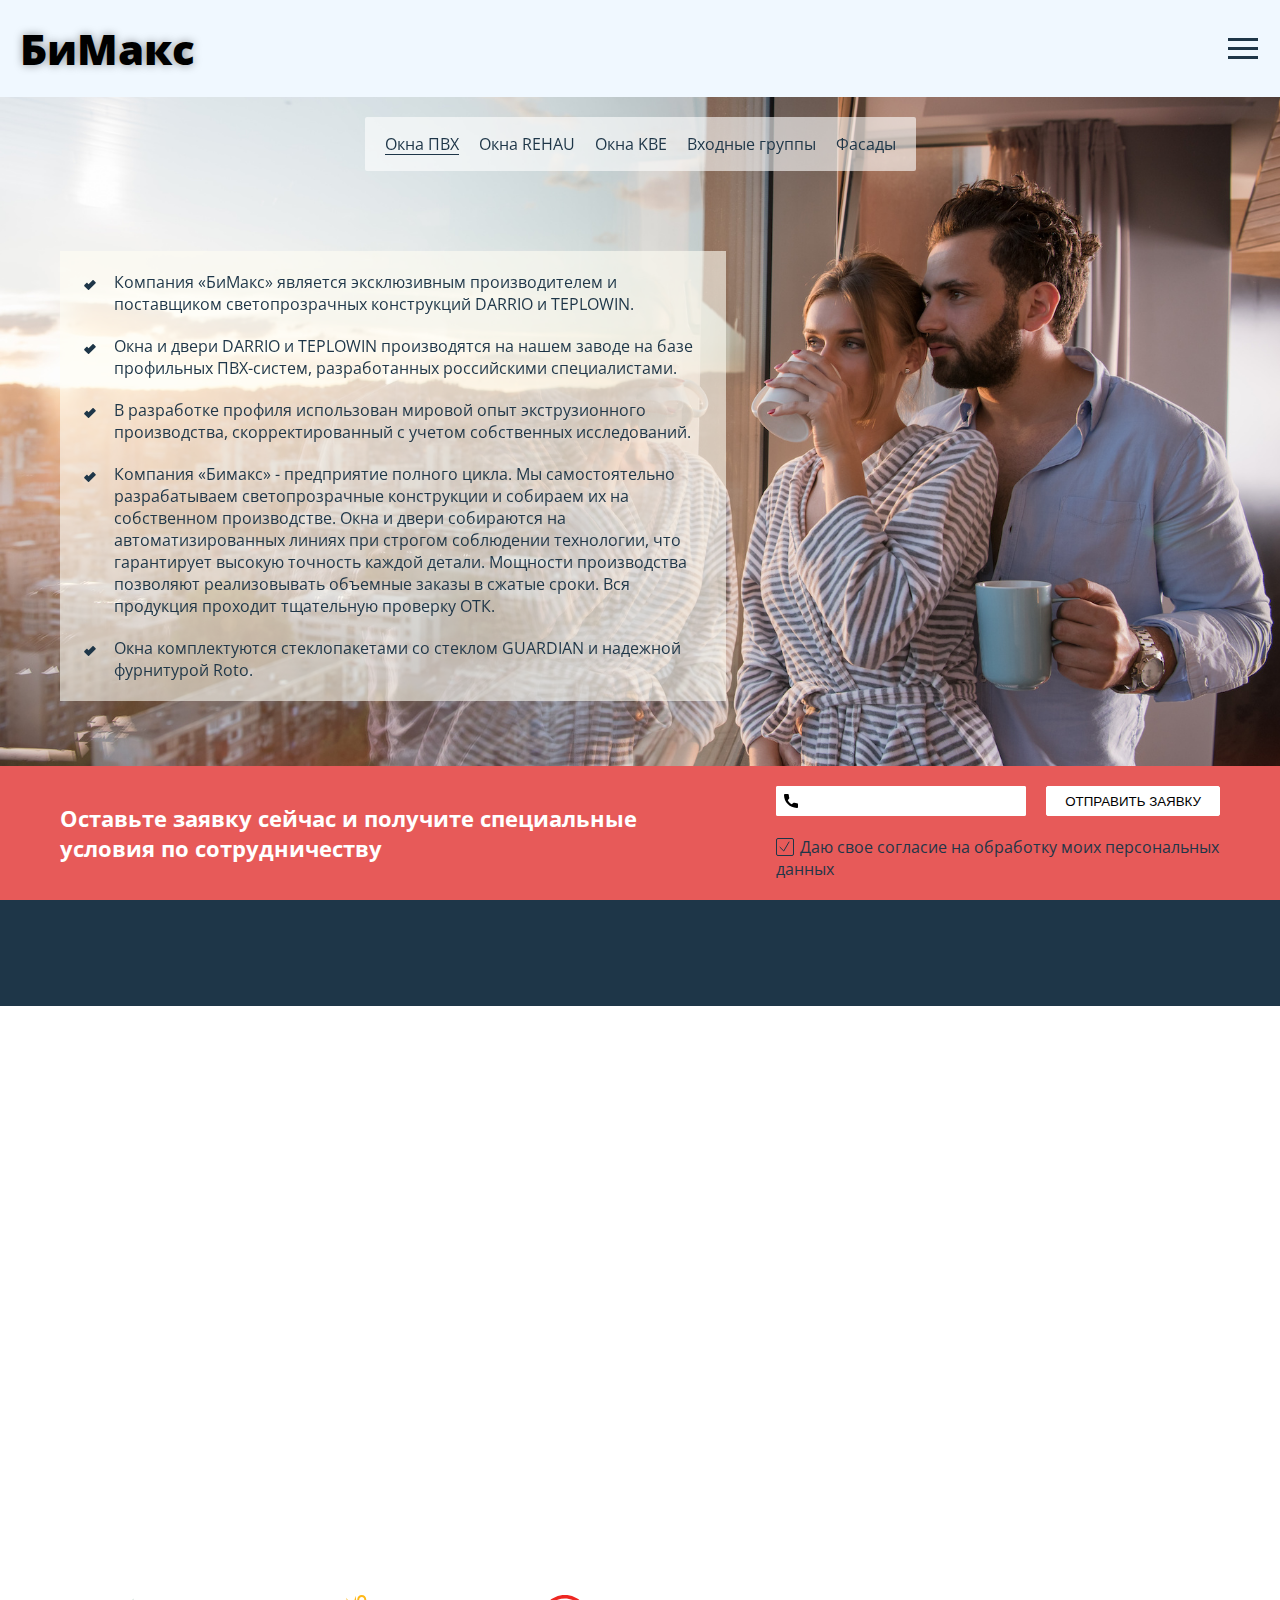
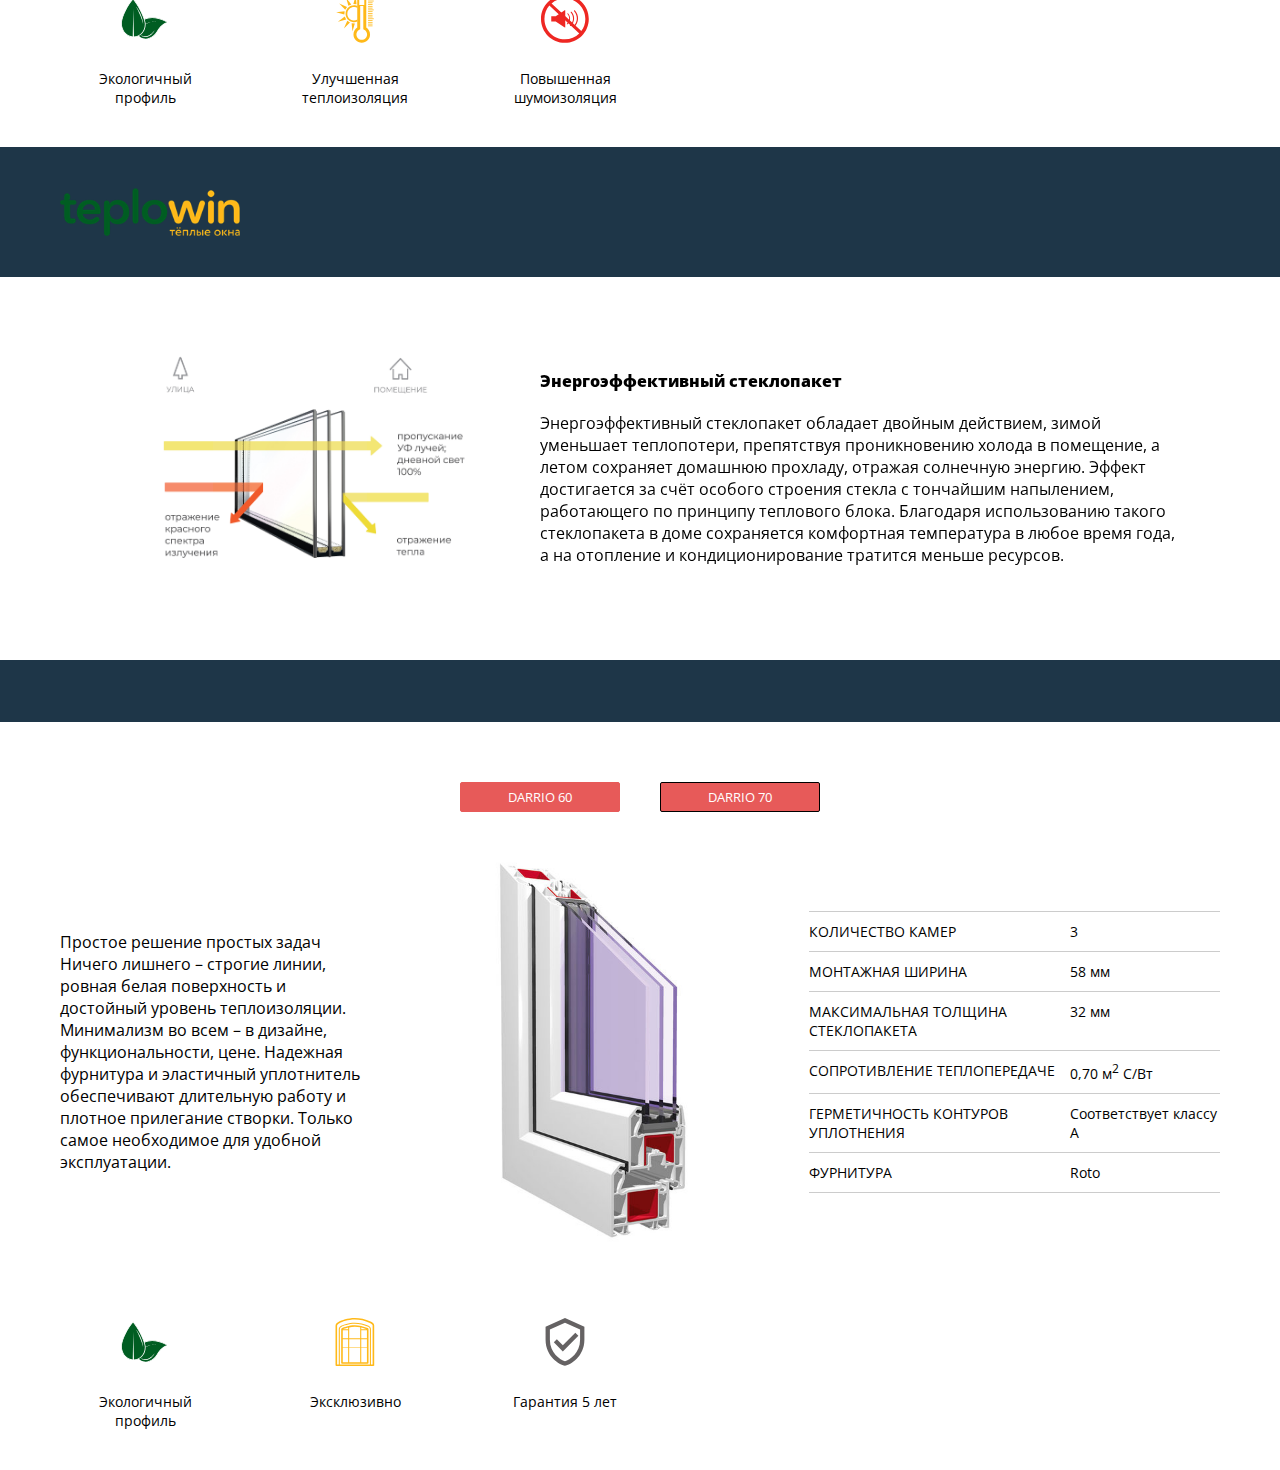
<file: products.html>
<!DOCTYPE html>
<html lang="ru">
<head>
  <meta charset="UTF-8">
  <meta name="viewport" content="width=device-width, initial-scale=1.0, maximum-scale=1.0, user-scalable=0">
  <title>БиМакс - максимум для вашего успеха</title>
  <link href="css/aos.css" rel="stylesheet">
  <link rel="stylesheet" href="css/slick.css">
  <link rel="stylesheet" href="css/main.css">
  <link rel="stylesheet" href="css/carrier.css">
  <link rel="stylesheet" href="css/products.css">
</head>
<body>

<div class="main__wrapper">
  <div class="main__header" data-aos="fade-down">
    <div class="mob-logo">
      БиМакс
    </div>
    <ul>
      <li class="menu-list">
        <a href="index.html">
          О компании
        </a>
      </li>
      <li class="menu-list">
        <a href="products.html">
          Продукция
        </a>
      </li>
      <li class="menu-list">
        <a href="#">
          Наши работы
        </a>
      </li>
      <li class="menu-list">
        <a href="partner.html">
          Застройщикам
        </a>
      </li>
      <li class="header__nav__list-item">

      <a href="shipper.html">Дилерам</a>
      </li>
      <li class="header__nav__list-item">
        <a href="accessories.html">Комплектующие</a>
      </li>
           <li class="menu-list">
        <a href="contacts.html">
          Контакты
        </a>
      </li><li class='menu-list'><a href='carier.html'>Карьера</a></li>
      <li class="nemu-list">
        <a href="tel:+74955874499" class="phone__link">
          <span class="ico"></span>
          <span>+7 (495) 587 44-99</span>
        </a>
      </li>
    </ul>
    <div class="menu-burger-r"><div class="line"></div></div>
  </div>
  <div class="product__header" data-aos="fade-up">
    <ul>
      <li class="active">
        <a href="products.html">Окна  ПВХ</a>
      </li>
      <li>
        <a href="windows.html">Окна REHAU</a>
      </li>
      <li>
        <a href="kbe.html">Окна  KBE</a>
      </li>
      <li>
        <a href="group.html">Входные группы</a>
      </li>
      <li>
        <a href="fasad.html">Фасады</a>
      </li>
    </ul>
  </div>
  <div class="product__qualities">
    <div class="element" data-aos="fade-up">
      <div class="ico">

      </div>
      <div class="text">
        Компания «БиМакс» является эксклюзивным производителем
        и поставщиком светопрозрачных конструкций DARRIO и TEPLOWIN.
      </div>
    </div>
    <div class="element" data-aos="fade-up">
      <div class="ico">

      </div>
      <div class="text">
        Окна и двери DARRIO и TEPLOWIN производятся на нашем заводе
        на базе профильных ПВХ-систем, разработанных российскими специалистами.
      </div>
    </div>
    <div class="element" data-aos="fade-up">
      <div class="ico">

      </div>
      <div class="text">
        В разработке профиля использован мировой опыт экструзионного производства, скорректированный с учетом собственных исследований.
      </div>
    </div>
    <div class="element" data-aos="fade-up">
      <div class="ico">

      </div>
      <div class="text">
        Компания «Бимакс» - предприятие полного цикла. Мы самостоятельно разрабатываем светопрозрачные конструкции и собираем их на собственном производстве.
        Окна и двери собираются на автоматизированных линиях при строгом соблюдении технологии, что гарантирует высокую точность каждой детали.
        Мощности производства позволяют реализовывать объемные заказы в сжатые сроки.
        Вся продукция проходит тщательную проверку ОТК.
      </div>
    </div>
    <div class="element" data-aos="fade-up">
      <div class="ico">

      </div>
      <div class="text">
        Окна комплектуются стеклопакетами со стеклом GUARDIAN и надежной фурнитурой Roto.
      </div>
    </div>
  </div>
  <div class="alert__block">
    <div class="text">
      Оставьте заявку сейчас и получите специальные условия по сотрудничеству
    </div>
    <form action="">
      <div class="form">
        <div class="form-top">
          <div class="input">
            <input type="tel" autocomplete="off" required>
            <div class="ico">

            </div>
          </div>
          <input class="submit" type="submit" value="Отправить заявку">
        </div>
        <input type="checkbox" id="agree" checked required>
        <label class="agree" for="agree">
          Даю свое согласие на обработку моих персональных данных
        </label>
      </div>
    </form>
  </div>
</div>

<div class="about-pr__block">
  <div class="title" data-aos="fade-up">
    Teplowin
  </div>
  <div class="text" data-aos="fade-up">
    Светопрозрачные конструкции для более взыскательных потребителей. Изящество линий, акцент на тепле, безопасности и широких возможностях выбора дополнительных опций.
  </div>
</div>
<div class="product__card">
  <div class="title" data-aos="fade-up">
    TEPLOWIN ESTETIC
  </div>
  <div class="produect__content">
    <div class="text" data-aos="fade-up">
      Улучшенное энергосбережение в сочетании с дизайнерским внешним видом позволяют отнести этот продукт к классу люкс. Конструкции TEPLOWIN ESTETIC обладают высокой теплоизоляцией и шумозащитой, обеспечивая комфорт при любых внешних условиях. Подходят для реализации самых смелых архитектурных решений.
    </div>
    <div class="img" data-aos="fade-right">
      <img src="img/teplowin.jpg" alt="">
    </div>
    <div data-aos="fade-up" class="params">
      <div class="param-elem">
        <div class="param">
          Количество камер
        </div>
        <div class="value">
          5
        </div>
      </div>
      <div class="param-elem">
        <div class="param">
          Монтажная ширина
        </div>
        <div class="value">
          70 мм
        </div>
      </div>
      <div class="param-elem">
        <div class="param">
          Максимальная толщина стеклопакета
        </div>
        <div class="value">
          42 мм (58 мм с использованием расширителя фальца)
        </div>
      </div>
      <div class="param-elem">
        <div class="param">
          Сопротивление теплопередаче
        </div>
        <div class="value">
          0,083 м<sup>2</sup> С/Вт
        </div>
      </div>
      <div class="param-elem">
        <div class="param">
          Герметичность контуров уплотнения
        </div>
        <div class="value">
          Соответствует классу А
        </div>
      </div>
      <div class="param-elem">
        <div class="param">
          Фурнитура
        </div>
        <div class="value">
          Roto
        </div>
      </div>
    </div>
  </div>
  <div class="produect__keys">
    <div class="key">
      <div class="ico eco">

      </div>
      <div class="text">
        Экологичный профиль
      </div>
    </div>
    <div class="key">
      <div class="ico tep">

      </div>
      <div class="text">
        Улучшенная теплоизоляция
      </div>
    </div>
    <div class="key">
      <div class="ico noi">

      </div>
      <div class="text">
        Повышенная шумоизоляция
      </div>
    </div>
  </div>
</div>
<div class="logo__wrapper">
  <div class="logo teplo"></div>
</div>
<div class="pack__block">
  <div class="pack__wrapper">
    <div class="pack">
      <div class="img">
        <img src="img/pack-3.jpg" alt="">
      </div>
      <div class="about">
        <div class="title">
          Энергоэффективный стеклопакет
        </div>
        <div class="text">
          Энергоэффективный стеклопакет обладает двойным действием, зимой уменьшает теплопотери, препятствуя проникновению холода в помещение, а летом сохраняет домашнюю прохладу, отражая солнечную энергию. Эффект достигается за счёт особого строения стекла с тончайшим напылением, работающего по принципу теплового блока. Благодаря использованию такого стеклопакета в доме сохраняется комфортная температура в любое время года, а на отопление и кондиционирование тратится меньше ресурсов.        </div>
      </div>
    </div>
    <div class="pack">
      <div class="img">
        <img src="img/pack-1.jpg" alt="">
      </div>
      <div class="about">
        <div class="title">
          Шумозащитый стеклопакет
        </div>
        <div class="text">
          Стеклопакет с высоким шумопоглощением позволит наслаждаться тишиной, даже если ваши окна выходят на автомагистраль или железную дорогу.  Чтобы добиться  хорошей звукоизоляции, мы используем внешнее стекло  большей толщины и (или) триплекс, и ассимитричную ширину камер в стеклопакете.
        </div>
      </div>
    </div>
    <div class="pack">
      <div class="img">
        <img src="img/pack-2.jpg" alt="">
      </div>
      <div class="about">
        <div class="title">
          Тонированный стеклопакет
        </div>
        <div class="text">
          Тонированный стеклопакет придаёт зданию современный, стильный облик  и защищает от любопытных взглядов. Искажение цветопередачи сведено к минимуму благодаря применению инновационных технологий, при этом снаружи стекло имеет стильный оттенок, подобранный под архитектурные требования конкретного объекта. Кроме эстетических преимуществ такие стекла препятствуют попаданию внутрь помещения прямых солнечных лучей. В жаркие дни особенно заметно, что помещения, в которых установлены тонированные стеклопакеты, отличаются наибольшим комфортом и прохладной температурой воздуха.
        </div>
      </div>
    </div>
    <div class="pack">
      <div class="img">
        <img src="img/pack-4.jpg" alt="">
      </div>
      <div class="about">
        <div class="title">
          Ударопрочный стеклопакет
        </div>
        <div class="text">
          Ударопрочные  стеклопакеты устойчивы к механическим повреждениям,  защищают  от проникновения и обеспечивают  безопасность эксплуатации. Степень защиты может быть разной – вплоть до пуленепробиваемых классов. Несмотря на высокую прочность, защитное стекло визуально не отличается от обычного и имеет практически идентичные показатели светопропускания.
        </div>
      </div>
    </div>
  </div>
  <div class="pack__arrows">
    <div class="arr arr-left"></div>
    <div class="arr arr-right"></div>
  </div>
</div>
<div class="logo__wrapper">
  <div class="text" data-aos="fade-up">
    Darrio - окна и двери с минималистичной эстектикой и достойным качеством по цене класса-эконом
  </div>
</div>
<div class="product__card">
  <div class="btns-pr">
    <div class="pr-btn pr-btn-1 active">
      Darrio 60
    </div>
    <div class="pr-btn pr-btn-2">
      Darrio 70
    </div>
  </div>
  <div class="prod-card-s prod-1">
    <div class="produect__content">
      <div class="text">
        Простое решение простых задач
        Ничего лишнего – строгие линии, ровная белая поверхность и достойный уровень теплоизоляции. Минимализм во всем – в дизайне, функциональности, цене. Надежная фурнитура и эластичный уплотнитель обеспечивают длительную работу и плотное прилегание створки. Только самое необходимое для удобной эксплуатации.
      </div>
      <div class="img">
        <img src="img/Дарри%2060.jpg" alt="">
      </div>
      <div class="params">
        <div class="param-elem">
          <div class="param">
            Количество камер
          </div>
          <div class="value">
            3
          </div>
        </div>
        <div class="param-elem">
          <div class="param">
            Монтажная ширина
          </div>
          <div class="value">
            58 мм
          </div>
        </div>
        <div class="param-elem">
          <div class="param">
            Максимальная толщина стеклопакета
          </div>
          <div class="value">
            32 мм
          </div>
        </div>
        <div class="param-elem">
          <div class="param">
            Сопротивление теплопередаче
          </div>
          <div class="value">
            0,70 м<sup>2</sup> С/Вт
          </div>
        </div>
        <div class="param-elem">
          <div class="param">
            Герметичность контуров уплотнения
          </div>
          <div class="value">
            Соответствует классу А
          </div>
        </div>
        <div class="param-elem">
          <div class="param">
            Фурнитура
          </div>
          <div class="value">
            Roto
          </div>
        </div>
      </div>
    </div>
    <div class="produect__keys">
      <div class="key">
        <div class="ico eco">

        </div>
        <div class="text">
          Экологичный профиль
        </div>
      </div>
      <div class="key">
        <div class="ico exc">

        </div>
        <div class="text">
          Эксклюзивно
        </div>
      </div>
      <div class="key">
        <div class="ico gua">

        </div>
        <div class="text">
          Гарантия 5 лет
        </div>
      </div>
    </div>
  </div>
  <div class="prod-card-s prod-2">
    <div class="produect__content">
      <div class="text">
        Доступное тепло для вашего дома
        Стандартные конструкции с повышенной теплоизоляций. Окна и двери DARRIO 70 эффективно используются в регионах с холодным северным климатом. Сдержанный дизайн со строгими контурами без излишеств подчеркивает основное назначение – сохранять тепло и защищать от непогоды.
      </div>
      <div class="img">
        <img src="img/Даррио%2070.jpg" alt="">
      </div>
      <div class="params">
        <div class="param-elem">
          <div class="param">
            Количество камер
          </div>
          <div class="value">
            4
          </div>
        </div>
        <div class="param-elem">
          <div class="param">
            Монтажная ширина
          </div>
          <div class="value">
            70 мм
          </div>
        </div>
        <div class="param-elem">
          <div class="param">
            Максимальная толщина стеклопакета
          </div>
          <div class="value">
            44 мм
          </div>
        </div>
        <div class="param-elem">
          <div class="param">
            Сопротивление теплопередаче
          </div>
          <div class="value">
            0,80 м<sup>2</sup> С/Вт
          </div>
        </div>
        <div class="param-elem">
          <div class="param">
            Герметичность контуров уплотнения
          </div>
          <div class="value">
            Соответствует классу А
          </div>
        </div>
        <div class="param-elem">
          <div class="param">
            Фурнитура
          </div>
          <div class="value">
            Roto
          </div>
        </div>
      </div>
    </div>
    <div class="produect__keys">
      <div class="key">
        <div class="ico eco">

        </div>
        <div class="text">
          Экологичный профиль
        </div>
      </div>
      <div class="key">
        <div class="ico exc">

        </div>
        <div class="text">
          Эксклюзивно
        </div>
      </div>
      <div class="key">
        <div class="ico gua">

        </div>
        <div class="text">
          Гарантия 5 лет
        </div>
      </div>
    </div>
  </div>
</div>

<script src="js/menuBurger.js"></script>
<script>
  const menuBurger2 = document.querySelector('.menu-burger-r')
  const nav2 = document.querySelector('.main__header ul')

  burger(menuBurger2, nav2)
</script>
<script src="js/aos.js"></script>
<script src="js/jqr.js"></script>
<script src="js/slm.js"></script>
<script src="js/product.js"></script>
<script>
  AOS.init();
</script>
</body>
</html>
</file>
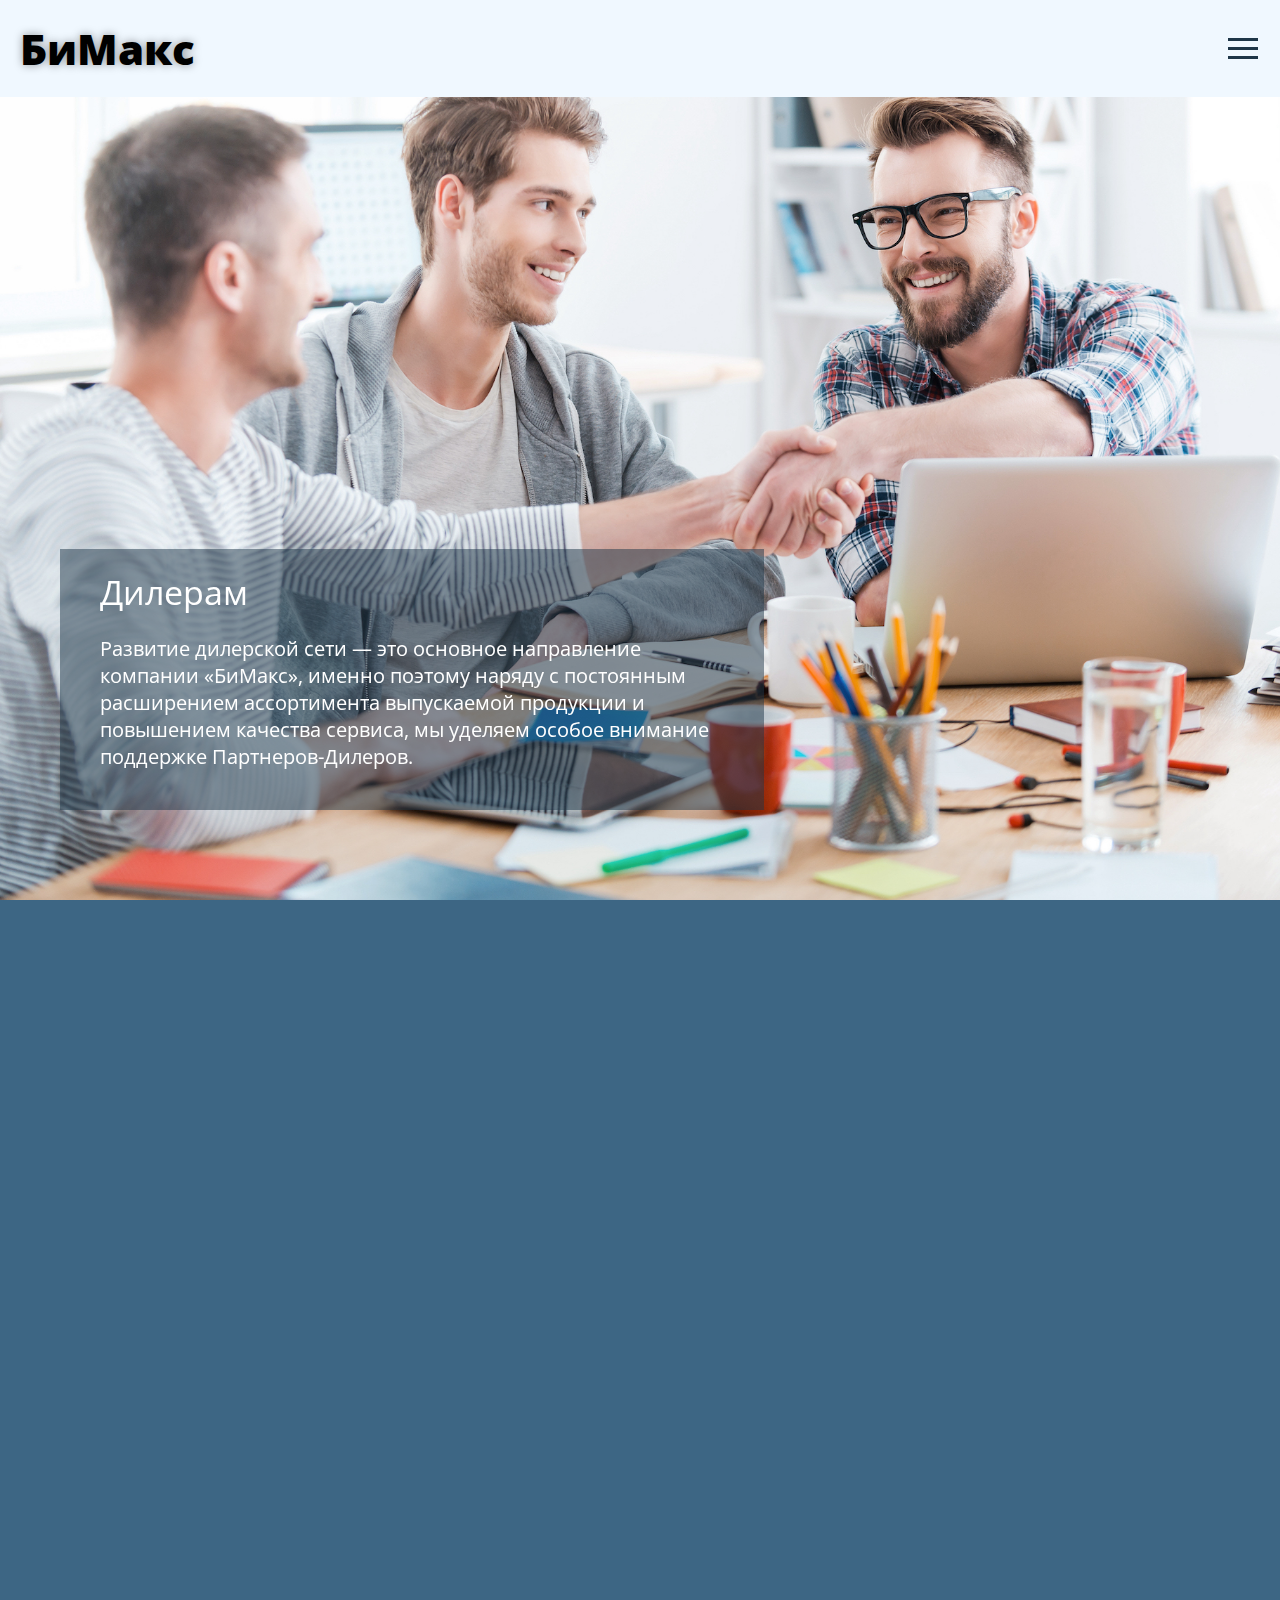
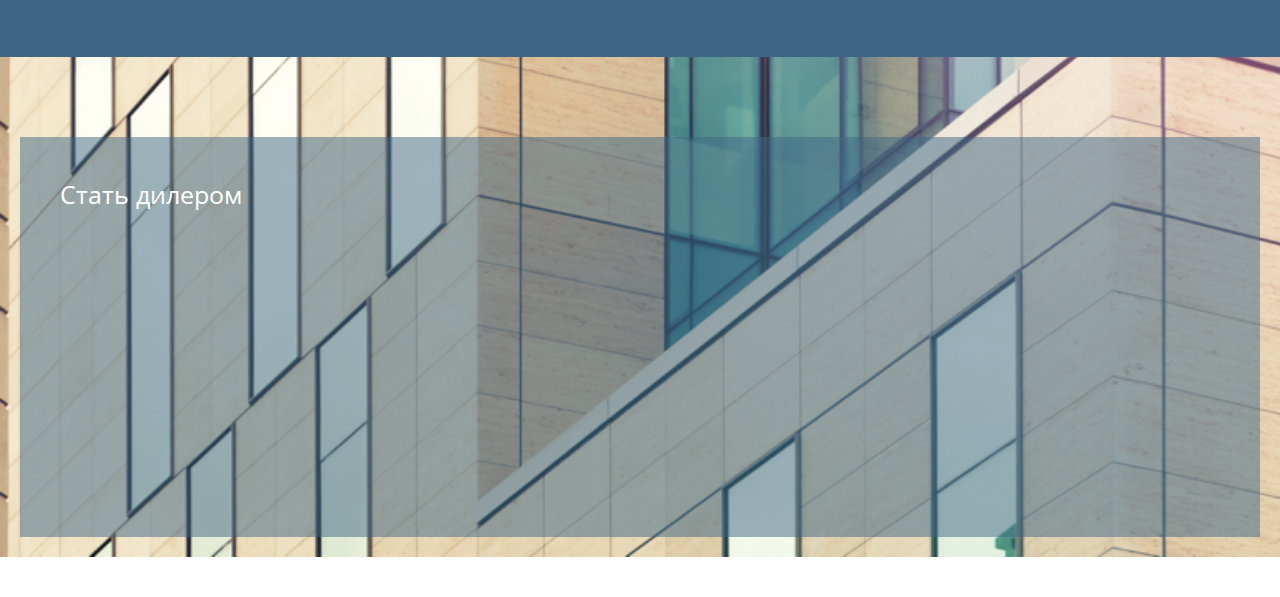
<file: shipper.html>
<!DOCTYPE html>
<html lang="ru">
<head>
  <meta charset="UTF-8">
  <meta name="viewport" content="width=device-width, initial-scale=1.0, maximum-scale=1.0, user-scalable=0">
  <title>БиМакс - максимум для вашего успеха</title>
  <link href="css/aos.css" rel="stylesheet">
  <link rel="stylesheet" href="css/main.css">
  <link rel="stylesheet" href="css/carrier.css">
  <link rel="stylesheet" href="css/shipper.css">
</head>
<body>

<div class="main__wrapper">
  <div class="main__header" data-aos="fade-down">
    <div class="mob-logo">
      БиМакс
    </div>
    <ul>
      <li class="menu-list">
        <a href="index.html">
          О компании
        </a>
      </li>
      <li class="menu-list">
        <a href="products.html">
          Продукция
        </a>
      </li>
      <li class="menu-list">
        <a href="#">
          Наши работы
        </a>
      </li>
      <li class="menu-list">
        <a href="partner.html">
          Застройщикам
        </a>
      </li>
      <li class="header__nav__list-item">

<a href="shipper.html">Дилерам</a>
      </li>
      <li class="header__nav__list-item">
        <a href="accessories.html">Комплектующие</a>
      </li>
           <li class="menu-list">
        <a href="contacts.html">
          Контакты
        </a>
      </li><li class='menu-list'><a href='carier.html'>Карьера</a></li>
      <li class="nemu-list">
        <a href="tel:+74955874499" class="phone__link">
          <span class="ico"></span>
          <span>+7 (495) 587 44-99</span>
        </a>
      </li>
    </ul>
    <div class="menu-burger-r"><div class="line"></div></div>
  </div>
  <div class="main__img">
    <div class="text">
      <div class="title" data-aos="fade-right">
        Дилерам
      </div>
      <p data-aos="fade-up">
        Развитие дилерской сети — это основное  направление компании «БиМакс», именно поэтому наряду с постоянным расширением ассортимента выпускаемой продукции и повышением качества сервиса, мы уделяем особое внимание поддержке Партнеров-Дилеров.
      </p>
    </div>
  </div>
</div>

<div class="form__wrapper">
  <div class="text">
    <p data-aos="fade-up">
      Большой опыт работы и налаженные партнерские отношения с крупнейшими поставщиками комплектующих позволяют нам изготавливать оконные конструкции различной конфигурации и комплектации в сжатые сроки предлагая  их по выгодной цене.
    </p>
    <p data-aos="fade-up">
      Для наших партнеров мы регулярно проводим обучающие семинары и конференции, благодаря им дилеры приобретают знания о продукции, грамотном проведении продаж, повышении лояльности клиентов и новинках компании.
    </p>
    <p data-aos="fade-up">
      Для своих партнеров мы предоставляем выгодные условия сотрудничества, привлекательные цены и информационную поддержку – все это позволяет наладить действительно надежный и рентабельный бизнес!
    </p>
    <div class="key-title" data-aos="fade-up">
      Приемущества работы с нами
    </div>
    <div class="key__block">
      <div class="key-elem" data-aos="fade-up" data-aos-delay="0">
        <div class="ico">
          <svg enable-background="new 0 0 512 512" viewBox="0 0 512 512" xmlns="http://www.w3.org/2000/svg"><g><path d="m498.942 353.018h-69.752v-114.744c0-4.143-3.357-7.5-7.5-7.5s-7.5 3.357-7.5 7.5v114.744c-15.36 0-113.903 0-130.323 0v-32.5c0-4.143-3.357-7.5-7.5-7.5h-75.311c0-9.222 0-163.488 0-178.789h85.179v30.854c0 6.604 5.372 11.976 11.976 11.976h18.824c6.604 0 11.977-5.372 11.977-11.976v-30.854h85.179v74.059c0 4.143 3.357 7.5 7.5 7.5s7.5-3.357 7.5-7.5v-76c0-7.2-5.858-13.059-13.059-13.059-36.814 0-123.594 0-157.855 0v-105.978c0-7.2-5.858-13.059-13.059-13.059h-137.75c-7.201 0-13.059 5.858-13.059 13.059v47.416c0 4.143 3.358 7.5 7.5 7.5s7.5-3.357 7.5-7.5v-45.475h45.545v30.854c0 6.604 5.372 11.976 11.976 11.976h18.825c6.604 0 11.976-5.372 11.976-11.976v-30.854h45.545v104.037h-49.719c-4.142 0-7.5 3.357-7.5 7.5v62.5h-76.647v-98.576c0-4.143-3.358-7.5-7.5-7.5s-7.5 3.357-7.5 7.5v98.577h-44.162c-7.201 0-13.059 5.857-13.059 13.058v110.73h-24.131c-7.2 0-13.058 5.858-13.058 13.059v178.23c0 4.143 3.358 7.5 7.5 7.5h79.416c4.142 0 7.5-3.357 7.5-7.5s-3.358-7.5-7.5-7.5h-71.916v-168.789h105.545v30.853c0 6.604 5.373 11.977 11.976 11.977h18.824c6.604 0 11.976-5.373 11.976-11.977v-30.853h105.545v168.789h-151.964c-4.142 0-7.5 3.357-7.5 7.5s3.358 7.5 7.5 7.5h387.597c4.143 0 7.5-3.357 7.5-7.5v-138.23c.001-7.2-5.857-13.059-13.057-13.059zm-316.212-309.997h-12.776v-27.828h12.776zm131.281 91.208v27.829h-12.776v-27.829zm-201.277 70.001h12.777v27.828h-12.777zm-60.545 0h45.545v30.853c0 6.604 5.373 11.976 11.976 11.976h18.825c6.604 0 11.976-5.372 11.976-11.976v-30.853h45.545v108.788c-28.991 0-109.636 0-133.867 0zm96.132 151.617h-12.776v-27.829h12.776zm248.501 12.171v27.829h-12.777v-27.829zm100.178 128.789h-213.133v-128.789h85.178v30.853c0 6.604 5.373 11.977 11.977 11.977h18.824c6.604 0 11.977-5.373 11.977-11.977v-30.853h85.178v128.789z"/></g></svg>
        </div>
        <div class="title">Широкий ассортимент</div>
      </div>
      <div class="key-elem" data-aos="fade-up" data-aos-delay="300">
        <div class="ico">
          <svg enable-background="new 0 0 512.025 512.025" viewBox="0 0 512.025 512.025" xmlns="http://www.w3.org/2000/svg"><g><path d="m388.521 353.481-73.63 37.82c-6.376-6.424-15.205-10.409-24.949-10.409h-50.738c-2.257 0-3.083-.139-3.331-.198-.46-.312-1.607-1.391-2.537-2.267l-.485-.457c-41.298-38.89-76.195-36.423-115.883-20.759-6.211 2.45-6.329 2.455-12.485 2.736l-11.177.014c-3.489-9.889-12.915-16.997-23.972-16.997h-37.332c-14.016 0-25.419 11.416-25.419 25.448v97.907c0 14.017 11.403 25.42 25.419 25.42h37.331c11.058 0 20.484-7.1 23.973-16.979h20.529c2.324.201 4.59.674 6.799 1.418l96.537 25.814c4.227 1.146 8.108 2.274 11.862 3.365 12.467 3.623 22.947 6.668 33.874 6.667 12.345 0 25.26-3.887 42.25-15.22.085-.057.169-.114.252-.173l119.028-84.76c15.646-11.163 20.207-31.312 10.605-46.876-9.491-15.345-29.497-20.292-46.521-11.514zm-313.769 112.839c0 2.938-2.482 5.42-5.419 5.42h-37.331c-2.938 0-5.419-2.482-5.419-5.42v-97.907c0-2.953 2.482-5.448 5.419-5.448h37.331c2.938 0 5.419 2.495 5.419 5.448zm338.075-70.734-118.895 84.665c-24.2 16.107-34.499 13.113-59.321 5.901-3.838-1.115-7.807-2.268-12.241-3.471l-96.563-25.821c-3.885-1.205-7.877-1.905-11.974-2.099h-19.081v-74.789l10.641-.045c7.611-.347 9.971-.583 18.915-4.111 34.4-13.578 60.946-15.195 94.84 16.723l.479.45c5.836 5.495 9.452 7.902 19.577 7.902h50.738c8.365 0 15.17 6.806 15.17 15.171 0 8.35-6.805 15.143-15.17 15.143h-82.257c-5.523 0-10 4.477-10 10s4.477 10 10 10h82.257c19.393 0 35.17-15.765 35.17-35.143 0-2.45-.254-4.842-.733-7.152l73.292-37.647c6.681-3.443 15.82-3.09 20.354 4.243 3.998 6.481 1.76 15.116-5.198 20.08z"/><path d="m236.765 236.529c-10.825 5.273-18.304 16.387-18.304 29.216 0 14.145 9.108 26.197 21.769 30.629v14.894c0 18.237 14.824 33.074 33.044 33.074h44.303c18.236 0 33.073-14.837 33.073-33.074v-14.894c12.661-4.432 21.769-16.485 21.769-30.629 0-12.83-7.479-23.944-18.305-29.217 4.379-16.268 13.256-28.381 22.592-41.087 14.362-19.546 30.64-41.7 30.605-80.723 0-3.484-.144-7.06-.428-10.629-.438-5.506-5.245-9.601-10.762-9.176-5.505.438-9.613 5.256-9.175 10.762.242 3.043.365 6.085.365 9.051.029 32.464-12.965 50.149-26.723 68.872-10.439 14.207-21.182 28.852-26.301 49.667h-77.698c-5.119-20.813-15.865-35.457-26.306-49.663-13.762-18.723-26.76-36.408-26.717-68.873.044-34.617 14.875-56.479 27.31-68.723 17.122-16.86 40.575-26.336 64.421-26 .096.001.191.001.287 0 19.429-.295 38.915 6.038 54.823 17.799 4.439 3.283 10.703 2.344 13.986-2.096 3.283-4.441 2.345-10.703-2.096-13.986-19.369-14.318-43.107-22.021-66.859-21.714-29.089-.355-57.72 11.196-78.593 31.75-21.728 21.396-33.235 50.079-33.277 82.947-.052 39.039 16.234 61.196 30.602 80.744 9.337 12.703 18.216 24.814 22.595 41.079zm93.886 74.74c0 7.209-5.864 13.074-13.073 13.074h-44.303c-7.193 0-13.044-5.865-13.044-13.074v-13.073h70.42zm-79.712-58.002h89.003c6.88 0 12.478 5.598 12.478 12.478 0 6.865-5.597 12.45-12.478 12.45h-89.003c-6.88 0-12.478-5.585-12.478-12.45 0-6.88 5.598-12.478 12.478-12.478z"/><path d="m305.44 73.051c0-5.523-4.477-10-10-10s-10 4.477-10 10v62.021c0 5.523 4.477 10 10 10s10-4.477 10-10z"/><path d="m295.44 170.311c-5.523 0-10 4.477-10 10v.057c0 5.523 4.477 9.972 10 9.972s10-4.505 10-10.028-4.477-10.001-10-10.001z"/><path d="m495.443 114.64h-40.618c-5.523 0-10 4.477-10 10s4.477 10 10 10h40.618c5.523 0 10-4.477 10-10s-4.477-10-10-10z"/><path d="m438.025 50.227c1.916 0 3.853-.55 5.563-1.698l33.702-22.62c4.586-3.078 5.808-9.29 2.73-13.876-3.077-4.585-9.289-5.808-13.876-2.73l-33.702 22.62c-4.586 3.078-5.808 9.291-2.73 13.876 1.931 2.875 5.092 4.428 8.313 4.428z"/><path d="m477.291 223.371-33.702-22.62c-4.586-3.078-10.799-1.855-13.876 2.73-3.078 4.585-1.855 10.798 2.73 13.876l33.702 22.62c1.71 1.148 3.647 1.698 5.563 1.698 3.221 0 6.383-1.553 8.313-4.428 3.078-4.586 1.856-10.799-2.73-13.876z"/><path d="m95.438 134.64h40.59c5.523 0 10-4.477 10-10s-4.477-10-10-10h-40.59c-5.523 0-10 4.477-10 10s4.477 10 10 10z"/><path d="m113.59 25.91 33.702 22.62c1.71 1.148 3.647 1.698 5.563 1.698 3.221 0 6.383-1.553 8.313-4.428 3.078-4.585 1.855-10.798-2.73-13.876l-33.702-22.62c-4.586-3.078-10.798-1.855-13.876 2.73s-1.856 10.798 2.73 13.876z"/><path d="m147.293 200.751-33.702 22.62c-4.586 3.078-5.808 9.291-2.73 13.876 1.93 2.875 5.091 4.428 8.313 4.428 1.916 0 3.853-.55 5.563-1.698l33.702-22.62c4.586-3.078 5.808-9.291 2.73-13.876s-9.291-5.808-13.876-2.73z"/><path d="m377.458 69.237c1.95 1.949 4.499 2.922 7.05 2.922 2.56 0 5.122-.98 7.078-2.936 3.905-3.905 3.891-10.251-.014-14.157-3.905-3.905-10.237-3.905-14.143 0-3.905 3.905-3.905 10.237 0 14.143z"/></g></svg>
        </div>
        <div class="title">Собственные продукты</div>
      </div>
      <div class="key-elem" data-aos="fade-up" data-aos-delay="600">
        <div class="ico">
          <svg enable-background="new 0 0 512.01 512.01"  viewBox="0 0 512.01 512.01" xmlns="http://www.w3.org/2000/svg"><g id="XMLID_2112_"><g id="XMLID_428_"><path id="XMLID_760_" d="m434.99 280.683c-.042-17.126-4.078-33.957-11.773-49.236l17.674-17.674c13.25-13.25 13.25-34.811 0-48.062-6.609-6.609-15.285-9.92-23.967-9.936-.012-9.06-3.545-17.575-9.952-23.983-6.613-6.612-15.296-9.924-23.983-9.936-.012-8.687-3.324-17.37-9.937-23.983-6.404-6.403-14.914-9.936-23.967-9.952-.017-9.053-3.549-17.563-9.952-23.967-6.419-6.419-14.954-9.954-24.031-9.954s-17.612 3.535-24.03 9.954l-35.056 35.056-19.506-19.507c-6.419-6.419-14.953-9.954-24.031-9.954s-17.612 3.535-24.03 9.954c-6.408 6.408-9.94 14.923-9.953 23.983-8.681.016-17.358 3.327-23.967 9.936-6.404 6.404-9.936 14.913-9.953 23.967-9.053.017-17.563 3.549-23.967 9.953-10.942 10.942-12.838 27.547-5.709 40.464-4.91 1.605-9.527 4.346-13.423 8.242-13.25 13.251-13.25 34.811 0 48.062l14.155 14.155-112.458 112.458c-3.905 3.905-3.905 10.237 0 14.143 1.953 1.952 4.512 2.929 7.071 2.929s5.119-.977 7.071-2.929l76.234-76.234 71.413 71.413-114.384 114.384c-3.905 3.905-3.905 10.237 0 14.143 1.953 1.952 4.512 2.929 7.071 2.929s5.119-.977 7.071-2.929l154.604-154.604c2.848-2.848 6.09-5.156 9.598-6.892l24.196 15.937c16.003 10.54 35.514 14.658 54.325 11.612l134.457 134.457c1.953 1.952 4.512 2.929 7.071 2.929s5.119-.977 7.071-2.929c3.905-3.905 3.905-10.237 0-14.143l-78.014-78.014 9.431-9.431c3.905-3.905 3.905-10.237 0-14.143-3.905-3.904-10.237-3.904-14.143 0l-9.431 9.431-22.081-22.081 82.458-82.459 22.082 22.082-9.41 9.41c-3.905 3.906-3.905 10.237 0 14.143 1.953 1.952 4.512 2.929 7.071 2.929s5.119-.977 7.071-2.929l9.41-9.41 34.445 34.445c1.953 1.952 4.512 2.929 7.071 2.929s5.119-.977 7.071-2.929c3.905-3.905 3.905-10.237 0-14.143zm-129.776-202.587c2.641-2.641 6.153-4.096 9.888-4.096s7.247 1.455 9.888 4.096c2.642 2.641 4.096 6.153 4.096 9.888 0 3.736-1.455 7.248-4.096 9.889l-21.975 21.975c-3.905 3.905-3.905 10.237 0 14.143s10.237 3.905 14.143 0l21.975-21.975c2.641-2.642 6.153-4.096 9.889-4.096 3.735 0 7.247 1.455 9.888 4.096 5.453 5.453 5.453 14.324 0 19.777l-33.556 33.556c-3.905 3.905-3.905 10.237 0 14.143 1.953 1.953 4.512 2.929 7.071 2.929s5.119-.976 7.071-2.929l33.556-33.556c2.641-2.642 6.153-4.096 9.888-4.096 3.736 0 7.248 1.455 9.889 4.096s4.096 6.153 4.096 9.888-1.455 7.247-4.096 9.888l-33.556 33.556c-3.905 3.905-3.905 10.237 0 14.143 1.953 1.953 4.512 2.929 7.071 2.929s5.119-.976 7.071-2.929l33.555-33.556c5.452-5.453 14.325-5.452 19.777 0 5.453 5.453 5.453 14.325 0 19.777l-82.656 82.656c-26.464 26.465-61.65 41.04-99.078 41.04-10.135 0-19.857 2.669-28.379 7.656l-57.881-57.881c4.454-1.682 8.542-4.299 12.01-7.767 6.408-6.408 9.94-14.923 9.953-23.983 8.681-.016 17.358-3.328 23.967-9.937s9.92-15.285 9.936-23.967c9.06-.012 17.576-3.545 23.983-9.953 6.609-6.609 9.92-15.285 9.936-23.967 9.06-.012 17.575-3.545 23.982-9.952 6.419-6.419 9.954-14.953 9.954-24.031s-3.535-17.612-9.954-24.031l-2.365-2.365zm-102.623 15.549c2.641-2.641 6.153-4.096 9.888-4.096s7.247 1.455 9.888 4.096l36.014 36.013c2.641 2.641 4.096 6.153 4.096 9.888s-1.455 7.247-4.096 9.889c-2.641 2.641-6.153 4.096-9.888 4.096-3.734 0-7.244-1.454-9.885-4.093-.001-.001-.002-.002-.003-.004l-36.014-36.013c-2.641-2.641-4.096-6.153-4.096-9.888s1.454-7.246 4.096-9.888zm-33.92 33.919c2.727-2.727 6.307-4.089 9.889-4.089 3.581 0 7.163 1.363 9.888 4.089l36.013 36.013c5.453 5.453 5.452 14.325 0 19.778-2.641 2.641-6.153 4.096-9.888 4.096-3.734 0-7.244-1.454-9.885-4.093-.001-.001-.002-.002-.003-.004l-36.013-36.013c-2.642-2.641-4.096-6.153-4.096-9.889-.001-3.735 1.454-7.246 4.095-9.888zm-33.919 33.92c2.641-2.642 6.153-4.096 9.888-4.096 3.736 0 7.248 1.455 9.889 4.096l36.013 36.013c5.453 5.453 5.453 14.325 0 19.777s-14.325 5.453-19.778 0l-36.013-36.013c-5.452-5.452-5.452-14.325.001-19.777zm-19.133 48.706c2.727-2.727 6.308-4.089 9.889-4.089 3.576 0 7.154 1.361 9.878 4.08l21.236 21.236c2.641 2.641 4.096 6.153 4.096 9.888s-1.455 7.247-4.096 9.889-6.153 4.096-9.889 4.096c-3.732 0-7.242-1.453-9.883-4.091l-.005-.005-21.226-21.226c-5.452-5.454-5.452-14.326 0-19.778zm-7.926 84.299 22.082-22.082 71.414 71.413-22.082 22.082zm210.112 62.211c-2.463-2.462-6.029-3.471-9.413-2.65-15.135 3.643-31.271.823-44.271-7.74l-5.416-3.568c37.605-3.164 72.539-19.32 99.53-46.312l49.906-49.905c4.293 10.375 6.609 21.464 6.822 32.736l-87.298 87.299z"/><path id="XMLID_805_" d="m405.115 361.555c-1.86 1.86-2.93 4.43-2.93 7.07 0 2.63 1.07 5.21 2.93 7.069 1.86 1.86 4.44 2.931 7.07 2.931 2.64 0 5.21-1.07 7.07-2.931 1.86-1.859 2.93-4.439 2.93-7.069 0-2.641-1.07-5.21-2.93-7.07s-4.44-2.93-7.07-2.93-5.21 1.07-7.07 2.93z"/><path id="XMLID_809_" d="m67.563 81.7c1.953 1.953 4.512 2.929 7.071 2.929s5.119-.976 7.071-2.929c3.905-3.905 3.905-10.237 0-14.143l-47.071-47.071c-3.905-3.905-10.237-3.905-14.143 0s-3.905 10.237 0 14.143z"/><path id="XMLID_858_" d="m122.005 54.516c5.523 0 10-4.477 10-10v-34.516c0-5.523-4.477-10-10-10s-10 4.477-10 10v34.516c0 5.523 4.477 10 10 10z"/><path id="XMLID_1014_" d="m10.005 132h34.516c5.523 0 10-4.477 10-10s-4.477-10-10-10h-34.516c-5.523 0-10 4.477-10 10s4.477 10 10 10z"/><path id="XMLID_1020_" d="m437.376 84.629c2.559 0 5.119-.976 7.071-2.929l47.071-47.071c3.905-3.905 3.905-10.237 0-14.143s-10.237-3.905-14.143 0l-47.071 47.071c-3.905 3.905-3.905 10.237 0 14.143 1.954 1.953 4.513 2.929 7.072 2.929z"/><path id="XMLID_1029_" d="m390.005 54.516c5.523 0 10-4.477 10-10v-34.516c0-5.523-4.477-10-10-10s-10 4.477-10 10v34.516c0 5.523 4.477 10 10 10z"/><path id="XMLID_1030_" d="m457.49 122c0 5.523 4.477 10 10 10h34.516c5.523 0 10-4.477 10-10s-4.477-10-10-10h-34.516c-5.523 0-10 4.477-10 10z"/></g></g></svg>
        </div>
        <div class="title">Изготовление сложных заказов</div>
      </div>
      <div class="key-elem" data-aos="fade-up" data-aos-delay="900">
        <div class="ico">
          <svg xmlns="http://www.w3.org/2000/svg" x="0px" y="0px"
               viewBox="0 0 512 512" style="enable-background:new 0 0 512 512;" xml:space="preserve">
<g>
	<g>
		<path d="M346,0c-5.522,0-10,4.478-10,10v46c0,5.522,4.478,10,10,10c5.522,0,10-4.478,10-10V10C356,4.478,351.522,0,346,0z"/>
	</g>
</g>
            <g>
	<g>
		<path d="M116,312c-5.52,0-10,4.48-10,10c0,5.52,4.48,10,10,10s10-4.48,10-10C126,316.48,121.52,312,116,312z"/>
	</g>
</g>
            <g>
	<g>
		<path d="M486,292c0-22.056-17.944-40-40-40h-74.652c11.557-29.603,16.235-64.447,15.333-95.464
			c-0.172-5.919-0.399-9.342-0.706-11.497C385.458,123.432,367.716,106,346,106c-22.056,0-40,17.944-40,40v10
			c0,63.246-81.214,98.781-142.504,114.019C158.862,259.425,148.284,252,136,252H36c-5.522,0-10,4.478-10,10v240
			c0,5.522,4.478,10,10,10h100c12.202,0,22.719-7.327,27.401-17.809c5.075,1.302,9.786,2.532,14.135,3.668
			C212.451,506.978,231.684,512,278.46,512H386c22.056,0,40-17.944,40-40c0-8.224-2.497-15.874-6.77-22.238
			C434.678,444.359,446,429.599,446,412c0-8.194-2.436-15.869-6.696-22.262C454.684,384.326,466,369.6,466,352
			c0-8.224-2.497-15.874-6.77-22.238C474.678,324.359,486,309.599,486,292z M146,482c0,5.514-4.486,10-10,10H46V272h90
			c5.514,0,10,4.486,10,10V482z M446,312c-21.449,0-26.562,0-50,0c-5.522,0-10,4.478-10,10c0,5.522,4.478,10,10,10h30
			c11.028,0,20,8.972,20,20c0,11.046-8.954,20-20,20h-50c-5.522,0-10,4.478-10,10c0,5.522,4.478,10,10,10h30
			c10.897,0,20,8.705,20,20c0,11.046-8.954,20-20,20c-21.449,0-26.562,0-50,0c-5.522,0-10,4.478-10,10c0,5.522,4.478,10,10,10h30
			c11.028,0,20,8.972,20,20s-8.972,20-20,20H278.46c-44.207,0-61.473-4.509-95.87-13.492c-5.039-1.316-10.566-2.759-16.59-4.295
			V290.025C238.368,272.787,326,230.711,326,156v-10c0-11.028,8.972-20,20-20c11.008,0,19.979,8.958,20,19.969V146
			c0,4.346,5.424,57.683-16.326,106H316c-5.522,0-10,4.478-10,10c0,5.522,4.478,10,10,10c6.983,0,118.602,0,130,0
			c11.028,0,20,8.972,20,20C466,303.046,457.046,312,446,312z"/>
	</g>
</g>
            <g>
	<g>
		<path d="M116,352c-5.522,0-10,4.478-10,10v80c0,5.522,4.478,10,10,10c5.522,0,10-4.478,10-10v-80C126,356.478,121.522,352,116,352
			z"/>
	</g>
</g>
            <g>
	<g>
		<path d="M266,126h-40c-5.522,0-10,4.478-10,10c0,5.522,4.478,10,10,10h40c5.522,0,10-4.478,10-10C276,130.478,271.522,126,266,126
			z"/>
	</g>
</g>
            <g>
	<g>
		<path d="M466,126h-40c-5.522,0-10,4.478-10,10c0,5.522,4.478,10,10,10h40c5.522,0,10-4.478,10-10C476,130.478,471.522,126,466,126
			z"/>
	</g>
</g>
            <g>
	<g>
		<path d="M437.921,44.079c-3.906-3.904-10.236-3.904-14.143,0l-28.279,28.279c-3.905,3.905-3.905,10.237,0,14.143
			c3.907,3.905,10.236,3.904,14.143,0l28.279-28.279C441.826,54.317,441.826,47.985,437.921,44.079z"/>
	</g>
</g>
            <g>
	<g>
		<path d="M296.501,72.358l-28.279-28.279c-3.906-3.904-10.236-3.904-14.143,0c-3.905,3.905-3.905,10.237,0,14.143l28.279,28.279
			c3.908,3.905,10.237,3.904,14.143,0C300.406,82.596,300.406,76.264,296.501,72.358z"/>
	</g>
</g>
            <g>
</g>
            <g>
</g>
            <g>
</g>
            <g>
</g>
            <g>
</g>
            <g>
</g>
            <g>
</g>
            <g>
</g>
            <g>
</g>
            <g>
</g>
            <g>
</g>
            <g>
</g>
            <g>
</g>
            <g>
</g>
            <g>
</g>
</svg>
        </div>
        <div class="title">Высокое качество продукции</div>
      </div>
      <div class="key-elem" data-aos="fade-up" data-aos-delay="1200">
        <div class="ico">
          <svg viewBox="0 0 314 314" xmlns="http://www.w3.org/2000/svg"><path d="m157 314c86.570312 0 157-70.429688 157-157s-70.429688-157-157-157-157 70.429688-157 157 70.429688 157 157 157zm0-300c78.851562 0 143 64.148438 143 143s-64.148438 143-143 143-143-64.148438-143-143 64.148438-143 143-143zm0 0"/><path d="m118.300781 142.890625c16.011719 0 28.988281-12.980469 28.988281-28.988281.003907-16.011719-12.976562-28.992188-28.988281-28.992188s-28.988281 12.980469-28.988281 28.988282c.015625 16.003906 12.984375 28.972656 28.988281 28.992187zm0-43.980469c8.277344 0 14.988281 6.710938 14.988281 14.988282.003907 8.28125-6.707031 14.992187-14.988281 14.992187-8.277343 0-14.988281-6.710937-14.988281-14.992187.007812-8.273438 6.714844-14.976563 14.988281-14.988282zm0 0"/><path d="m164.953125 201.859375c0 16.011719 12.980469 28.988281 28.988281 28.988281 16.011719 0 28.992188-12.976562 28.992188-28.988281s-12.980469-28.992187-28.992188-28.992187c-16.003906.019531-28.96875 12.988281-28.988281 28.992187zm43.980469 0c0 8.277344-6.710938 14.988281-14.992188 14.988281-8.277344 0-14.988281-6.710937-14.988281-14.988281s6.710937-14.988281 14.988281-14.992187c8.277344.011718 14.980469 6.714843 14.992188 14.992187zm0 0"/><path d="m103.699219 238.726562c3.238281 2.113282 7.578125 1.199219 9.6875-2.039062l98.953125-151.726562c1.371094-2.097657 1.519531-4.765626.390625-7-1.132813-2.234376-3.371094-3.695313-5.871094-3.828126-2.5-.132812-4.882813 1.078126-6.246094 3.179688l-98.953125 151.726562c-2.113281 3.242188-1.199218 7.578126 2.039063 9.6875zm0 0"/></svg>
        </div>
        <div class="title">Гибкая система скидок</div>
      </div>
    </div>
    <div class="download__block" data-aos="fade-up">
      <a href="#" class="download">
        <span class="ico"></span>
        <span class="d-text">
          Скачать презентацию продуктов БиМакс
        </span>
      </a>
      <a href="#" class="download">
        <span class="ico"></span>
        <span class="d-text">
          Скачать дилерский договор
        </span>
      </a>
    </div>
  </div>
  <div class="form__block">
    <form action="">
      <div class="title">Стать дилером</div>
      <div class="form">
        <div class="form__left">
          <label data-aos="fade-right">
            Имя
            <input type="text" name="name" id="name" class="form__block-input">
          </label>
          <label data-aos="fade-right">
            Телефон
            <input type="tel" name="tel" id="tel" class="form__block-input">
          </label>
          <label data-aos="fade-right">
            Почта
            <input type="email" name="email" id="email" class="form__block-input">
          </label>
        </div>
        <div class="form__right">
          <label data-aos="fade-up">
            Сообщение
            <textarea name="message" id="message" cols="30" rows="10"></textarea>
            <input id="file" type="file" class="file">
            <label class="file-label" for="file">Прикрепить файл</label>
          </label>
        </div>
      </div>
    </form>
  </div>
</div>

<script src="js/menuBurger.js"></script>
<script>
  const menuBurger2 = document.querySelector('.menu-burger-r')
  const nav2 = document.querySelector('.main__header ul')

  burger(menuBurger2, nav2)
</script>
<script src="js/aos.js"></script>
<script>
  AOS.init();
</script>
</body>
</html>
</file>
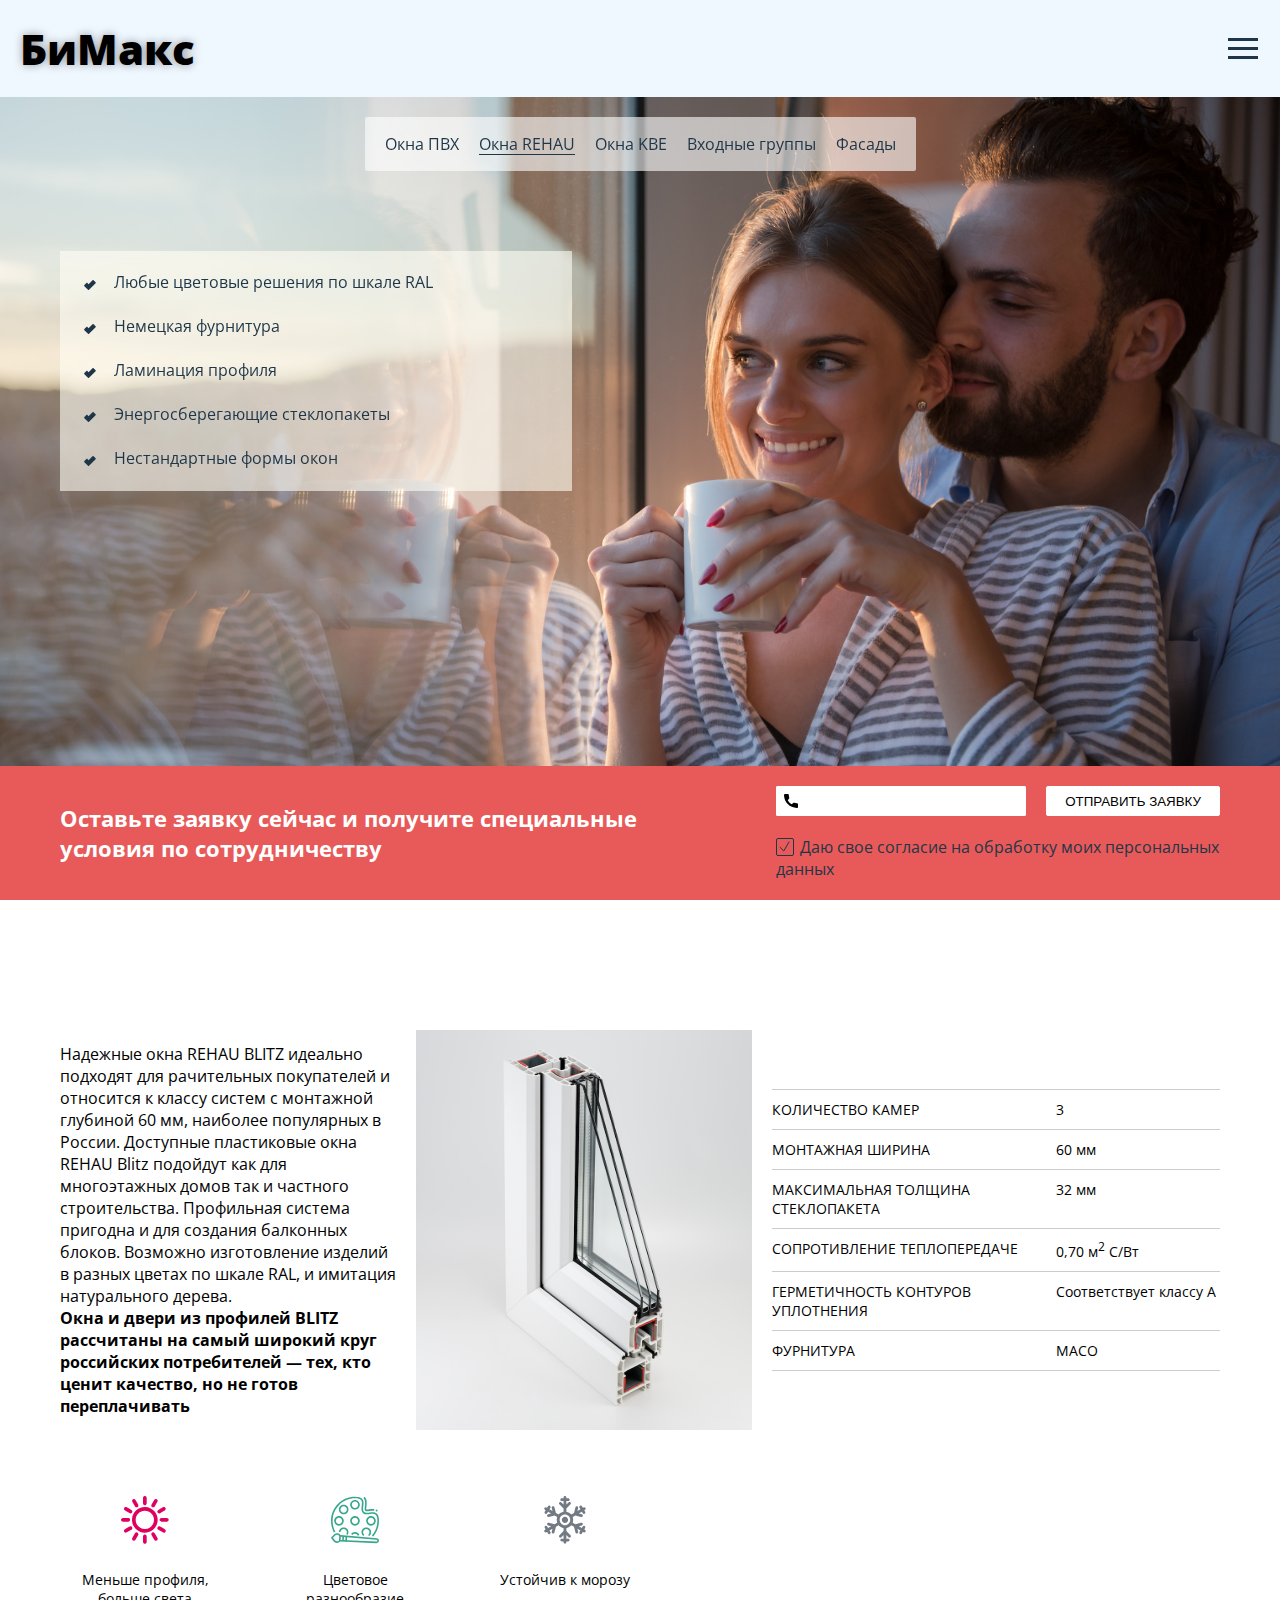
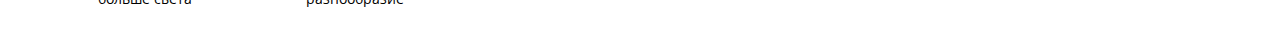
<file: windows.html>
<!DOCTYPE html>
<html lang="ru">
<head>
  <meta charset="UTF-8">
  <meta name="viewport" content="width=device-width, initial-scale=1.0, maximum-scale=1.0, user-scalable=0">
  <title>БиМакс - максимум для вашего успеха</title>
  <link href="css/aos.css" rel="stylesheet">
  <link rel="stylesheet" href="css/slick.css">
  <link rel="stylesheet" href="css/main.css">
  <link rel="stylesheet" href="css/carrier.css">
  <link rel="stylesheet" href="css/products.css">
  <link rel="stylesheet" href="css/windows.css">
</head>
<body>

<div class="main__wrapper">
  <div class="main__header" data-aos="fade-down">
    <div class="mob-logo">
      БиМакс
    </div>
    <ul>
      <li class="menu-list">
        <a href="index.html">
          О компании
        </a>
      </li>
      <li class="menu-list">
        <a href="products.html">
          Продукция
        </a>
      </li>
      <li class="menu-list">
        <a href="#">
          Наши работы
        </a>
      </li>
      <li class="menu-list">
        <a href="partner.html">
          Застройщикам
        </a>
      </li>
      <li class="header__nav__list-item">

<a href="shipper.html">Дилерам</a>
      </li>
      <li class="header__nav__list-item">
        <a href="accessories.html">Комплектующие</a>
      </li>
           <li class="menu-list">
        <a href="contacts.html">
          Контакты
        </a>
      </li><li class='menu-list'><a href='carier.html'>Карьера</a></li>
      <li class="nemu-list">
        <a href="tel:+74955874499" class="phone__link">
          <span class="ico"></span>
          <span>+7 (495) 587 44-99</span>
        </a>
      </li>
    </ul>
    <div class="menu-burger-r"><div class="line"></div></div>
  </div>
  <div class="product__header" data-aos="fade-up">
    <ul>
      <li>
        <a href="products.html">Окна  ПВХ</a>
      </li>
      <li class="active">
        <a href="windows.html">Окна REHAU</a>
      </li>
      <li>
        <a href="kbe.html">Окна  KBE</a>
      </li>
      <li>
        <a href="group.html">Входные группы</a>
      </li>
      <li>
        <a href="fasad.html">Фасады</a>
      </li>
    </ul>
  </div>
  <div class="product__qualities">
    <div class="element" data-aos="fade-up">
      <div class="ico">

      </div>
      <div class="text">
        Любые цветовые решения по шкале RAL
      </div>
    </div>
    <div class="element" data-aos="fade-up">
      <div class="ico">

      </div>
      <div class="text">
        Немецкая фурнитура
      </div>
    </div>
    <div class="element" data-aos="fade-up">
      <div class="ico">

      </div>
      <div class="text">
        Ламинация профиля
      </div>
    </div>
    <div class="element" data-aos="fade-up">
      <div class="ico">

      </div>
      <div class="text">
        Энергосберегающие стеклопакеты
      </div>
    </div>
    <div class="element" data-aos="fade-up">
      <div class="ico">

      </div>
      <div class="text">
        Нестандартные формы окон
      </div>
    </div>
  </div>
  <div class="alert__block">
    <div class="text">
      Оставьте заявку сейчас и получите специальные условия по сотрудничеству
    </div>
    <form action="">
      <div class="form">
        <div class="form-top">
          <div class="input">
            <input type="tel" autocomplete="off" required>
            <div class="ico">

            </div>
          </div>
          <input class="submit" type="submit" value="Отправить заявку">
        </div>
        <input type="checkbox" id="agree" checked required>
        <label class="agree" for="agree">
          Даю свое согласие на обработку моих персональных данных
        </label>
      </div>
    </form>
  </div>
</div>
<div class="product__card">
  <div class="btns-pr" data-aos="fade-up">
    <div class="pr-btn active">
      REHAU Blitz
    </div>
    <div class="pr-btn">
      REHAU Thermo
    </div>
    <div class="pr-btn">
      REHAU Grazio
    </div>
    <div class="pr-btn">
      REHAU Delight
    </div>
    <div class="pr-btn">
      REHAU Intelio 80
    </div>
  </div>
  <div class="prod-card-s">
    <div class="produect__content">
      <div class="text">
        Надежные окна REHAU BLITZ идеально подходят для рачительных покупателей и относится к классу систем с монтажной глубиной 60 мм, наиболее популярных в России.
        Доступные пластиковые окна REHAU Blitz подойдут как для многоэтажных домов так и частного строительства. Профильная система пригодна и для создания балконных блоков. Возможно изготовление изделий в разных цветах по шкале RAL, и имитация натурального дерева.
        <br>
        <b>
          Окна и двери из профилей BLITZ рассчитаны на самый широкий круг российских потребителей — тех, кто ценит качество, но не готов переплачивать
        </b>
      </div>
      <div class="img">
        <img src="img/blitz.png" alt="" style="width: 100%">
      </div>
      <div class="params">
        <div class="param-elem">
          <div class="param">
            Количество камер
          </div>
          <div class="value">
            3
          </div>
        </div>
        <div class="param-elem">
          <div class="param">
            Монтажная ширина
          </div>
          <div class="value">
            60 мм
          </div>
        </div>
        <div class="param-elem">
          <div class="param">
            Максимальная толщина стеклопакета
          </div>
          <div class="value">
            32 мм
          </div>
        </div>
        <div class="param-elem">
          <div class="param">
            Сопротивление теплопередаче
          </div>
          <div class="value">
            0,70 м<sup>2</sup> С/Вт
          </div>
        </div>
        <div class="param-elem">
          <div class="param">
            Герметичность контуров уплотнения
          </div>
          <div class="value">
            Соответствует классу А
          </div>
        </div>
        <div class="param-elem">
          <div class="param">
            Фурнитура
          </div>
          <div class="value">
            МАСО
          </div>
        </div>
      </div>
    </div>
    <div class="produect__keys">
      <div class="key">
        <div class="ico sun">

        </div>
        <div class="text">
          Меньше профиля, больше света
        </div>
      </div>
      <div class="key">
        <div class="ico color">

        </div>
        <div class="text">
          Цветовое разнообразие
        </div>
      </div>
      <div class="key">
        <div class="ico cold">

        </div>
        <div class="text">
          Устойчив к морозу
        </div>
      </div>
    </div>
  </div>
  <div class="prod-card-s">
    <div class="produect__content">
      <div class="text">
        Особенностями системы THERMO-Design является традиционная глубина 60 мм, но эффект дополнительного энергосбережения создаёт 4-х камерное строение профиля.
        Система THERMO-Design не требует дорогих материалов и сложных технологических решений, благодаря чему готовые изделия предлагаются по выгодной цене. Это оптимальный вариант для семьи, стремящейся обустроить современное энергоэффективное жилье без чрезмерных затрат.
      </div>
      <div class="img">
        <img src="img/thermo.png" alt="">
      </div>
      <div class="params">
        <div class="param-elem">
          <div class="param">
            Количество камер
          </div>
          <div class="value">
            4
          </div>
        </div>
        <div class="param-elem">
          <div class="param">
            Монтажная ширина
          </div>
          <div class="value">
            60 мм
          </div>
        </div>
        <div class="param-elem">
          <div class="param">
            Максимальная толщина стеклопакета
          </div>
          <div class="value">
            40 мм
          </div>
        </div>
        <div class="param-elem">
          <div class="param">
            Сопротивление теплопередаче
          </div>
          <div class="value">
            0,78 м<sup>2</sup> С/Вт
          </div>
        </div>
        <div class="param-elem">
          <div class="param">
            Количество контуров уплотнения
          </div>
          <div class="value">
            2
          </div>
        </div>
        <div class="param-elem">
          <div class="param">
            Фурнитура
          </div>
          <div class="value">
            МАСО
          </div>
        </div>
      </div>
    </div>
    <div class="produect__keys">
      <div class="key">
        <div class="ico sun">

        </div>
        <div class="text">
          Меньше профиля, больше света
        </div>
      </div>
      <div class="key">
        <div class="ico color">

        </div>
        <div class="text">
          Цветовое разнообразие
        </div>
      </div>
      <div class="key">
        <div class="ico cold">

        </div>
        <div class="text">
          Устойчив к морозу
        </div>
      </div>
    </div>
  </div>
  <div class="prod-card-s">
    <div class="produect__content">
      <div class="text">
        Окна GRAZIO кажутся лёгкими и утончёнными. Такого эффекта удалось добиться благодаря оригинальным скосам лицевых поверхностей главных профилей.
        Система оконных профилей REHAU GRAZIO — сравнительно новый продукт, ориентированный на тех, кто ценит современные инженерные и дизайнерские решения. В этой системе объединены отличные потребительские характеристики и разумная цена. Благодаря монтажной глубине 70 мм и 5 внутренним камерам система обладает очень хорошей теплосберегающей способностью и позволяет устанавливать энергоэффективный двухкамерный стеклопакет толщиной до 40 мм.
      </div>
      <div class="img">
        <img src="img/grazio.png" alt="">
      </div>
      <div class="params">
        <div class="param-elem">
          <div class="param">
            Количество камер
          </div>
          <div class="value">
            5
          </div>
        </div>
        <div class="param-elem">
          <div class="param">
            Монтажная ширина
          </div>
          <div class="value">
            70 мм
          </div>
        </div>
        <div class="param-elem">
          <div class="param">
            Изоляция воздушного шума  (Rw) окна
          </div>
          <div class="value">
            От 39 до 45 дБ
          </div>
        </div>
        <div class="param-elem">
          <div class="param">
            Максимальная толщина стеклопакета
          </div>
          <div class="value">
            40 мм
          </div>
        </div>
        <div class="param-elem">
          <div class="param">
            Сопротивление теплопередаче
          </div>
          <div class="value">
            0,85 м<sup>2</sup> С/Вт
          </div>
        </div>
        <div class="param-elem">
          <div class="param">
            Количество контуров уплотнения
          </div>
          <div class="value">
            2
          </div>
        </div>
        <div class="param-elem">
          <div class="param">
            Фурнитура
          </div>
          <div class="value">
            МАСО
          </div>
        </div>
      </div>
    </div>
    <div class="produect__keys">
      <div class="key">
        <div class="ico sun">

        </div>
        <div class="text">
          Меньше профиля, больше света
        </div>
      </div>
      <div class="key">
        <div class="ico color">

        </div>
        <div class="text">
          Цветовое разнообразие
        </div>
      </div>
      <div class="key">
        <div class="ico cold">

        </div>
        <div class="text">
          Устойчив к морозу
        </div>
      </div>
    </div>
  </div>
  <div class="prod-card-s">
    <div class="produect__content">
      <div class="text">
        Первое решение на оконном рынке, позволившее сократить высоту профильной конструкции и впустить в помещение на 10% больше света по сравнению с обычными окнами
        Окна из профилей REHAU DELIGHT-Design отлично подойдут как для квартиры, так и для теплой дачи или загородного дома. Системная глубина 70 мм и пять внутренних камер позволяют добиться высоких значений сопротивления теплопередаче: такие профили не промерзнут даже суровой зимой.
      </div>
      <div class="img">
        <img src="img/delight.png" alt="">
      </div>
      <div class="params">
        <div class="param-elem">
          <div class="param">
            Количество камер
          </div>
          <div class="value">
            5
          </div>
        </div>
        <div class="param-elem">
          <div class="param">
            Монтажная ширина
          </div>
          <div class="value">
            70 мм
          </div>
        </div>
        <div class="param-elem">
          <div class="param">
            Изоляция воздушного шума  (Rw) окна
          </div>
          <div class="value">
            От 39 до 45 дБ
          </div>
        </div>
        <div class="param-elem">
          <div class="param">
            Максимальная толщина стеклопакета
          </div>
          <div class="value">
            40 мм
          </div>
        </div>
        <div class="param-elem">
          <div class="param">
            Сопротивление теплопередаче
          </div>
          <div class="value">
            0,94 м<sup>2</sup> С/Вт
          </div>
        </div>
        <div class="param-elem">
          <div class="param">
            Количество контуров уплотнения
          </div>
          <div class="value">
            2
          </div>
        </div>
        <div class="param-elem">
          <div class="param">
            Повышенная взломобезопастность
          </div>
          <div class="value">
            2
          </div>
        </div>
        <div class="param-elem">
          <div class="param">
            Фурнитура
          </div>
          <div class="value">
            МАСО
          </div>
        </div>
      </div>
    </div>
    <div class="produect__keys">
      <div class="key">
        <div class="ico sun">

        </div>
        <div class="text">
          Меньше профиля, больше света
        </div>
      </div>
      <div class="key">
        <div class="ico color">

        </div>
        <div class="text">
          Цветовое разнообразие
        </div>
      </div>
      <div class="key">
        <div class="ico cold">

        </div>
        <div class="text">
          Устойчив к морозу
        </div>
      </div>
    </div>
  </div>
  <div class="prod-card-s">
    <div class="produect__content">
      <div class="text">
        Окна INTELIO 80 – это система умного комфорта, которая позволит создать в доме оптимальный микроклимат и максимально повысить уровень шумоизоляции, а благодаря идеально гладкой HDF поверхности, которая предупреждает оседание и скапливание пыли, она избавит Вас от необходимости постоянного ухода за окнами.
      </div>
      <div class="img">
        <img src="img/intellio.png" alt="">
      </div>
      <div class="params">
        <div class="param-elem">
          <div class="param">
            Количество камер
          </div>
          <div class="value">
            6
          </div>
        </div>
        <div class="param-elem">
          <div class="param">
            Монтажная ширина
          </div>
          <div class="value">
            70 мм
          </div>
        </div>
        <div class="param-elem">
          <div class="param">
            Изоляция воздушного шума  (Rw) окна
          </div>
          <div class="value">
            До 40 дБ
          </div>
        </div>
        <div class="param-elem">
          <div class="param">
            Максимальная толщина стеклопакета
          </div>
          <div class="value">
            53 мм
          </div>
        </div>
        <div class="param-elem">
          <div class="param">
            Сопротивление теплопередаче
          </div>
          <div class="value">
            0,98 м<sup>2</sup> С/Вт
          </div>
        </div>
        <div class="param-elem">
          <div class="param">
            Долговечность
          </div>
          <div class="value">
            60 условных лет эксплуатации
          </div>
        </div>
        <div class="param-elem">
          <div class="param">
            Фурнитура
          </div>
          <div class="value">
            МАСО
          </div>
        </div>
      </div>
    </div>
    <div class="produect__keys">
      <div class="key">
        <div class="ico sun">

        </div>
        <div class="text">
          Меньше профиля, больше света
        </div>
      </div>
      <div class="key">
        <div class="ico color">

        </div>
        <div class="text">
          Цветовое разнообразие
        </div>
      </div>
      <div class="key">
        <div class="ico cold">

        </div>
        <div class="text">
          Устойчив к морозу
        </div>
      </div>
    </div>
  </div>
</div>

<script src="js/aos.js"></script>
<script src="js/jqr.js"></script>
<script src="js/slm.js"></script>
<script src="js/product.js"></script>
<script src="js/menuBurger.js"></script>
<script>
  const menuBurger2 = document.querySelector('.menu-burger-r')
  const nav2 = document.querySelector('.main__header ul')

  burger(menuBurger2, nav2)
</script>
<script>
  AOS.init();
</script>
</body>
</html>
</file>
<file: css/main.css>
@import url("https://fonts.googleapis.com/css2?family=Open+Sans:wght@300;400;700;800&display=swap");
* {
  -webkit-box-sizing: border-box;
          box-sizing: border-box; }

@media (max-width: 1410px) {
  .main__header {
    -webkit-box-pack: justify !important;
    -webkit-justify-content: space-between !important;
        -ms-flex-pack: justify !important;
            justify-content: space-between !important; } }

.mob-logo {
  font-weight: 800;
  font-size: 2.625rem;
  text-shadow: 0 0 10px rgba(0, 0, 0, 0.4);
  display: none; }
  @media (max-width: 1410px) {
    .mob-logo {
      display: block; } }

body {
  margin: 0;
  padding: 0;
  font-family: 'Open Sans', sans-serif;
  max-width: 100vw;
  overflow-x: hidden; }

.container {
  max-width: 1600px;
  width: 100%;
  margin: 0 auto; }

.header {
  position: absolute;
  top: 30px;
  left: 0;
  z-index: 10;
  height: 80px;
  padding-left: 60px;
  padding-right: 60px;
  display: -webkit-box;
  display: -webkit-flex;
  display: -ms-flexbox;
  display: flex;
  -webkit-box-align: center;
  -webkit-align-items: center;
      -ms-flex-align: center;
          align-items: center; }
  @media (min-width: 1920px) {
    .header {
      padding-left: calc((100vw - 1600px)/2); } }
  @media (max-width: 1410px) {
    .header {
      width: 100%;
      -webkit-box-pack: justify;
      -webkit-justify-content: space-between;
          -ms-flex-pack: justify;
              justify-content: space-between; } }
  @media (max-width: 450px) {
    .header {
      background-color: rgba(255, 255, 255, 0.8);
      padding: 0 30px; } }
  .header__logo {
    font-size: 2.625rem;
    font-weight: 800;
    color: white;
    text-decoration: none;
    -webkit-transition: opacity 0.3s ease-out;
    -o-transition: opacity 0.3s ease-out;
    transition: opacity 0.3s ease-out;
    display: inline-block;
    line-height: 80px;
    padding-right: 25px;
    text-shadow: 0 0 10px rgba(0, 0, 0, 0.4); }
    @media (max-width: 450px) {
      .header__logo {
        color: rgba(0, 0, 0, 0.7);
        text-shadow: 0 0 4px rgba(0, 0, 0, 0.4); } }
    .header__logo:hover {
      opacity: 0.7; }
  @media (max-width: 1410px) {
    .header__nav {
      gap: 1.5rem; } }
  .header__nav .menu-burger {
    display: none;
    -webkit-box-orient: vertical;
    -webkit-box-direction: normal;
    -webkit-flex-direction: column;
        -ms-flex-direction: column;
            flex-direction: column;
    -webkit-box-align: center;
    -webkit-align-items: center;
        -ms-flex-align: center;
            align-items: center;
    -webkit-box-pack: center;
    -webkit-justify-content: center;
        -ms-flex-pack: center;
            justify-content: center;
    border-radius: 50%;
    width: 44px;
    height: 41px;
    cursor: pointer; }
    @media (max-width: 1410px) {
      .header__nav .menu-burger {
        display: -webkit-box;
        display: -webkit-flex;
        display: -ms-flexbox;
        display: flex; } }
    .header__nav .menu-burger::before, .header__nav .menu-burger::after {
      content: "";
      display: block;
      width: 30px;
      height: 3px;
      position: relative;
      background-color: #1e3648; }
    .header__nav .menu-burger::before {
      top: 12px; }
    .header__nav .menu-burger::after {
      bottom: 12px; }
    .header__nav .menu-burger .line {
      width: 30px;
      height: 3px;
      background-color: #1e3648;
      display: block; }
  .header__nav__list {
    color: #1e3648;
    list-style: none;
    padding: 0;
    display: -webkit-box;
    display: -webkit-flex;
    display: -ms-flexbox;
    display: flex;
    font-size: 0.875rem;
    margin-left: 90px;
    -webkit-transition: -webkit-transform .5s ease;
    transition: -webkit-transform .5s ease;
    -o-transition: transform .5s ease;
    transition: transform .5s ease;
    transition: transform .5s ease, -webkit-transform .5s ease; }
    @media (max-width: 1410px) {
      .header__nav__list {
        display: none;
        -webkit-box-orient: vertical;
        -webkit-box-direction: normal;
        -webkit-flex-direction: column;
            -ms-flex-direction: column;
                flex-direction: column;
        background-color: rgba(255, 255, 255, 0.8);
        position: absolute;
        top: 47px;
        right: -60px;
        -webkit-transform: translateX(500px);
            -ms-transform: translateX(500px);
                transform: translateX(500px); } }
    .header__nav__list.open {
      display: -webkit-box;
      display: -webkit-flex;
      display: -ms-flexbox;
      display: flex; }
    .header__nav__list.anim {
      -webkit-transform: translateX(0px);
          -ms-transform: translateX(0px);
              transform: translateX(0px); }
    @media (max-width: 1410px) {
      .header__nav__list-item {
        font-size: 1.5rem;
        padding: 1rem; } }
    .header__nav__list-item:not(:last-of-type) {
      margin-right: 15px; }
    .header__nav__list-item a {
      color: inherit;
      text-decoration: none;
      padding-left: 5px;
      padding-right: 5px;
      -webkit-transition: opacity .4s ease-out;
      -o-transition: opacity .4s ease-out;
      transition: opacity .4s ease-out; }
      .header__nav__list-item a:hover {
        opacity: 0.7; }
  .header__nav .phone__link {
    display: -webkit-box;
    display: -webkit-flex;
    display: -ms-flexbox;
    display: flex;
    -webkit-box-align: center;
    -webkit-align-items: center;
        -ms-flex-align: center;
            align-items: center;
    font-size: 0.8125rem;
    color: #1e3648;
    text-decoration: none;
    margin-left: 30px; }
    @media (max-width: 550px) {
      .header__nav .phone__link {
        display: none; } }
    .header__nav .phone__link .ico {
      width: 14px;
      min-width: 14px;
      height: 14px;
      background-image: url("../ico/call-b.svg");
      background-size: 100% 100%;
      margin-right: 8px; }

.arrows__block {
  display: -webkit-box;
  display: -webkit-flex;
  display: -ms-flexbox;
  display: flex; }
  @media (max-width: 450px) {
    .arrows__block {
      display: none; } }
  .arrows__block .arrow {
    height: 36px;
    width: 120px;
    background-color: white;
    cursor: pointer;
    border-radius: 2px;
    background-image: url("../ico/arrow-right.svg");
    background-size: 80% 8px;
    background-position: 50% 50%;
    background-repeat: no-repeat;
    -webkit-transition: opacity .3s ease-out;
    -o-transition: opacity .3s ease-out;
    transition: opacity .3s ease-out; }
    .arrows__block .arrow:hover {
      opacity: 0.8; }
    .arrows__block .arrow-left {
      margin-right: 30px;
      -webkit-transform: rotate(180deg);
          -ms-transform: rotate(180deg);
              transform: rotate(180deg); }

.slick-initialized .slick-slide {
  outline: none; }

.footer__wrapper {
  color: white;
  display: -webkit-box;
  display: -webkit-flex;
  display: -ms-flexbox;
  display: flex;
  background-color: #1e3648;
  padding: 60px; }
  @media (max-width: 1200px) {
    .footer__wrapper {
      -webkit-box-orient: vertical;
      -webkit-box-direction: normal;
      -webkit-flex-direction: column;
          -ms-flex-direction: column;
              flex-direction: column; } }
  @media (max-width: 700px) {
    .footer__wrapper {
      padding: 20px; } }

.footer-left__block {
  margin-right: 40px;
  -webkit-flex-basis: 50%;
      -ms-flex-preferred-size: 50%;
          flex-basis: 50%; }
  .footer-left__block .title {
    font-size: 1.375rem;
    font-weight: 700;
    text-transform: uppercase; }
    .footer-left__block .title:not(:first-of-type) {
      margin-top: 20px; }

.footer-left__list {
  padding: 0;
  margin-top: 10px;
  margin-bottom: 30px;
  list-style: none; }
  .footer-left__list:last-of-type {
    margin-bottom: 0; }
  .footer-left__list-item {
    display: -webkit-box;
    display: -webkit-flex;
    display: -ms-flexbox;
    display: flex;
    -webkit-box-pack: justify;
    -webkit-justify-content: space-between;
        -ms-flex-pack: justify;
            justify-content: space-between;
    margin-bottom: 26px; }
    @media (max-width: 700px) {
      .footer-left__list-item {
        -webkit-box-orient: vertical;
        -webkit-box-direction: normal;
        -webkit-flex-direction: column;
            -ms-flex-direction: column;
                flex-direction: column;
        gap: 1rem; } }
    .footer-left__list-item .place {
      max-width: 450px; }
    .footer-left__list-item .tel__block {
      display: -webkit-box;
      display: -webkit-flex;
      display: -ms-flexbox;
      display: flex;
      -webkit-box-orient: vertical;
      -webkit-box-direction: normal;
      -webkit-flex-direction: column;
          -ms-flex-direction: column;
              flex-direction: column;
      margin-left: 20px;
      min-width: 140px;
      text-align: right; }
      @media (max-width: 700px) {
        .footer-left__list-item .tel__block {
          text-align: left; } }
      .footer-left__list-item .tel__block a {
        color: white;
        text-decoration: none;
        -webkit-transition: opacity 0.3s ease-out;
        -o-transition: opacity 0.3s ease-out;
        transition: opacity 0.3s ease-out; }
        .footer-left__list-item .tel__block a:hover {
          opacity: 0.6; }

.footer-right__block {
  display: -webkit-box;
  display: -webkit-flex;
  display: -ms-flexbox;
  display: flex;
  -webkit-box-orient: vertical;
  -webkit-box-direction: normal;
  -webkit-flex-direction: column;
      -ms-flex-direction: column;
          flex-direction: column;
  -webkit-flex-basis: 50%;
      -ms-flex-preferred-size: 50%;
          flex-basis: 50%; }

.footer-right__head {
  display: -webkit-box;
  display: -webkit-flex;
  display: -ms-flexbox;
  display: flex;
  -webkit-justify-content: space-around;
      -ms-flex-pack: distribute;
          justify-content: space-around;
  margin-bottom: 30px; }
  @media (max-width: 600px) {
    .footer-right__head {
      -webkit-box-orient: vertical;
      -webkit-box-direction: normal;
      -webkit-flex-direction: column;
          -ms-flex-direction: column;
              flex-direction: column;
      gap: 1rem; } }
  .footer-right__head-link {
    display: -webkit-box;
    display: -webkit-flex;
    display: -ms-flexbox;
    display: flex;
    -webkit-box-align: center;
    -webkit-align-items: center;
        -ms-flex-align: center;
            align-items: center;
    color: white;
    text-decoration: none;
    -webkit-transition: opacity 0.3s ease-out;
    -o-transition: opacity 0.3s ease-out;
    transition: opacity 0.3s ease-out; }
    .footer-right__head-link:hover {
      opacity: 0.6; }
    .footer-right__head-link .ico {
      display: block;
      background-repeat: no-repeat;
      background-size: 100% auto;
      width: 30px;
      height: 30px;
      margin-right: 20px; }
    .footer-right__head-link.mail .ico {
      background-image: url("../ico/mail.svg"); }
    .footer-right__head-link.tel .ico {
      background-image: url("../ico/call.svg");
      background-size: 20px 20px;
      background-position: 100% 50%; }

.footer-right__map {
  width: 100%;
  height: 80%; }
  @media (max-width: 1200px) {
    .footer-right__map {
      -webkit-box-orient: vertical;
      -webkit-box-direction: normal;
      -webkit-flex-direction: column;
          -ms-flex-direction: column;
              flex-direction: column;
      height: 400px; } }
  .footer-right__map iframe {
    width: 100%;
    height: 100%; }

.footer-right__social {
  display: -webkit-box;
  display: -webkit-flex;
  display: -ms-flexbox;
  display: flex;
  -webkit-box-pack: end;
  -webkit-justify-content: flex-end;
      -ms-flex-pack: end;
          justify-content: flex-end;
  -webkit-box-align: center;
  -webkit-align-items: center;
      -ms-flex-align: center;
          align-items: center;
  margin-top: 30px; }
  .footer-right__social-link {
    display: inline-block;
    width: 30px;
    height: 30px;
    background-size: 100% 100%;
    -webkit-transition: opacity 0.3s ease-out;
    -o-transition: opacity 0.3s ease-out;
    transition: opacity 0.3s ease-out; }
    .footer-right__social-link:hover {
      opacity: 0.6; }
    .footer-right__social-link.instagram {
      background-image: url("../ico/instagram.svg");
      margin-right: 18px; }
    .footer-right__social-link.facebook {
      background-image: url("../ico/facebook.svg");
      margin-right: 18px; }
</file>
<file: css/carrier.css>
.main__wrapper {
  min-height: 100vh;
  height: 100vh;
  min-width: 100vw;
  background-image: url("../img/carier.jpg");
  background-size: cover;
  display: -webkit-box;
  display: -webkit-flex;
  display: -ms-flexbox;
  display: flex;
  -webkit-box-orient: vertical;
  -webkit-box-direction: normal;
  -webkit-flex-direction: column;
      -ms-flex-direction: column;
          flex-direction: column;
  -webkit-box-pack: justify;
  -webkit-justify-content: space-between;
      -ms-flex-pack: justify;
          justify-content: space-between;
  position: relative;
  z-index: 1; }

.main__header {
  display: -webkit-box;
  display: -webkit-flex;
  display: -ms-flexbox;
  display: flex;
  -webkit-box-pack: center;
  -webkit-justify-content: center;
      -ms-flex-pack: center;
          justify-content: center;
  -webkit-box-align: center;
  -webkit-align-items: center;
      -ms-flex-align: center;
          align-items: center;
  background-color: aliceblue; }
  @media (max-width: 1410px) {
    .main__header {
      padding: 20px;
      -webkit-box-pack: end;
      -webkit-justify-content: flex-end;
          -ms-flex-pack: end;
              justify-content: flex-end; } }
  .main__header ul {
    list-style: none;
    display: -webkit-box;
    display: -webkit-flex;
    display: -ms-flexbox;
    display: flex;
    padding: 20px;
    margin: 0;
    -webkit-box-pack: center;
    -webkit-justify-content: center;
        -ms-flex-pack: center;
            justify-content: center;
    -webkit-box-align: center;
    -webkit-align-items: center;
        -ms-flex-align: center;
            align-items: center;
    -webkit-transition: -webkit-transform .5s ease;
    transition: -webkit-transform .5s ease;
    -o-transition: transform .5s ease;
    transition: transform .5s ease;
    transition: transform .5s ease, -webkit-transform .5s ease;
    border-bottom-left-radius: 30px; }
    @media (max-width: 1410px) {
      .main__header ul {
        display: none;
        -webkit-box-orient: vertical;
        -webkit-box-direction: normal;
        -webkit-flex-direction: column;
            -ms-flex-direction: column;
                flex-direction: column;
        -webkit-box-align: start;
        -webkit-align-items: flex-start;
            -ms-flex-align: start;
                align-items: flex-start;
        padding: 0;
        background-color: aliceblue;
        position: absolute;
        z-index: 1000;
        top: 71px;
        right: 0;
        -webkit-transform: translateX(500px);
            -ms-transform: translateX(500px);
                transform: translateX(500px); } }
    .main__header ul.open {
      display: -webkit-box;
      display: -webkit-flex;
      display: -ms-flexbox;
      display: flex; }
    .main__header ul.anim {
      -webkit-transform: translateX(0px);
          -ms-transform: translateX(0px);
              transform: translateX(0px); }
    .main__header ul li {
      list-style: none; }
      @media (max-width: 1410px) {
        .main__header ul li {
          font-size: 1.5rem;
          padding: 1rem;
          position: relative;
          z-index: 1000; } }
      .main__header ul li a {
        text-decoration: none;
        color: #1e3648;
        -webkit-transition: opacity .3s ease-out;
        -o-transition: opacity .3s ease-out;
        transition: opacity .3s ease-out; }
        @media (max-width: 1410px) {
          .main__header ul li a {
            padding: 0; } }
        .main__header ul li a:hover {
          opacity: 0.7; }
      .main__header ul li:not(:last-of-type) {
        margin-right: 20px; }
        @media (max-width: 1410px) {
          .main__header ul li:not(:last-of-type) {
            margin: 0; } }
  .main__header .menu-burger-r {
    display: none;
    -webkit-box-orient: vertical;
    -webkit-box-direction: normal;
    -webkit-flex-direction: column;
        -ms-flex-direction: column;
            flex-direction: column;
    -webkit-box-align: center;
    -webkit-align-items: center;
        -ms-flex-align: center;
            align-items: center;
    -webkit-box-pack: center;
    -webkit-justify-content: center;
        -ms-flex-pack: center;
            justify-content: center;
    border-radius: 50%;
    width: 34px;
    height: 31px;
    cursor: pointer; }
    @media (max-width: 1410px) {
      .main__header .menu-burger-r {
        display: -webkit-box;
        display: -webkit-flex;
        display: -ms-flexbox;
        display: flex; } }
    .main__header .menu-burger-r::before, .main__header .menu-burger-r::after {
      content: "";
      display: block;
      width: 30px;
      height: 3px;
      position: relative;
      background-color: #1e3648; }
    .main__header .menu-burger-r::before {
      top: 12px; }
    .main__header .menu-burger-r::after {
      bottom: 12px; }
    .main__header .menu-burger-r .line {
      width: 30px;
      height: 3px;
      background-color: #1e3648;
      display: block; }

.main__img {
  background-color: #3d6684;
  padding: 20px;
  color: white;
  position: relative;
  z-index: -1; }
  .main__img .text {
    position: relative;
    z-index: -1; }
    .main__img .text .title {
      font-size: 2.125rem;
      text-align: center; }
    @media (max-width: 1000px) {
      .main__img .text p {
        max-width: 100%; } }
    @media (max-width: 800px) {
      .main__img .text a {
        text-align: center; } }

.form__wrapper {
  display: -webkit-box;
  display: -webkit-flex;
  display: -ms-flexbox;
  display: flex;
  -webkit-box-orient: vertical;
  -webkit-box-direction: normal;
  -webkit-flex-direction: column;
      -ms-flex-direction: column;
          flex-direction: column;
  -webkit-box-pack: justify;
  -webkit-justify-content: space-between;
      -ms-flex-pack: justify;
          justify-content: space-between;
  height: 100vh;
  width: auto;
  color: white;
  background-image: url("../img/carier-form.jpg");
  background-size: cover; }
  .form__wrapper .text {
    background: #3d6684;
    padding: 40px;
    padding-left: 20px; }
    @media (max-width: 800px) {
      .form__wrapper .text {
        padding: 20px; } }
  .form__wrapper .download__block {
    display: -webkit-box;
    display: -webkit-flex;
    display: -ms-flexbox;
    display: flex; }
    @media (max-width: 500px) {
      .form__wrapper .download__block {
        -webkit-box-orient: vertical;
        -webkit-box-direction: normal;
        -webkit-flex-direction: column;
            -ms-flex-direction: column;
                flex-direction: column;
        gap: 1rem;
        -webkit-box-align: center;
        -webkit-align-items: center;
            -ms-flex-align: center;
                align-items: center; } }
    @media (max-width: 500px) {
      .form__wrapper .download__block .download:first-of-type {
        margin: 0;
        margin-bottom: 12px; } }

.form__block {
  background-color: rgba(61, 102, 132, 0.5);
  padding: 40px;
  margin: 20px;
  margin-top: auto;
  width: auto; }
  .form__block .title {
    font-size: 1.5625rem;
    margin-bottom: 20px; }
  .form__block .form {
    display: -webkit-box;
    display: -webkit-flex;
    display: -ms-flexbox;
    display: flex; }
    @media (max-width: 1100px) {
      .form__block .form {
        -webkit-box-orient: vertical;
        -webkit-box-direction: normal;
        -webkit-flex-direction: column;
            -ms-flex-direction: column;
                flex-direction: column; } }
  .form__block .form__left, .form__block .form__right {
    margin-right: 70px; }
    @media (max-width: 1100px) {
      .form__block .form__left, .form__block .form__right {
        margin-right: 0; } }
    .form__block .form__left label, .form__block .form__right label {
      display: -webkit-box;
      display: -webkit-flex;
      display: -ms-flexbox;
      display: flex;
      -webkit-box-orient: vertical;
      -webkit-box-direction: normal;
      -webkit-flex-direction: column;
          -ms-flex-direction: column;
              flex-direction: column;
      margin-bottom: 20px; }
      .form__block .form__left label input, .form__block .form__right label input {
        margin-top: 10px;
        height: 36px;
        padding-left: 10px;
        outline: none;
        max-width: 300px; }
      .form__block .form__left label textarea, .form__block .form__right label textarea {
        margin-top: 10px;
        height: 214px;
        padding: 20px;
        resize: none;
        outline: none;
        width: 600px; }
        @media (max-width: 1100px) {
          .form__block .form__left label textarea, .form__block .form__right label textarea {
            width: 100%; } }
  .form__block .form__right label {
    position: relative;
    height: 100%; }
  .form__block .form__right .file {
    position: absolute;
    opacity: 0; }
  .form__block .form__right .file-label {
    position: absolute;
    right: 50px;
    bottom: 20px;
    cursor: pointer;
    opacity: 1;
    height: auto;
    padding-left: 30px;
    color: #de5454;
    white-space: nowrap;
    width: -webkit-fit-content;
    width: -moz-fit-content;
    width: fit-content; }
    .form__block .form__right .file-label::after {
      position: absolute;
      content: '';
      display: block;
      width: 20px;
      height: 20px;
      left: 0;
      background: url("../ico/paperclip.svg");
      background-size: 100% 100%;
      top: 50%;
      -webkit-transform: translateY(-50%);
          -ms-transform: translateY(-50%);
              transform: translateY(-50%); }
</file>
<file: css/contacts.css>
.main__wrapper {
  background-image: url("../img/contacts.jpg");
  position: relative;
  z-index: 1;
  height: auto; }

.main__img {
  margin-top: 300px;
  position: relative;
  z-index: -1; }
  @media (max-width: 800px) {
    .main__img {
      padding: 0px; } }

.footer-left__list {
  padding-left: 80px;
  padding-right: 80px; }
  @media (max-width: 700px) {
    .footer-left__list {
      padding: 0 20px; } }
  @media (max-width: 500px) {
    .footer-left__list {
      padding: 0 10px; } }

.footer-left__time__block {
  padding-left: 80px;
  padding-right: 80px;
  display: -webkit-box;
  display: -webkit-flex;
  display: -ms-flexbox;
  display: flex;
  -webkit-box-orient: vertical;
  -webkit-box-direction: normal;
  -webkit-flex-direction: column;
      -ms-flex-direction: column;
          flex-direction: column;
  gap: 1rem; }
  @media (max-width: 700px) {
    .footer-left__time__block {
      padding-left: 0; } }

.contacts__block {
  display: -webkit-box;
  display: -webkit-flex;
  display: -ms-flexbox;
  display: flex;
  -webkit-box-orient: vertical;
  -webkit-box-direction: normal;
  -webkit-flex-direction: column;
      -ms-flex-direction: column;
          flex-direction: column;
  -webkit-box-align: end;
  -webkit-align-items: flex-end;
      -ms-flex-align: end;
          align-items: flex-end;
  width: 90%;
  margin: 0 auto; }
  .contacts__block .email {
    display: -webkit-box;
    display: -webkit-flex;
    display: -ms-flexbox;
    display: flex;
    -webkit-box-align: center;
    -webkit-align-items: center;
        -ms-flex-align: center;
            align-items: center;
    color: white;
    text-decoration: none; }
    .contacts__block .email .ico {
      width: 20px;
      height: 20px;
      background-image: url("../ico/mail.svg");
      background-size: 100% 100%;
      margin-right: 12px; }
  .contacts__block .contacts {
    width: 100%;
    margin-top: 30px;
    background: rgba(242, 241, 232, 0.2);
    padding: 30px;
    margin-bottom: 100px; }
    @media (max-width: 800px) {
      .contacts__block .contacts {
        padding: 10px; } }
    .contacts__block .contacts .c_title {
      text-align: center;
      margin-top: 20px;
      margin-bottom: 20px;
      text-transform: uppercase; }

.team__wrapper {
  background-image: url("../img/team-bg.jpg");
  background-size: cover;
  color: white; }
  .team__wrapper .team_bg {
    background: rgba(30, 54, 72, 0.5); }
  .team__wrapper .title {
    text-align: center;
    font-size: 30px;
    font-weight: bold;
    padding-top: 60px;
    padding-bottom: 60px; }
  .team__wrapper .team__title {
    text-align: center;
    font-size: 26px;
    margin-bottom: 30px; }
  .team__wrapper .team__elms {
    display: -webkit-box;
    display: -webkit-flex;
    display: -ms-flexbox;
    display: flex;
    -webkit-box-pack: center;
    -webkit-justify-content: center;
        -ms-flex-pack: center;
            justify-content: center;
    padding-bottom: 70px; }
    @media (max-width: 600px) {
      .team__wrapper .team__elms {
        -webkit-box-orient: vertical;
        -webkit-box-direction: normal;
        -webkit-flex-direction: column;
            -ms-flex-direction: column;
                flex-direction: column;
        gap: 4rem;
        -webkit-box-align: center;
        -webkit-align-items: center;
            -ms-flex-align: center;
                align-items: center; } }
    .team__wrapper .team__elms .team__elem {
      width: 250px; }
      .team__wrapper .team__elms .team__elem:first-of-type {
        margin-right: 60px; }
        @media (max-width: 600px) {
          .team__wrapper .team__elms .team__elem:first-of-type {
            margin-right: 0; } }
      .team__wrapper .team__elms .team__elem .img {
        width: 250px;
        height: 400px;
        overflow: hidden;
        -webkit-box-shadow: 8px -8px 0 #1e3648;
                box-shadow: 8px -8px 0 #1e3648;
        margin-bottom: 18px; }
        .team__wrapper .team__elms .team__elem .img img {
          min-height: 100%;
          width: auto;
          height: auto;
          max-width: 120%; }
      .team__wrapper .team__elms .team__elem .name {
        font-size: 22px; }
      .team__wrapper .team__elms .team__elem .role {
        font-size: 14px; }
      .team__wrapper .team__elms .team__elem .tel {
        display: -webkit-box;
        display: -webkit-flex;
        display: -ms-flexbox;
        display: flex;
        -webkit-box-align: center;
        -webkit-align-items: center;
            -ms-flex-align: center;
                align-items: center;
        color: white;
        text-decoration: none;
        margin-top: 12px;
        margin-bottom: 12px; }
        .team__wrapper .team__elms .team__elem .tel .ico {
          background-image: url("../ico/call.svg");
          background-size: 100% 100%;
          width: 20px;
          height: 20px;
          margin-right: 8px; }
      .team__wrapper .team__elms .team__elem .email {
        display: -webkit-box;
        display: -webkit-flex;
        display: -ms-flexbox;
        display: flex;
        -webkit-box-align: center;
        -webkit-align-items: center;
            -ms-flex-align: center;
                align-items: center;
        color: white;
        text-decoration: none;
        margin-top: 12px;
        margin-bottom: 12px; }
        .team__wrapper .team__elms .team__elem .email .ico {
          background-image: url("../ico/mail.svg");
          background-size: 100% 100%;
          width: 20px;
          height: 20px;
          margin-right: 8px; }

.contact__add-h {
  background: rgba(255, 255, 255, 0.5);
  width: 160px;
  height: 46px;
  display: -webkit-box;
  display: -webkit-flex;
  display: -ms-flexbox;
  display: flex;
  -webkit-box-align: center;
  -webkit-align-items: center;
      -ms-flex-align: center;
          align-items: center;
  -webkit-box-pack: center;
  -webkit-justify-content: center;
      -ms-flex-pack: center;
          justify-content: center;
  border-radius: 2px;
  margin: 0 auto;
  margin-top: 40px; }
  .contact__add-h a {
    color: #1e3648;
    text-decoration: none; }
</file>
<file: css/products.css>
.main__wrapper {
  -webkit-box-pack: start;
  -webkit-justify-content: flex-start;
      -ms-flex-pack: start;
          justify-content: flex-start;
  background-image: url("../img/products-main.jpeg");
  position: relative;
  z-index: 1;
  height: auto;
  background-position: 90% 90%; }

.product__header {
  background: rgba(255, 255, 255, 0.6);
  margin: 20px auto;
  border-radius: 2px;
  padding-left: 20px;
  padding-right: 20px;
  white-space: nowrap;
  position: relative;
  z-index: -1; }
  .product__header ul {
    list-style: none;
    display: -webkit-box;
    display: -webkit-flex;
    display: -ms-flexbox;
    display: flex;
    padding: 0;
    -webkit-box-pack: center;
    -webkit-justify-content: center;
        -ms-flex-pack: center;
            justify-content: center; }
    @media (max-width: 550px) {
      .product__header ul {
        -webkit-box-orient: vertical;
        -webkit-box-direction: normal;
        -webkit-flex-direction: column;
            -ms-flex-direction: column;
                flex-direction: column; } }
    .product__header ul li {
      position: relative;
      z-index: 1; }
      @media (max-width: 550px) {
        .product__header ul li {
          width: 100%;
          padding: .6rem 1rem; } }
      .product__header ul li:not(:last-of-type) {
        margin-right: 20px; }
      .product__header ul li::after {
        content: '';
        position: absolute;
        bottom: 0;
        left: 0;
        display: block;
        height: 1px;
        width: 100%;
        background-color: #1e3648;
        opacity: 0;
        -webkit-transition: opacity .4s ease-out;
        -o-transition: opacity .4s ease-out;
        transition: opacity .4s ease-out; }
      .product__header ul li a {
        color: #1e3648;
        text-decoration: none; }
      .product__header ul li.active::after {
        opacity: 1; }

.product__qualities {
  margin-top: 60px;
  max-width: 52%;
  padding: 20px;
  margin-left: 60px;
  background-color: rgba(255, 254, 243, 0.6);
  color: #1e3648;
  position: relative;
  z-index: -1; }
  @media (max-width: 1000px) {
    .product__qualities {
      max-width: 70%; } }
  @media (max-width: 700px) {
    .product__qualities {
      max-width: 100%;
      margin: 0; } }
  .product__qualities .element {
    display: -webkit-box;
    display: -webkit-flex;
    display: -ms-flexbox;
    display: flex; }
    .product__qualities .element:not(:last-of-type) {
      margin-bottom: 20px; }
    .product__qualities .element .ico {
      width: 20px;
      height: 20px;
      min-width: 20px;
      background-image: url("../ico/yes.svg");
      background-size: 100% auto;
      margin-right: 14px;
      margin-top: 4px; }

.alert__block {
  background-color: #e75a59;
  margin-top: auto;
  padding: 20px 60px;
  display: -webkit-box;
  display: -webkit-flex;
  display: -ms-flexbox;
  display: flex;
  -webkit-box-align: center;
  -webkit-align-items: center;
      -ms-flex-align: center;
          align-items: center;
  -webkit-box-pack: justify;
  -webkit-justify-content: space-between;
      -ms-flex-pack: justify;
          justify-content: space-between; }
  @media (max-width: 1000px) {
    .alert__block {
      -webkit-box-orient: vertical;
      -webkit-box-direction: normal;
      -webkit-flex-direction: column;
          -ms-flex-direction: column;
              flex-direction: column;
      -webkit-box-align: start;
      -webkit-align-items: flex-start;
          -ms-flex-align: start;
              align-items: flex-start;
      gap: 2rem; } }
  .alert__block .text {
    color: white;
    margin-right: 20px;
    font-weight: bold;
    max-width: 60%;
    font-size: 22px;
    padding-right: 40px; }
    @media (max-width: 1000px) {
      .alert__block .text {
        max-width: 100%;
        margin-bottom: 10px; } }
  .alert__block .form-top {
    display: -webkit-box;
    display: -webkit-flex;
    display: -ms-flexbox;
    display: flex;
    -webkit-box-pack: justify;
    -webkit-justify-content: space-between;
        -ms-flex-pack: justify;
            justify-content: space-between;
    margin-bottom: 20px; }
    @media (max-width: 500px) {
      .alert__block .form-top {
        -webkit-box-orient: vertical;
        -webkit-box-direction: normal;
        -webkit-flex-direction: column;
            -ms-flex-direction: column;
                flex-direction: column;
        gap: 1rem; } }
    .alert__block .form-top .input {
      position: relative;
      width: 100%;
      height: 30px;
      margin-right: 20px;
      background: white;
      border-radius: 2px; }
      .alert__block .form-top .input input {
        padding-left: 32px;
        border-radius: 2px;
        width: 100%;
        height: 100%;
        outline: none;
        border: none;
        background-image: -o-linear-gradient(45deg, white, white);
        background-image: linear-gradient(45deg, white, white); }
      .alert__block .form-top .input .ico {
        position: absolute;
        top: 50%;
        -webkit-transform: translateY(-50%);
            -ms-transform: translateY(-50%);
                transform: translateY(-50%);
        left: 8px;
        width: 14px;
        height: 14px;
        background-image: url("../ico/call-b.svg");
        background-size: 100% 100%; }
      @media (max-width: 1000px) {
        .alert__block .form-top .input {
          margin-bottom: 12px; } }
    .alert__block .form-top .submit {
      height: 30px;
      text-transform: uppercase;
      background-color: white;
      outline: none;
      cursor: pointer;
      border: 1px solid white;
      border-radius: 2px;
      padding: 0 18px;
      -webkit-transition: background-color .3s ease-out;
      -o-transition: background-color .3s ease-out;
      transition: background-color .3s ease-out;
      -webkit-appearance: none; }
      .alert__block .form-top .submit:hover {
        background-color: rgba(255, 255, 255, 0.5); }
  .alert__block #agree {
    position: absolute;
    opacity: 0; }
  .alert__block .agree {
    color: #1e3648;
    position: relative;
    padding-left: 24px;
    cursor: pointer; }
    .alert__block .agree::after {
      content: '';
      position: absolute;
      width: 16px;
      height: 16px;
      border: 1px solid #1e3648;
      border-radius: 2px;
      top: 2px;
      background-size: 70% 70%;
      background-repeat: no-repeat;
      background-position: 50% 50%;
      left: 0; }
  .alert__block #agree:checked + .agree::after {
    background-image: url("../ico/yes-form.svg"); }

.about-pr__block {
  background-color: #1e3648;
  color: white;
  padding: 20px;
  text-align: center; }

.product__card {
  margin-top: 40px;
  margin-bottom: 40px; }
  .product__card .title {
    color: #e75a59;
    text-transform: uppercase;
    font-size: 24px;
    text-align: center;
    margin-bottom: 30px; }

.produect__content {
  display: -webkit-box;
  display: -webkit-flex;
  display: -ms-flexbox;
  display: flex;
  padding: 20px 60px;
  -webkit-box-align: center;
  -webkit-align-items: center;
      -ms-flex-align: center;
          align-items: center;
  min-height: 400px; }
  @media (max-width: 1000px) {
    .produect__content {
      -webkit-box-orient: vertical;
      -webkit-box-direction: normal;
      -webkit-flex-direction: column;
          -ms-flex-direction: column;
              flex-direction: column;
      gap: 2rem; } }
  @media (max-width: 600px) {
    .produect__content {
      padding: 20px; } }
  .produect__content .text {
    -webkit-flex-basis: 30%;
        -ms-flex-preferred-size: 30%;
            flex-basis: 30%; }
  .produect__content .img {
    -webkit-flex-basis: 30%;
        -ms-flex-preferred-size: 30%;
            flex-basis: 30%;
    height: 400px;
    margin-left: 20px;
    margin-right: 20px;
    display: -webkit-box;
    display: -webkit-flex;
    display: -ms-flexbox;
    display: flex;
    -webkit-box-align: center;
    -webkit-align-items: center;
        -ms-flex-align: center;
            align-items: center;
    -webkit-box-pack: center;
    -webkit-justify-content: center;
        -ms-flex-pack: center;
            justify-content: center; }
    @media (max-width: 1000px) {
      .produect__content .img {
        height: auto; } }
    .produect__content .img img {
      height: 100%;
      max-height: 400px; }
      @media (max-width: 1000px) {
        .produect__content .img img {
          width: 100%;
          height: auto;
          max-height: auto; } }
  .produect__content .params {
    -webkit-flex-basis: 40%;
        -ms-flex-preferred-size: 40%;
            flex-basis: 40%; }
    .produect__content .params .param-elem {
      display: -webkit-box;
      display: -webkit-flex;
      display: -ms-flexbox;
      display: flex;
      -webkit-box-pack: justify;
      -webkit-justify-content: space-between;
          -ms-flex-pack: justify;
              justify-content: space-between;
      font-size: 14px;
      border-top: 1px solid rgba(0, 0, 0, 0.2);
      padding-top: 10px;
      padding-bottom: 10px; }
      .produect__content .params .param-elem:last-of-type {
        border-bottom: 1px solid rgba(0, 0, 0, 0.2); }
      .produect__content .params .param-elem .param {
        text-transform: uppercase;
        -webkit-flex-basis: 60%;
            -ms-flex-preferred-size: 60%;
                flex-basis: 60%; }
      .produect__content .params .param-elem .value {
        text-align: left;
        -webkit-flex-basis: 40%;
            -ms-flex-preferred-size: 40%;
                flex-basis: 40%;
        padding-left: 15px; }

.produect__keys {
  margin-top: 30px;
  display: -webkit-box;
  display: -webkit-flex;
  display: -ms-flexbox;
  display: flex;
  margin-left: 70px; }
  @media (max-width: 550px) {
    .produect__keys {
      -webkit-box-orient: vertical;
      -webkit-box-direction: normal;
      -webkit-flex-direction: column;
          -ms-flex-direction: column;
              flex-direction: column;
      -webkit-box-align: center;
      -webkit-align-items: center;
          -ms-flex-align: center;
              align-items: center;
      gap: 2rem; } }
  .produect__keys .key {
    margin-right: 60px;
    display: -webkit-box;
    display: -webkit-flex;
    display: -ms-flexbox;
    display: flex;
    -webkit-box-orient: vertical;
    -webkit-box-direction: normal;
    -webkit-flex-direction: column;
        -ms-flex-direction: column;
            flex-direction: column;
    -webkit-box-align: center;
    -webkit-align-items: center;
        -ms-flex-align: center;
            align-items: center;
    width: 150px;
    text-align: center; }
    .produect__keys .key .ico {
      width: 80px;
      height: 80px;
      background-size: 60% 60%;
      background-repeat: no-repeat;
      background-position: 50% 50%;
      margin-bottom: 10px; }
      .produect__keys .key .ico.eco {
        background-image: url("../ico/eco-g.svg"); }
      .produect__keys .key .ico.tep {
        background-image: url("../ico/temp-o.svg"); }
      .produect__keys .key .ico.noi {
        background-image: url("../ico/voice-n.svg"); }
      .produect__keys .key .ico.exc {
        background-image: url("../ico/window-o.svg"); }
      .produect__keys .key .ico.gua {
        background-image: url("../ico/secure-b-o.svg"); }
      .produect__keys .key .ico.sec {
        background-image: url("../ico/lock.svg"); }
      .produect__keys .key .ico.cold {
        background-image: url("../ico/cold.svg"); }
      .produect__keys .key .ico.color {
        background-image: url("../ico/colors.svg"); }
      .produect__keys .key .ico.sun {
        background-image: url("../ico/sun.svg"); }
    .produect__keys .key .text {
      font-size: 14px; }

.logo__wrapper {
  background-color: #1e3648;
  padding: 20px 60px; }
  .logo__wrapper .teplo {
    width: 180px;
    height: 90px;
    background-image: url("../img/teplowin.png");
    background-size: 100% auto;
    background-position: 50% 50%;
    background-repeat: no-repeat; }
  .logo__wrapper .text {
    text-align: center;
    color: white; }

.pack {
  display: -webkit-box !important;
  display: -webkit-flex !important;
  display: -ms-flexbox !important;
  display: flex !important;
  -webkit-box-pack: center;
  -webkit-justify-content: center;
      -ms-flex-pack: center;
          justify-content: center;
  -webkit-box-align: center;
  -webkit-align-items: center;
      -ms-flex-align: center;
          align-items: center; }
  @media (max-width: 700px) {
    .pack {
      -webkit-box-orient: vertical;
      -webkit-box-direction: normal;
      -webkit-flex-direction: column;
          -ms-flex-direction: column;
              flex-direction: column; } }
  .pack .img {
    -webkit-flex-basis: 30%;
        -ms-flex-preferred-size: 30%;
            flex-basis: 30%; }
    @media (max-width: 700px) {
      .pack .img {
        -webkit-flex-basis: 100%;
            -ms-flex-preferred-size: 100%;
                flex-basis: 100%;
        width: 100%; } }
    .pack .img img {
      max-width: 400px; }
      @media (max-width: 700px) {
        .pack .img img {
          max-width: 100%; } }
  .pack .about {
    width: 50%;
    margin-left: 40px; }
    @media (max-width: 700px) {
      .pack .about {
        width: 90%; } }
    .pack .about .title {
      font-weight: 900;
      margin-bottom: 20px; }

.pack__block {
  margin-top: 50px;
  margin-bottom: 50px; }

.btns-pr {
  display: -webkit-box;
  display: -webkit-flex;
  display: -ms-flexbox;
  display: flex;
  -webkit-box-align: center;
  -webkit-align-items: center;
      -ms-flex-align: center;
          align-items: center;
  -webkit-box-pack: center;
  -webkit-justify-content: center;
      -ms-flex-pack: center;
          justify-content: center; }
  @media (max-width: 700px) {
    .btns-pr {
      -webkit-box-orient: vertical;
      -webkit-box-direction: normal;
      -webkit-flex-direction: column;
          -ms-flex-direction: column;
              flex-direction: column; } }
  .btns-pr .pr-btn {
    cursor: pointer;
    padding: 5px 20px;
    border: 1px solid black;
    border-radius: 2px;
    font-size: 13px;
    background-color: #e75a59;
    color: white;
    text-transform: uppercase;
    margin: 20px;
    -webkit-transition: border-color .3s ease-out;
    -o-transition: border-color .3s ease-out;
    transition: border-color .3s ease-out;
    width: 160px;
    text-align: center; }
    .btns-pr .pr-btn.active {
      border-color: #e75a59; }
</file>
<file: css/fasad.css>
.main__wrapper {
  background-image: url("../img/fasad.jpeg");
  min-height: 0; }
  .main__wrapper .main-text__wrapper {
    display: -webkit-box;
    display: -webkit-flex;
    display: -ms-flexbox;
    display: flex;
    -webkit-box-pack: end;
    -webkit-justify-content: flex-end;
        -ms-flex-pack: end;
            justify-content: flex-end; }
    .main__wrapper .main-text__wrapper .text {
      width: 600px;
      padding: 30px;
      background: rgba(255, 255, 255, 0.5);
      margin-top: 50px; }

.fasad__text-block {
  margin-top: 40px; }
  .fasad__text-block .ft-text {
    padding-left: 80px;
    padding-right: 80px;
    text-align: center; }
  .fasad__text-block .sc-text {
    padding-left: 80px;
    padding-right: 80px;
    margin-top: 40px; }
    @media (max-width: 700px) {
      .fasad__text-block .sc-text {
        padding: 0 20px; } }

.why-block {
  margin-top: 80px; }
  .why-block .title {
    text-transform: uppercase;
    margin-bottom: 40px;
    text-align: center; }
  .why-block .why__elems-wrapper {
    display: -webkit-box;
    display: -webkit-flex;
    display: -ms-flexbox;
    display: flex; }
    .why-block .why__elems-wrapper .lt-side {
      width: 60%;
      min-width: 60%;
      background-color: #1e3648;
      color: white; }
    .why-block .why__elems-wrapper .rt-side {
      width: 40%;
      min-width: 40%;
      background-color: #fab44e;
      color: #1e3648; }
    .why-block .why__elems-wrapper .rt-side, .why-block .why__elems-wrapper .lt-side {
      display: -webkit-box;
      display: -webkit-flex;
      display: -ms-flexbox;
      display: flex;
      padding: 40px;
      -webkit-justify-content: space-around;
          -ms-flex-pack: distribute;
              justify-content: space-around; }
      @media (max-width: 1000px) {
        .why-block .why__elems-wrapper .rt-side, .why-block .why__elems-wrapper .lt-side {
          -webkit-box-orient: vertical;
          -webkit-box-direction: normal;
          -webkit-flex-direction: column;
              -ms-flex-direction: column;
                  flex-direction: column;
          gap: 2rem; } }
      .why-block .why__elems-wrapper .rt-side .elem, .why-block .why__elems-wrapper .lt-side .elem {
        display: -webkit-box;
        display: -webkit-flex;
        display: -ms-flexbox;
        display: flex;
        -webkit-box-orient: vertical;
        -webkit-box-direction: normal;
        -webkit-flex-direction: column;
            -ms-flex-direction: column;
                flex-direction: column;
        -webkit-box-align: center;
        -webkit-align-items: center;
            -ms-flex-align: center;
                align-items: center;
        font-size: 12px;
        text-align: center; }
      .why-block .why__elems-wrapper .rt-side .ico, .why-block .why__elems-wrapper .lt-side .ico {
        width: 80px;
        height: 80px;
        margin-bottom: 30px;
        text-align: center;
        display: -webkit-box;
        display: -webkit-flex;
        display: -ms-flexbox;
        display: flex;
        -webkit-box-orient: vertical;
        -webkit-box-direction: normal;
        -webkit-flex-direction: column;
            -ms-flex-direction: column;
                flex-direction: column;
        -webkit-box-align: center;
        -webkit-align-items: center;
            -ms-flex-align: center;
                align-items: center;
        -webkit-box-pack: center;
        -webkit-justify-content: center;
            -ms-flex-pack: center;
                justify-content: center;
        background-size: 100% auto; }
        .why-block .why__elems-wrapper .rt-side .ico .bg, .why-block .why__elems-wrapper .lt-side .ico .bg {
          font-size: 65px;
          line-height: 65px; }

.if-nd-text {
  color: #1e3648;
  font-weight: bold;
  margin: 40px;
  padding: 20px;
  text-align: center; }

.center-text {
  font-weight: bold;
  padding: 20px;
  text-align: center; }

.fasad-part__wrapper {
  display: -webkit-box;
  display: -webkit-flex;
  display: -ms-flexbox;
  display: flex;
  -webkit-box-align: center;
  -webkit-align-items: center;
      -ms-flex-align: center;
          align-items: center;
  -webkit-box-pack: center;
  -webkit-justify-content: center;
      -ms-flex-pack: center;
          justify-content: center;
  -webkit-flex-wrap: wrap;
      -ms-flex-wrap: wrap;
          flex-wrap: wrap;
  margin-bottom: 80px; }
  .fasad-part__wrapper .partner {
    margin: 20px; }

.nb-text {
  text-align: center;
  margin: 40px;
  padding: 20px; }
</file>
<file: css/glass.css>
.main__wrapper {
  background-image: url("../img/glass-bg.jpg");
  background-position: 50% 0;
  position: relative; }

.slider {
  margin-top: 18vh;
  background-color: rgba(255, 255, 255, 0.7);
  color: #1e3648;
  position: relative;
  z-index: -1; }
  @media (max-width: 1200px) {
    .slider {
      height: auto;
      margin-bottom: 18vh; } }
  @media (max-width: 700px) {
    .slider {
      margin-bottom: 36vh; } }
  @media (max-width: 1200px) {
    .slider .pack {
      -webkit-box-orient: vertical;
      -webkit-box-direction: normal;
      -webkit-flex-direction: column;
          -ms-flex-direction: column;
              flex-direction: column;
      gap: 2rem;
      width: 100%;
      padding: 20px; } }
  @media (max-width: 1200px) {
    .slider .about {
      width: 100%;
      margin: 0; } }

.glass-about {
  background-color: white;
  height: auto;
  position: absolute;
  bottom: 0;
  width: 100%;
  display: -webkit-box;
  display: -webkit-flex;
  display: -ms-flexbox;
  display: flex;
  -webkit-box-align: center;
  -webkit-align-items: center;
      -ms-flex-align: center;
          align-items: center;
  -webkit-justify-content: space-around;
      -ms-flex-pack: distribute;
          justify-content: space-around;
  padding: 20px; }
  @media (max-width: 700px) {
    .glass-about {
      -webkit-box-orient: vertical;
      -webkit-box-direction: normal;
      -webkit-flex-direction: column;
          -ms-flex-direction: column;
              flex-direction: column;
      gap: 1rem; } }
  .glass-about .logo {
    height: 35px;
    width: 220px;
    margin-right: 30px;
    background-image: url("../img/guardian.png");
    background-size: 100% 100%; }
  .glass-about .text {
    width: 100%;
    font-weight: 700;
    text-align: center; }
</file>
<file: css/ent-group.css>
.main__wrapper {
  background-image: none;
  min-height: 0; }

.main-text-block {
  margin-top: 40px;
  display: -webkit-box;
  display: -webkit-flex;
  display: -ms-flexbox;
  display: flex;
  -webkit-box-align: center;
  -webkit-align-items: center;
      -ms-flex-align: center;
          align-items: center;
  -webkit-box-pack: justify;
  -webkit-justify-content: space-between;
      -ms-flex-pack: justify;
          justify-content: space-between;
  background-color: #fff8eb;
  position: relative;
  z-index: -1; }
  @media (max-width: 900px) {
    .main-text-block {
      -webkit-box-orient: vertical;
      -webkit-box-direction: normal;
      -webkit-flex-direction: column;
          -ms-flex-direction: column;
              flex-direction: column;
      gap: 1rem; } }
  .main-text-block .text {
    -webkit-flex-basis: 50%;
        -ms-flex-preferred-size: 50%;
            flex-basis: 50%;
    padding: 0 40px; }
    @media (max-width: 900px) {
      .main-text-block .text {
        -webkit-box-ordinal-group: 2;
        -webkit-order: 1;
            -ms-flex-order: 1;
                order: 1;
        -webkit-flex-basis: 100%;
            -ms-flex-preferred-size: 100%;
                flex-basis: 100%;
        padding-bottom: 20px; } }
  .main-text-block .img {
    -webkit-flex-basis: 45%;
        -ms-flex-preferred-size: 45%;
            flex-basis: 45%;
    min-height: 300px;
    overflow: hidden;
    position: relative; }
    @media (max-width: 900px) {
      .main-text-block .img {
        -webkit-flex-basis: 100%;
            -ms-flex-preferred-size: 100%;
                flex-basis: 100%;
        min-height: 100px; } }
    .main-text-block .img img {
      height: 400px;
      position: absolute;
      top: 50%;
      left: 50%;
      -webkit-transform: translate(-50%, -50%);
          -ms-transform: translate(-50%, -50%);
              transform: translate(-50%, -50%);
      min-height: 100%; }
      @media (max-width: 900px) {
        .main-text-block .img img {
          width: 100%;
          height: auto;
          position: relative;
          top: 0;
          left: 0;
          -webkit-transform: none;
              -ms-transform: none;
                  transform: none; } }

.about__wrapper {
  margin-top: 40px; }
  .about__wrapper .title {
    text-align: center; }
  .about__wrapper .about__block {
    margin: 30px;
    padding: 40px;
    background-color: rgba(255, 248, 235, 0.5); }
    @media (max-width: 600px) {
      .about__wrapper .about__block {
        margin: 10px; } }

.about__images {
  margin: 40px;
  display: -webkit-box;
  display: -webkit-flex;
  display: -ms-flexbox;
  display: flex;
  -webkit-justify-content: space-around;
      -ms-flex-pack: distribute;
          justify-content: space-around; }
  @media (max-width: 1000px) {
    .about__images {
      -webkit-flex-wrap: wrap;
          -ms-flex-wrap: wrap;
              flex-wrap: wrap;
      gap: 1rem; } }
  .about__images .img {
    position: relative;
    width: 280px;
    height: 280px;
    overflow: hidden; }
    @media (max-width: 1000px) {
      .about__images .img {
        margin: 0 auto; } }
    .about__images .img img {
      position: absolute;
      top: 50%;
      left: 50%;
      min-height: 280px;
      height: 100%;
      -webkit-transform: translate(-50%, -50%);
          -ms-transform: translate(-50%, -50%);
              transform: translate(-50%, -50%); }

.dop__wrapper .title {
  text-align: center;
  display: block;
  margin-bottom: 40px; }

.dop__wrapper .dop__block {
  display: -webkit-box;
  display: -webkit-flex;
  display: -ms-flexbox;
  display: flex; }
  @media (max-width: 900px) {
    .dop__wrapper .dop__block {
      -webkit-box-orient: vertical;
      -webkit-box-direction: normal;
      -webkit-flex-direction: column;
          -ms-flex-direction: column;
              flex-direction: column; } }
  .dop__wrapper .dop__block .img {
    width: 30%;
    height: auto;
    margin-left: 50px;
    margin-right: 20px; }
    @media (max-width: 900px) {
      .dop__wrapper .dop__block .img {
        margin: 0;
        width: 100%; } }
    .dop__wrapper .dop__block .img img {
      width: 100%;
      height: auto;
      -o-object-fit: cover;
         object-fit: cover;
      min-width: 300px; }
  .dop__wrapper .dop__block .text {
    width: 70%;
    background-color: rgba(255, 248, 235, 0.5);
    padding: 20px;
    margin-right: 50px; }
    @media (max-width: 900px) {
      .dop__wrapper .dop__block .text {
        margin-right: 0;
        width: 100%; } }

.footer__wrapper {
  padding: 0;
  margin-top: 50px; }
  .footer__wrapper .img {
    width: 370px;
    min-width: 370px;
    height: 200px;
    overflow: hidden;
    position: relative; }
    .footer__wrapper .img img {
      position: absolute;
      top: 50%;
      left: 50%;
      min-height: 200px;
      height: 100%;
      -webkit-transform: translate(-50%, -50%);
          -ms-transform: translate(-50%, -50%);
              transform: translate(-50%, -50%); }
  .footer__wrapper .text {
    display: -webkit-box;
    display: -webkit-flex;
    display: -ms-flexbox;
    display: flex;
    -webkit-box-align: center;
    -webkit-align-items: center;
        -ms-flex-align: center;
            align-items: center;
    -webkit-box-pack: center;
    -webkit-justify-content: center;
        -ms-flex-pack: center;
            justify-content: center;
    text-align: center;
    width: 100%; }
</file>
<file: css/kbe.css>
.main__wrapper {
  background-image: url("../img/kbe-bg.jpeg");
  background-position: 0 0; }

.product__qualities {
  margin-top: 60px;
  max-width: 40%; }
  @media (max-width: 1000px) {
    .product__qualities {
      max-width: 70%; } }
  @media (max-width: 700px) {
    .product__qualities {
      max-width: 100%;
      margin-right: 60px; } }
</file>
<file: css/partner.css>
.main__wrapper {
  background-image: none;
  height: auto; }
  .main__wrapper .bg-img-p {
    position: absolute;
    z-index: -1;
    top: 62px;
    background-image: url("../img/partner-bg.jpg");
    background-position: 50% 92%;
    height: 100vh;
    width: 100%; }

.main__img {
  margin-top: 500px;
  position: relative; }
  .main__img p {
    max-width: 70%; }

.skills__block {
  margin-top: 40px;
  margin-bottom: 40px; }
  .skills__block .skill {
    background: #1e3648;
    padding: 20px;
    max-width: 40%; }
    @media (max-width: 1000px) {
      .skills__block .skill {
        max-width: 100%; } }
    .skills__block .skill:not(:last-of-type) {
      margin-bottom: 20px; }

.director__triangle {
  position: absolute;
  right: 0;
  top: -5vw;
  width: 50vw;
  height: 50vw;
  border: 50vw solid transparent;
  border-right: 50vw solid #1e3648;
  display: -webkit-box;
  display: -webkit-flex;
  display: -ms-flexbox;
  display: flex;
  -webkit-box-align: center;
  -webkit-align-items: center;
      -ms-flex-align: center;
          align-items: center; }
  @media (max-width: 1000px) {
    .director__triangle {
      border: none;
      position: relative;
      top: 0;
      right: 0;
      width: 100%;
      height: auto;
      -webkit-box-pack: center;
      -webkit-justify-content: center;
          -ms-flex-pack: center;
              justify-content: center; } }
  .director__triangle.sh {
    top: -3vw;
    border-right: 50vw solid rgba(30, 54, 72, 0.5); }
    @media (max-width: 1000px) {
      .director__triangle.sh {
        display: none; } }
  .director__triangle .director__card {
    width: 200px;
    position: absolute;
    right: -40vw; }
    @media (max-width: 1200px) {
      .director__triangle .director__card {
        right: -45vw; } }
    @media (max-width: 1000px) {
      .director__triangle .director__card {
        position: relative;
        right: 0;
        margin-bottom: 20px; } }
    .director__triangle .director__card .img {
      width: 200px;
      height: 300px;
      overflow: hidden; }
      .director__triangle .director__card .img img {
        width: 200px; }
    .director__triangle .director__card .name {
      margin-bottom: 20px; }

.elements__block {
  display: -webkit-box;
  display: -webkit-flex;
  display: -ms-flexbox;
  display: flex;
  padding: 20px;
  width: 100vw;
  height: 150px;
  background-color: rgba(255, 255, 255, 0.7);
  color: #1e3648; }
  @media (max-width: 1000px) {
    .elements__block {
      width: auto;
      height: auto;
      -webkit-justify-content: space-around;
          -ms-flex-pack: distribute;
              justify-content: space-around;
      -webkit-flex-wrap: wrap;
          -ms-flex-wrap: wrap;
              flex-wrap: wrap;
      gap: 1rem; } }
  .elements__block .ico {
    height: 80px;
    width: 100px;
    display: -webkit-box;
    display: -webkit-flex;
    display: -ms-flexbox;
    display: flex;
    -webkit-box-align: center;
    -webkit-align-items: center;
        -ms-flex-align: center;
            align-items: center;
    -webkit-box-pack: center;
    -webkit-justify-content: center;
        -ms-flex-pack: center;
            justify-content: center; }
  .elements__block svg {
    fill: #1e3648;
    height: 80px;
    width: 80px; }
    .elements__block svg.ltl {
      height: 60px;
      width: 60px; }
  .elements__block .elem {
    display: -webkit-box;
    display: -webkit-flex;
    display: -ms-flexbox;
    display: flex;
    -webkit-box-orient: vertical;
    -webkit-box-direction: normal;
    -webkit-flex-direction: column;
        -ms-flex-direction: column;
            flex-direction: column;
    width: 100px; }
    .elements__block .elem:not(:last-of-type) {
      margin-right: 30px; }
    .elements__block .elem .elem-text {
      font-size: 14px;
      text-align: center; }
      .elements__block .elem .elem-text p {
        width: 100%; }

.download {
  color: black;
  background: white;
  text-decoration: none;
  margin-top: 80px;
  margin-bottom: 30px;
  width: 440px;
  display: -webkit-box;
  display: -webkit-flex;
  display: -ms-flexbox;
  display: flex;
  -webkit-box-align: center;
  -webkit-align-items: center;
      -ms-flex-align: center;
          align-items: center;
  -webkit-box-pack: center;
  -webkit-justify-content: center;
      -ms-flex-pack: center;
          justify-content: center;
  padding: 20px;
  border-radius: 4px;
  border: 1px solid white;
  -webkit-transition: background-color .3s ease-out;
  -o-transition: background-color .3s ease-out;
  transition: background-color .3s ease-out; }
  .download:first-of-type {
    margin-right: 40px; }
    @media (max-width: 800px) {
      .download:first-of-type {
        margin-right: 0;
        width: auto; } }
  .download .ico {
    width: 24px;
    height: 24px;
    background-size: 100% 100%;
    margin-right: 14px;
    background-image: url("../ico/file.svg"); }
  .download:hover {
    background: rgba(255, 255, 255, 0.7); }
</file>
<file: css/shipper.css>
.main__wrapper {
  background-image: url("../img/dealer.jpg"); }

.form__wrapper .text {
  padding-top: 0 !important;
  background: #3d6684;
  margin-bottom: 80px; }

.form__wrapper {
  height: auto;
  min-height: 100vh; }
  @media (max-width: 700px) {
    .form__wrapper .text {
      padding: 20px; } }

.key-title {
  text-align: center;
  margin-top: 40px;
  margin-bottom: 40px;
  font-size: 24px; }

.key__block {
  display: -webkit-box;
  display: -webkit-flex;
  display: -ms-flexbox;
  display: flex;
  -webkit-box-orient: horizontal;
  -webkit-box-direction: normal;
  -webkit-flex-direction: row;
      -ms-flex-direction: row;
          flex-direction: row;
  -webkit-flex-wrap: wrap;
      -ms-flex-wrap: wrap;
          flex-wrap: wrap;
  -webkit-box-align: start;
  -webkit-align-items: flex-start;
      -ms-flex-align: start;
          align-items: flex-start;
  -webkit-box-pack: center;
  -webkit-justify-content: center;
      -ms-flex-pack: center;
          justify-content: center; }
  .key__block .key-elem {
    display: -webkit-box;
    display: -webkit-flex;
    display: -ms-flexbox;
    display: flex;
    -webkit-box-orient: vertical;
    -webkit-box-direction: normal;
    -webkit-flex-direction: column;
        -ms-flex-direction: column;
            flex-direction: column;
    -webkit-box-align: center;
    -webkit-align-items: center;
        -ms-flex-align: center;
            align-items: center;
    margin: 20px; }
    .key__block .key-elem .ico {
      width: 160px;
      height: 160px;
      background-color: white;
      border-radius: 4px;
      display: block;
      margin-bottom: 20px;
      text-align: center;
      border: 1px solid #777777; }
      .key__block .key-elem .ico svg {
        max-width: 80px;
        max-height: 80px;
        margin-top: 40px;
        fill: black; }
    .key__block .key-elem .title {
      font-size: 14px;
      max-width: 160px;
      text-align: center; }

.download__block {
  margin-top: 100px;
  display: -webkit-box;
  display: -webkit-flex;
  display: -ms-flexbox;
  display: flex;
  -webkit-box-pack: end;
  -webkit-justify-content: flex-end;
      -ms-flex-pack: end;
          justify-content: flex-end; }
  .download__block .download {
    color: black;
    background: white;
    text-decoration: none;
    display: -webkit-box;
    display: -webkit-flex;
    display: -ms-flexbox;
    display: flex;
    -webkit-box-align: start;
    -webkit-align-items: flex-start;
        -ms-flex-align: start;
            align-items: flex-start;
    padding: 20px;
    border-radius: 4px;
    border: 1px solid white;
    -webkit-transition: background-color .3s ease-out;
    -o-transition: background-color .3s ease-out;
    transition: background-color .3s ease-out; }
    .download__block .download:first-of-type {
      margin-right: 40px; }
    .download__block .download .ico {
      width: 24px;
      height: 24px;
      background-size: 100% 100%;
      margin-right: 14px;
      background-image: url("../ico/file.svg"); }
    .download__block .download:hover {
      background: rgba(255, 255, 255, 0.7); }

.main__img {
  margin-bottom: 10vh;
  max-height: 450px;
  width: 55vw;
  margin-left: 60px;
  background: rgba(30, 54, 72, 0.5);
  padding-left: 40px;
  padding-right: 40px;
  font-size: 20px; }
  @media (max-width: 800px) {
    .main__img {
      width: 80vw;
      font-size: 13px;
      margin-left: 30px; } }
  .main__img .title {
    text-align: left !important; }
</file>
<file: css/windows.css>
.main__wrapper {
  background-image: url("../img/reh.jpeg"); }

.product__qualities {
  margin-top: 60px;
  max-width: 40%; }
  @media (max-width: 1000px) {
    .product__qualities {
      max-width: 70%; } }
  @media (max-width: 700px) {
    .product__qualities {
      max-width: 100%;
      margin-right: 60px; } }
</file>
